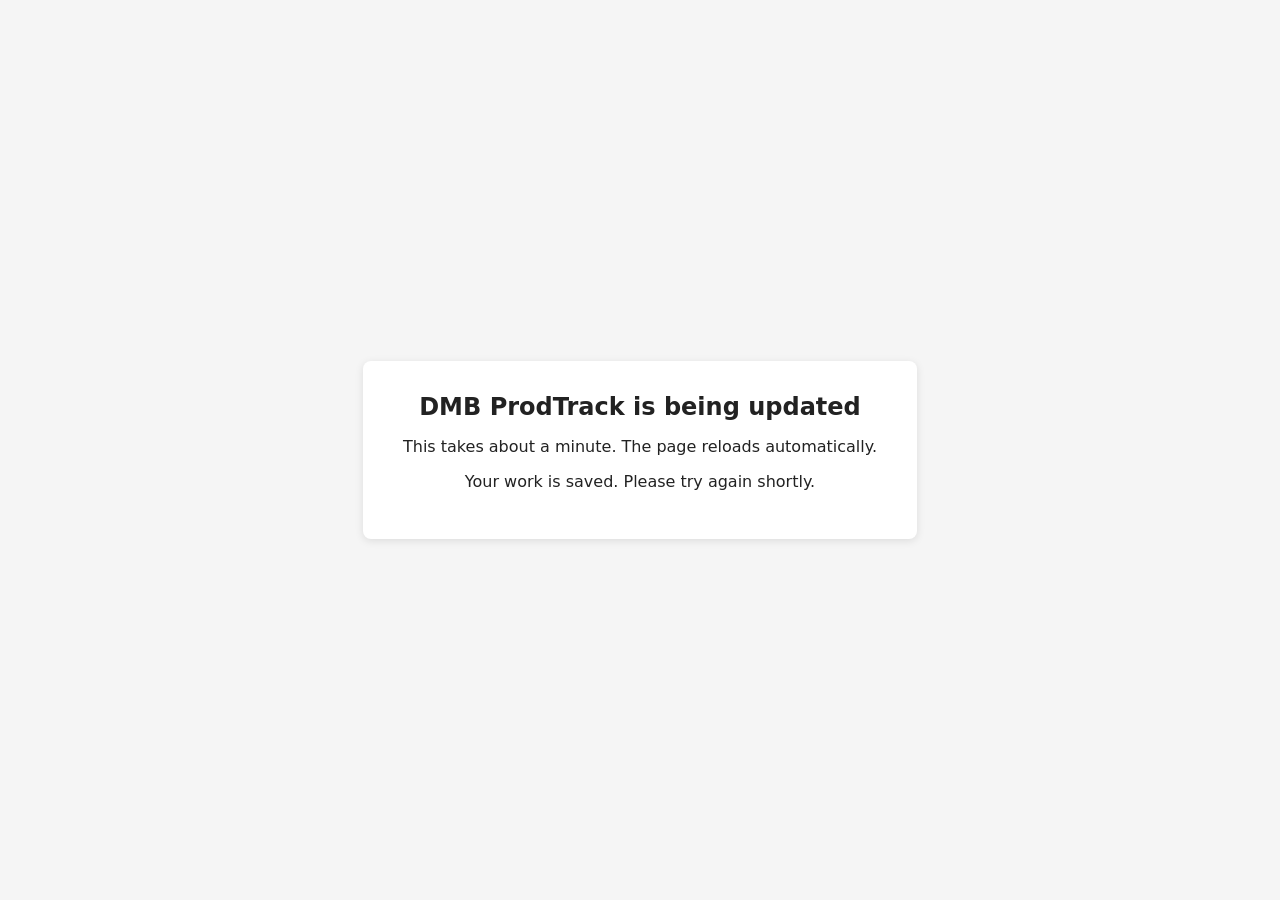
<file: deploy/app_offline.htm>
<!DOCTYPE html>
<html lang="en">
<head>
  <meta charset="utf-8">
  <meta name="viewport" content="width=device-width, initial-scale=1">
  <meta http-equiv="refresh" content="15">
  <title>DMB ProdTrack - updating</title>
  <style>
    body { font-family: system-ui, Segoe UI, Arial, sans-serif; background: #f5f5f5; color: #222;
           display: flex; align-items: center; justify-content: center; min-height: 100vh; margin: 0; }
    main { background: #fff; padding: 2rem 2.5rem; border-radius: 8px; box-shadow: 0 2px 8px rgba(0,0,0,.1);
           max-width: 32rem; text-align: center; }
    h1 { font-size: 1.5rem; margin-top: 0; }
  </style>
</head>
<body>
  <main>
    <h1>DMB ProdTrack is being updated</h1>
    <p>This takes about a minute. The page reloads automatically.</p>
    <p>Your work is saved. Please try again shortly.</p>
  </main>
</body>
</html>
<!-- Padding so IIS/older browsers don't replace this page with a friendly error (keep > 512 bytes). -->
</file>
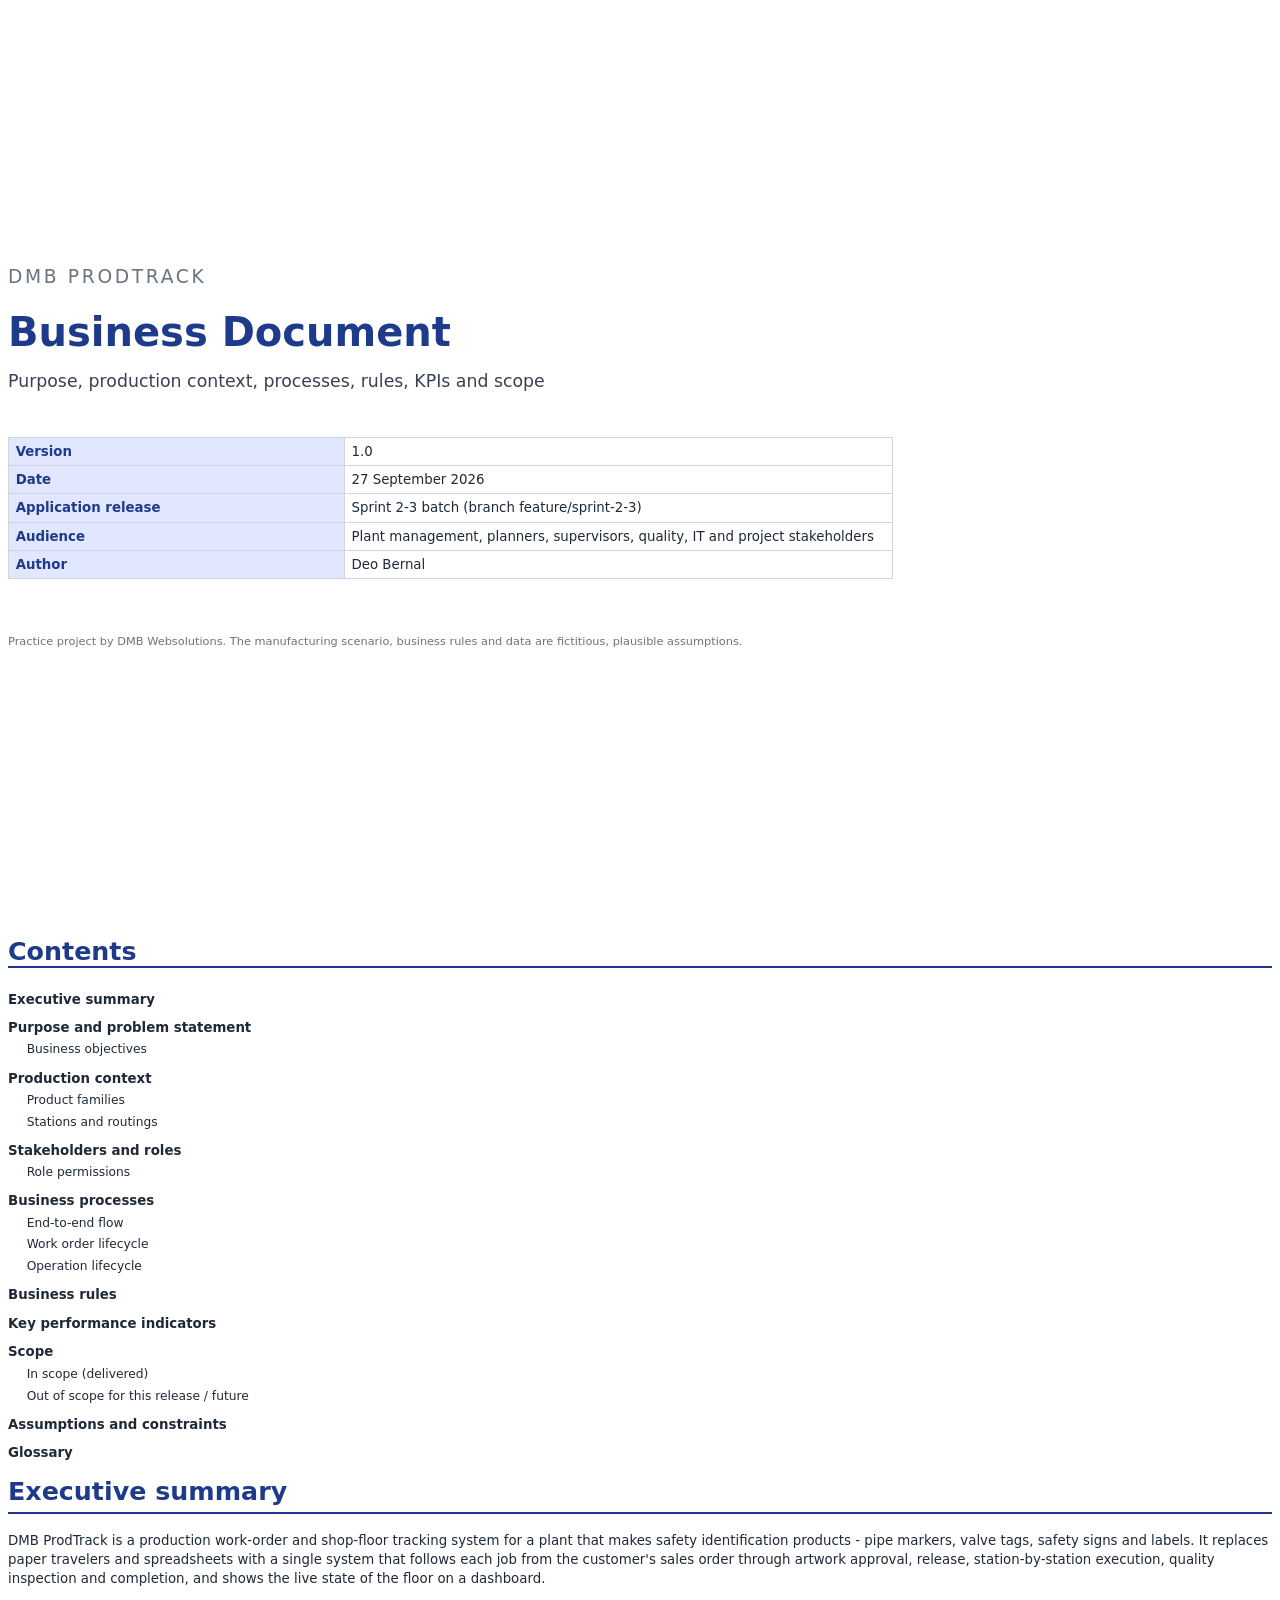
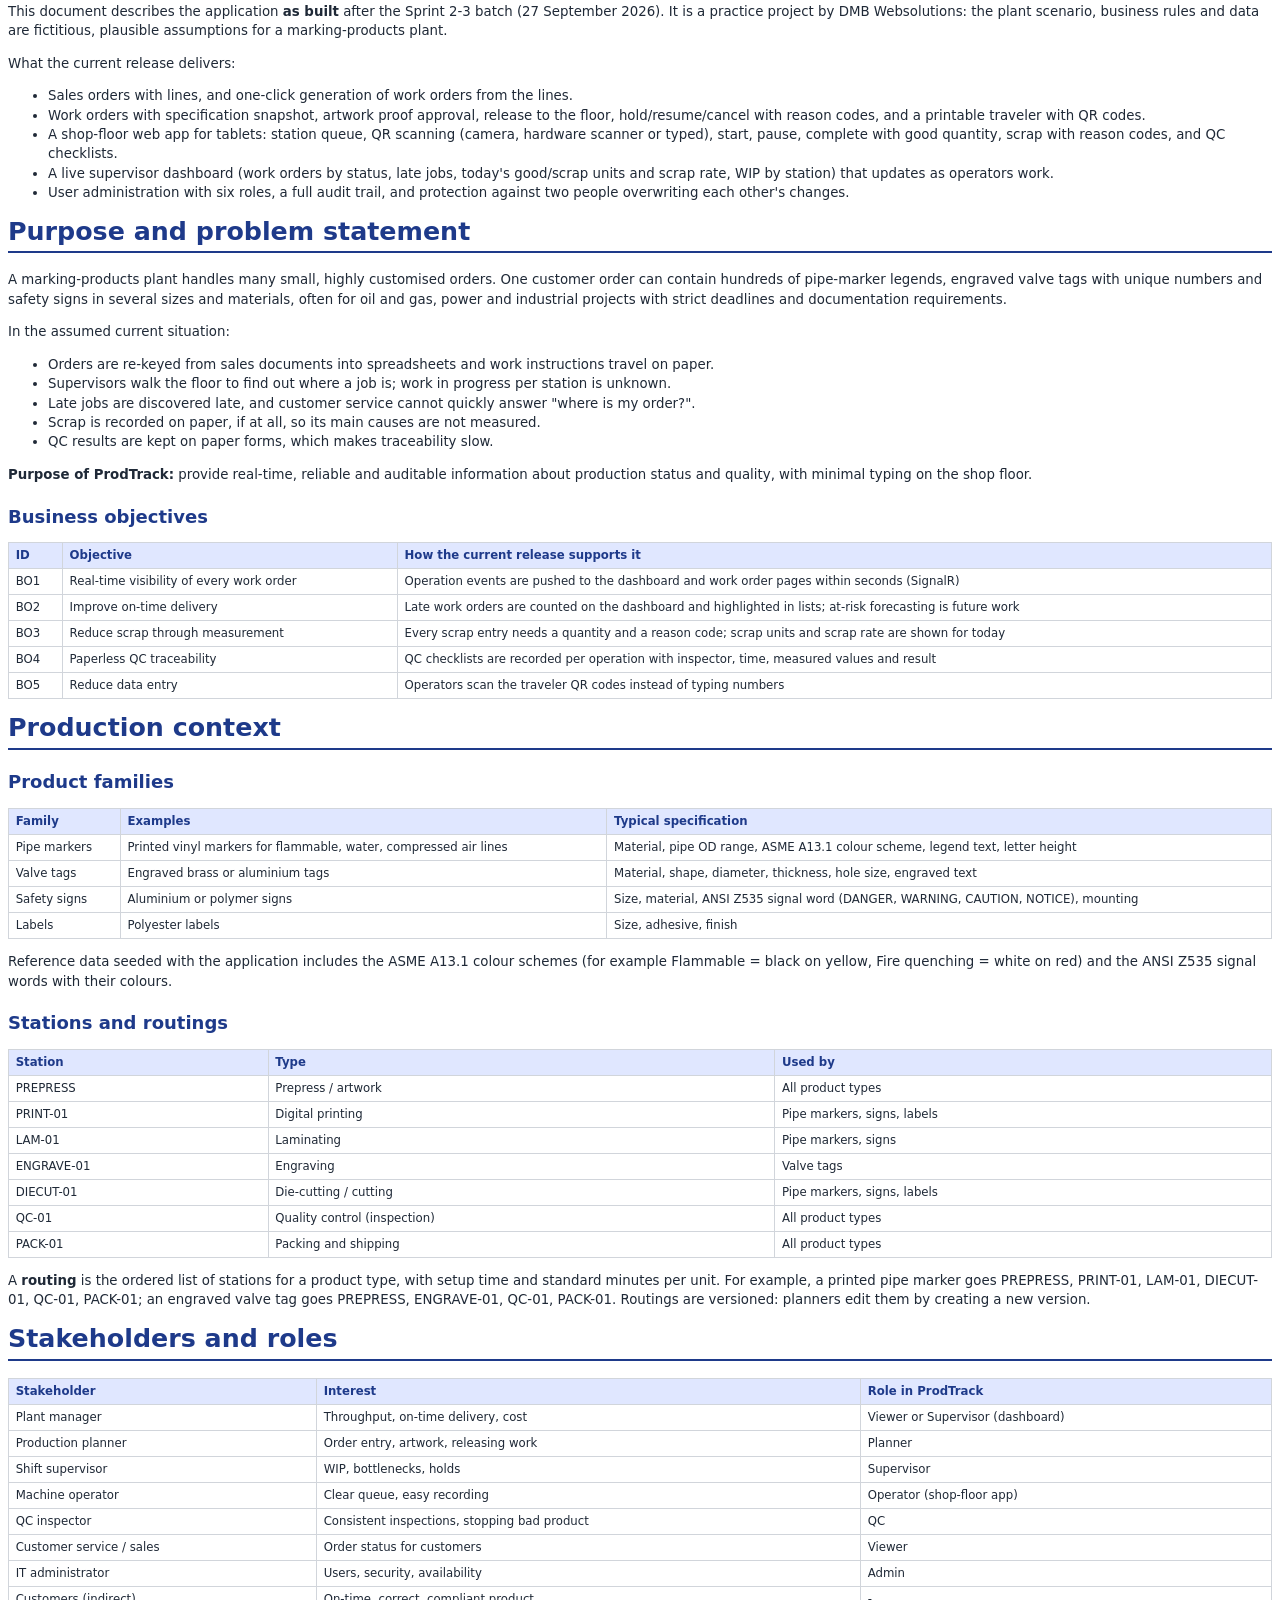
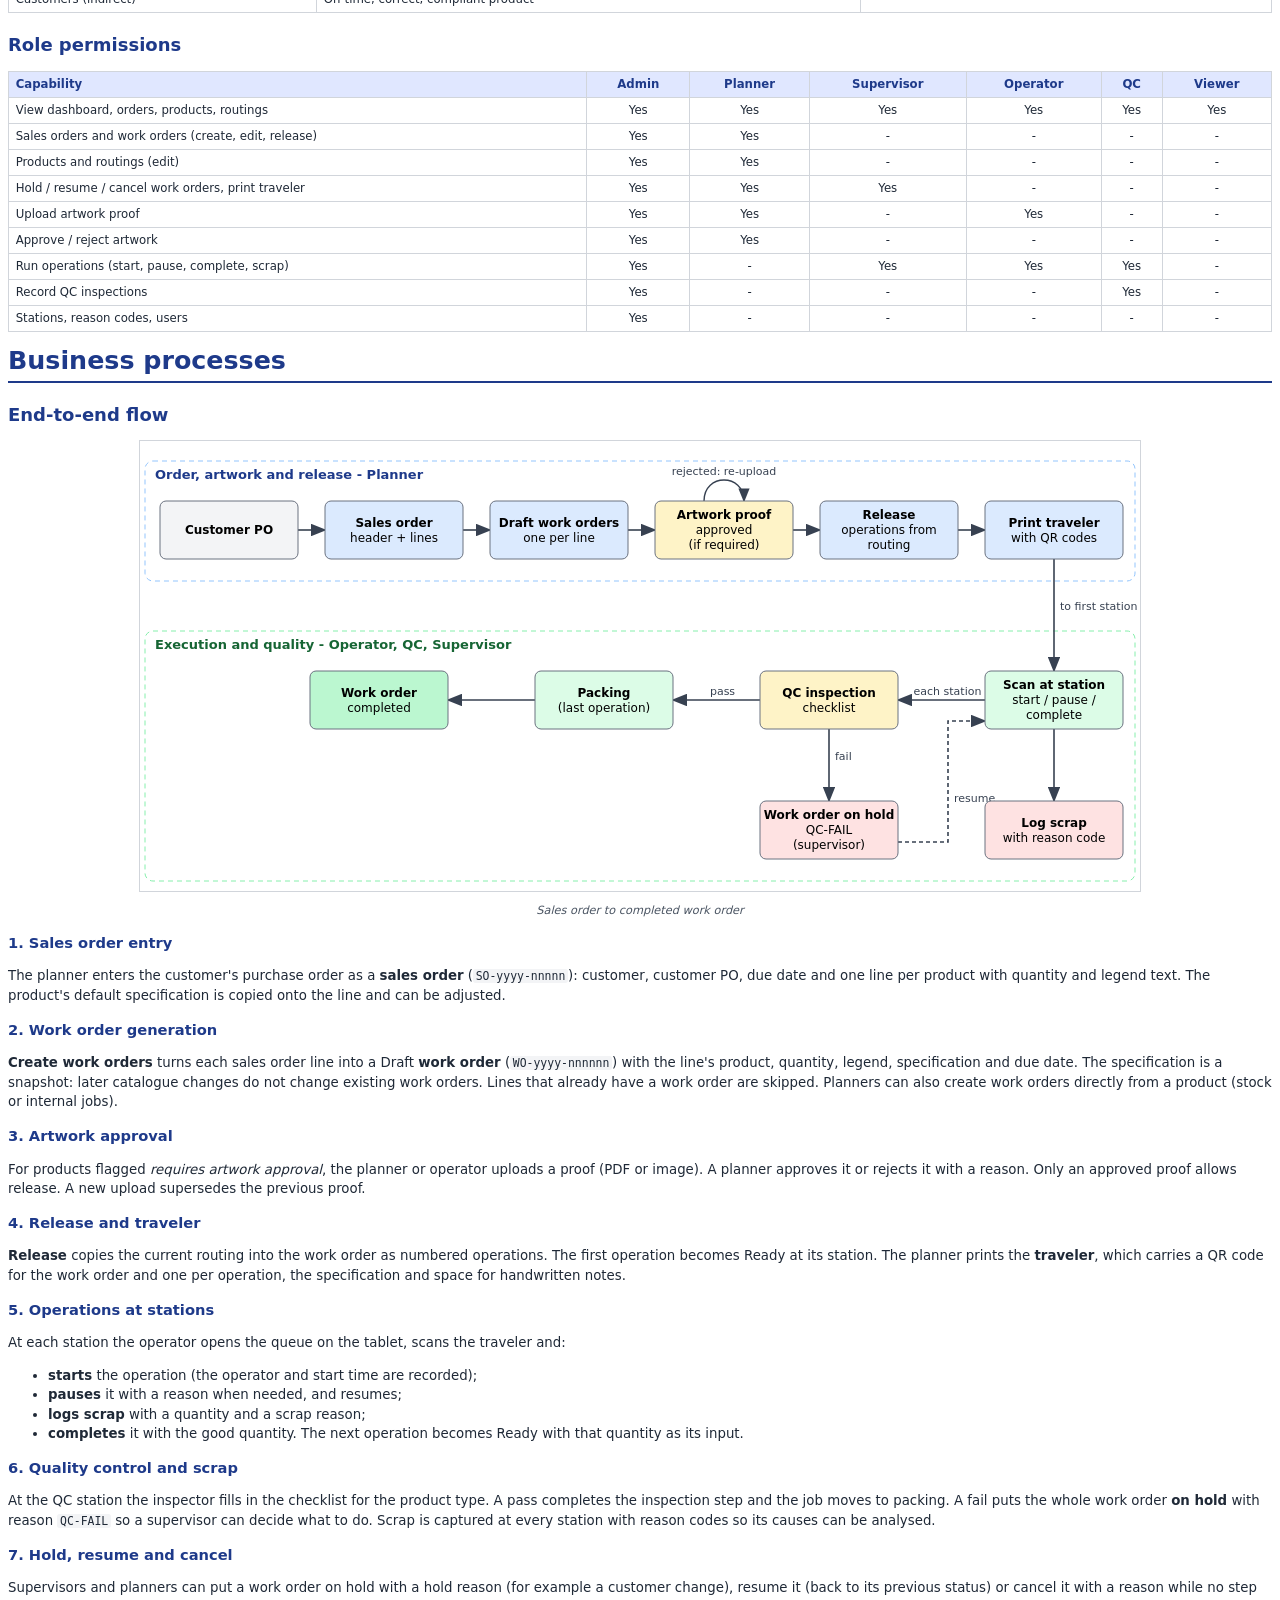
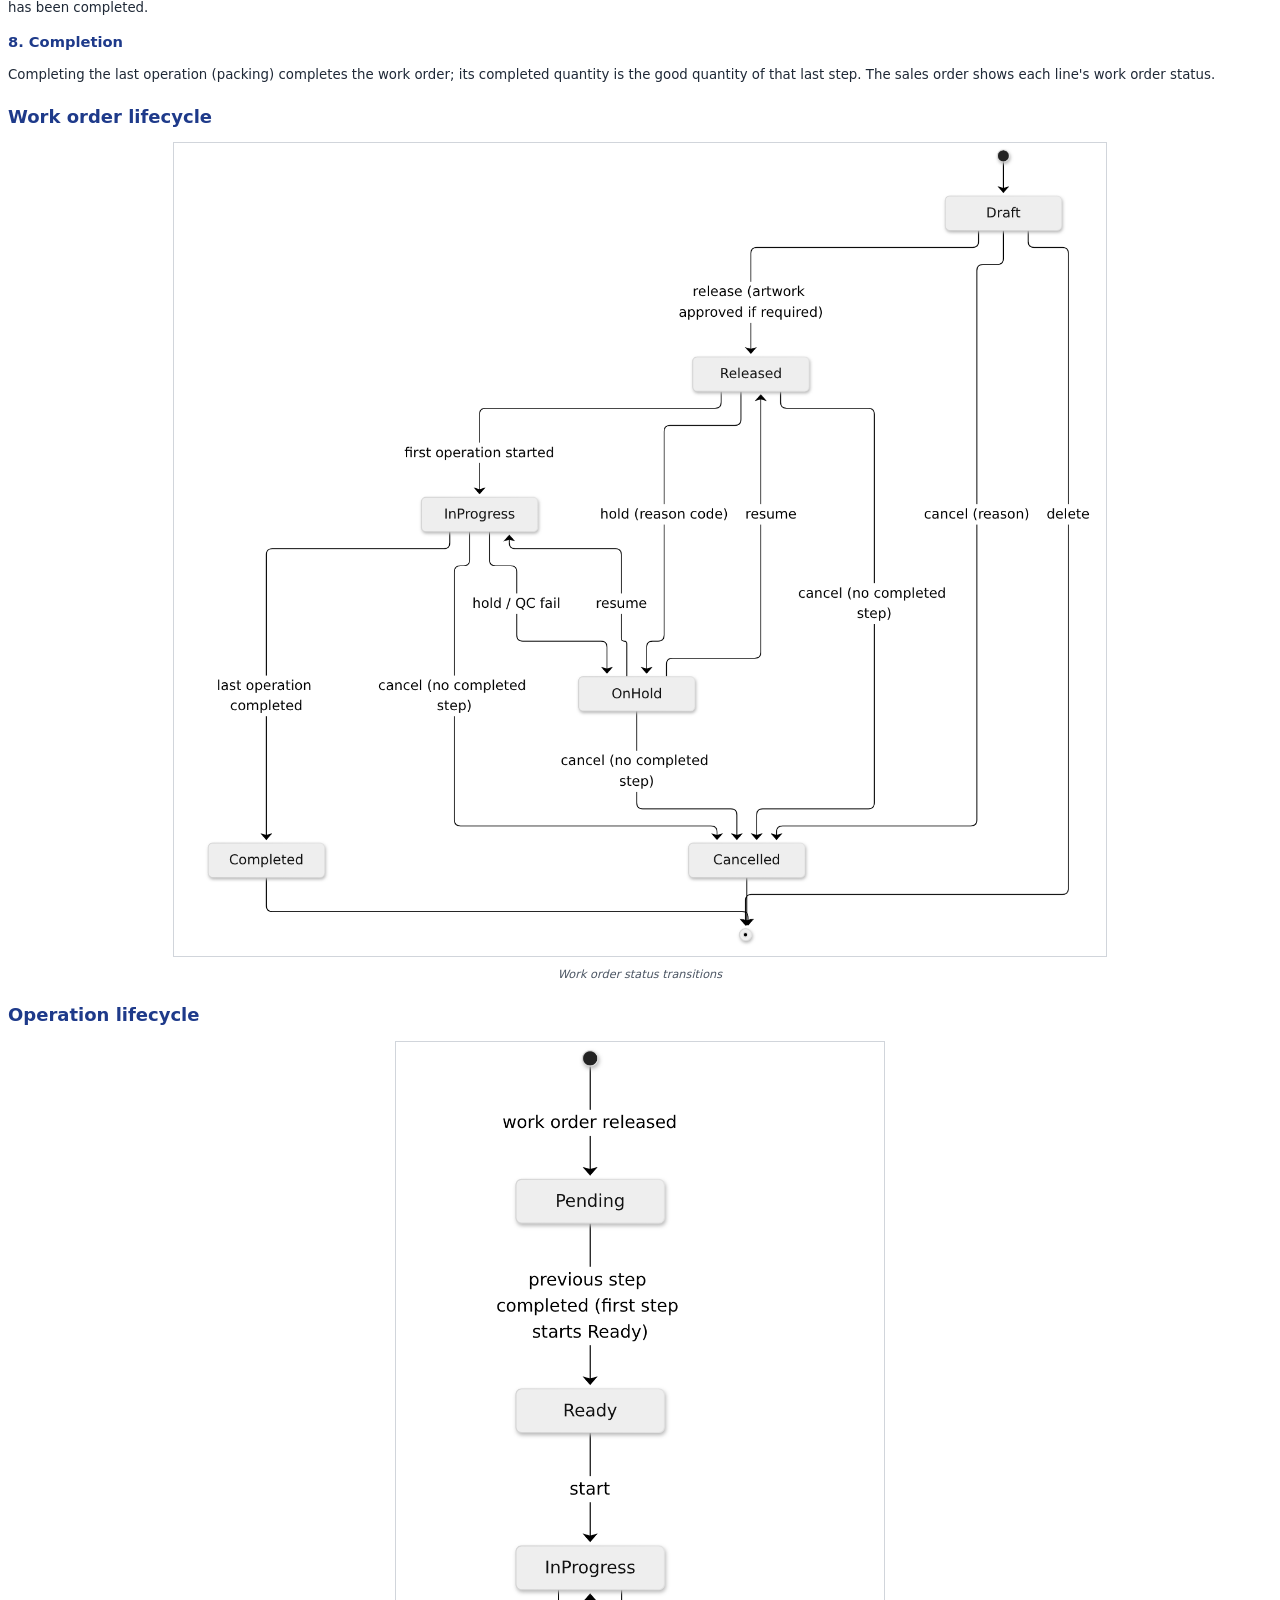
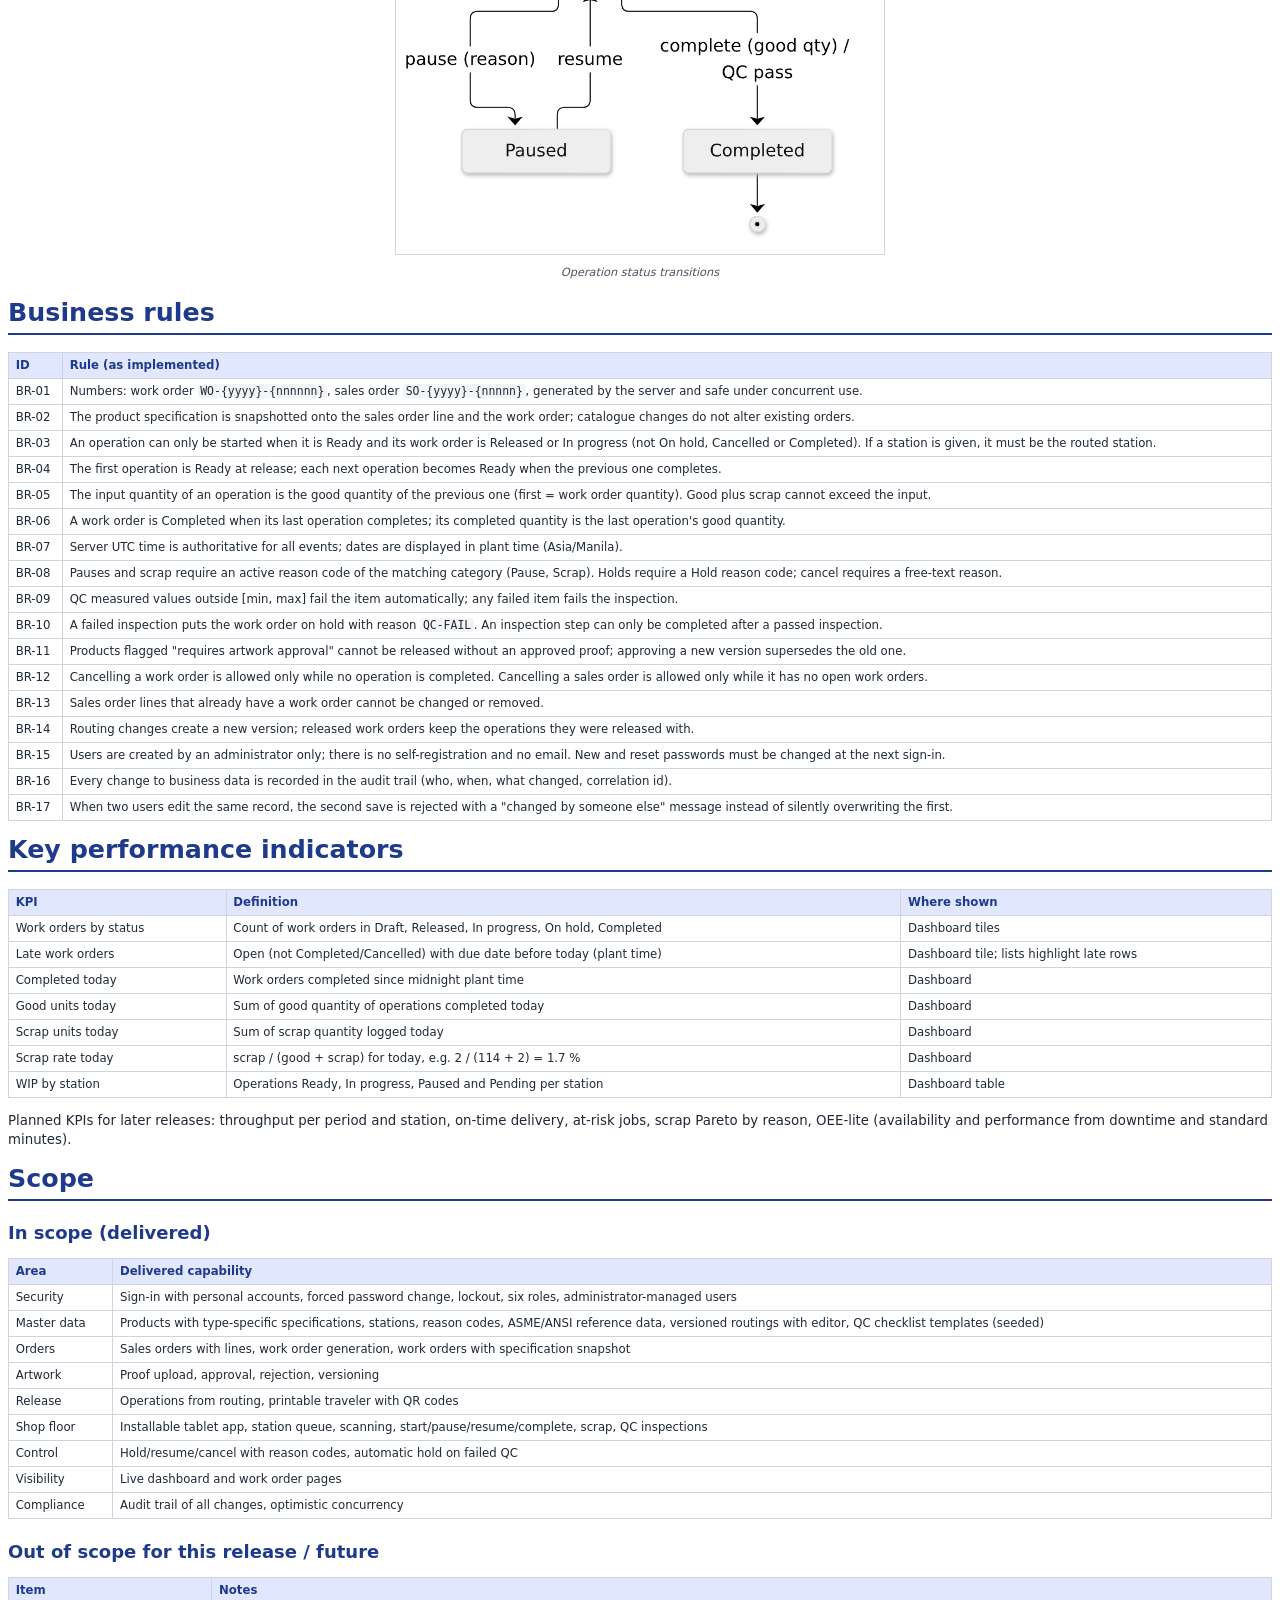
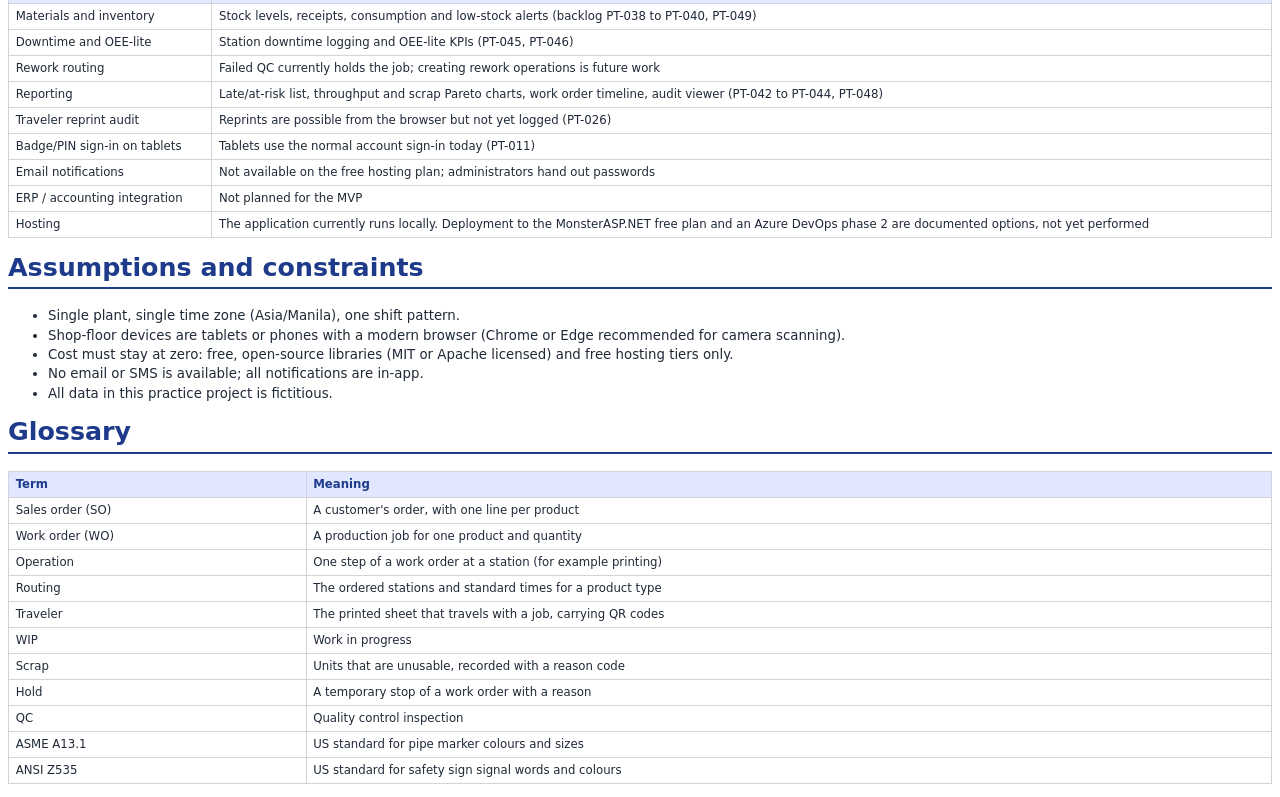
<file: Documentations/source/html/business-document.html>
<!doctype html><html lang="en"><head><meta charset="utf-8"><title>Business Document</title>
<style>@page { size: A4; margin: 22mm 18mm 20mm 18mm;
  @top-left { content: "DMB ProdTrack"; font: 8pt "DejaVu Sans", sans-serif; color: #6b7280; }
  @top-right { content: "Business Document"; font: 8pt "DejaVu Sans", sans-serif; color: #6b7280; }
  @bottom-right { content: "Page " counter(page) " of " counter(pages); font: 8pt "DejaVu Sans", sans-serif; color: #6b7280; }
  @bottom-left { content: "Version 1.0 - 27 September 2026"; font: 8pt "DejaVu Sans", sans-serif; color: #6b7280; } }
@page :first { @top-left { content: none; } @top-right { content: none; } @bottom-right { content: none; } @bottom-left { content: none; } }
html { font: 10pt/1.45 "DejaVu Sans", Arial, sans-serif; color: #1f2937; }
h1, h2, h3 { color: #1e3a8a; line-height: 1.2; }
main h1 { page-break-before: always; font-size: 19pt; border-bottom: 2px solid #1e3a8a; padding-bottom: 4pt; margin-top: 0; }
h2 { font-size: 13.5pt; margin-top: 16pt; page-break-after: avoid; }
h3 { font-size: 11pt; margin-top: 12pt; page-break-after: avoid; }
p, li { orphans: 3; widows: 3; }
a { color: #1d4ed8; text-decoration: none; }
code { font: 8.6pt "DejaVu Sans Mono", monospace; background: #f3f4f6; padding: 0 2pt; border-radius: 2pt; }
pre { background: #f3f4f6; border: 1px solid #e5e7eb; padding: 6pt 8pt; font-size: 8.4pt; white-space: pre-wrap; page-break-inside: avoid; }
pre code { background: none; padding: 0; }
table { border-collapse: collapse; width: 100%; margin: 6pt 0 10pt; font-size: 8.8pt; page-break-inside: auto; }
th, td { border: 1px solid #d1d5db; padding: 3pt 5pt; vertical-align: top; text-align: left; }
th { background: #e0e7ff; color: #1e3a8a; }
tr { page-break-inside: avoid; }
figure { margin: 8pt 0 12pt; text-align: center; page-break-inside: avoid; }
figure img { max-width: 100%; max-height: 215mm; border: 1px solid #d1d5db; }
figcaption { font-size: 8.5pt; color: #4b5563; margin-top: 3pt; font-style: italic; }
blockquote { border-left: 3px solid #93c5fd; background: #eff6ff; margin: 8pt 0; padding: 4pt 10pt; }
.title-page { page: first; height: 240mm; display: flex; flex-direction: column; justify-content: center; page-break-after: always; }
.brand { font-size: 14pt; letter-spacing: 2pt; text-transform: uppercase; color: #6b7280; }
.doc-title { display: block; font-size: 30pt; font-weight: bold; color: #1e3a8a; margin: 10pt 0 6pt; }
.subtitle { font-size: 13pt; color: #374151; margin-bottom: 26pt; }
.meta { width: 70%; font-size: 10pt; }
.meta th { width: 38%; }
.disclaimer { margin-top: 30pt; font-size: 8.5pt; color: #6b7280; }
.toc-page { page-break-after: always; }
.toc-title { border-bottom: 2px solid #1e3a8a; font-size: 19pt; }
ul.toc { list-style: none; padding: 0; }
ul.toc li { margin: 3pt 0; }
ul.toc li.toc2 { margin-left: 14pt; font-size: 9.2pt; }
ul.toc li.toc1 { font-weight: bold; margin-top: 7pt; }
ul.toc a { color: #1f2937; }
ul.toc a::after { content: leader(".") target-counter(attr(href), page); font-weight: normal; }
</style></head><body>
<section class="title-page">
  <div class="brand">DMB ProdTrack</div>
  <h0 class="doc-title">Business Document</h0>
  <div class="subtitle">Purpose, production context, processes, rules, KPIs and scope</div>
  <table class="meta">
    <tr><th>Version</th><td>1.0</td></tr>
    <tr><th>Date</th><td>27 September 2026</td></tr>
    <tr><th>Application release</th><td>Sprint 2-3 batch (branch feature/sprint-2-3)</td></tr>
    <tr><th>Audience</th><td>Plant management, planners, supervisors, quality, IT and project stakeholders</td></tr>
    <tr><th>Author</th><td>Deo Bernal</td></tr>
  </table>
  <p class="disclaimer">Practice project by DMB Websolutions. The manufacturing scenario, business rules and data are
  fictitious, plausible assumptions.</p>
</section>
<section class="toc-page"><h1 class="toc-title">Contents</h1><ul class="toc"><li class="toc1"><a href="#executive-summary">Executive summary</a></li><li class="toc1"><a href="#purpose-and-problem-statement">Purpose and problem statement</a></li><li class="toc2"><a href="#business-objectives">Business objectives</a></li><li class="toc1"><a href="#production-context">Production context</a></li><li class="toc2"><a href="#product-families">Product families</a></li><li class="toc2"><a href="#stations-and-routings">Stations and routings</a></li><li class="toc1"><a href="#stakeholders-and-roles">Stakeholders and roles</a></li><li class="toc2"><a href="#role-permissions">Role permissions</a></li><li class="toc1"><a href="#business-processes">Business processes</a></li><li class="toc2"><a href="#end-to-end-flow">End-to-end flow</a></li><li class="toc2"><a href="#work-order-lifecycle">Work order lifecycle</a></li><li class="toc2"><a href="#operation-lifecycle">Operation lifecycle</a></li><li class="toc1"><a href="#business-rules">Business rules</a></li><li class="toc1"><a href="#key-performance-indicators">Key performance indicators</a></li><li class="toc1"><a href="#scope">Scope</a></li><li class="toc2"><a href="#in-scope-delivered">In scope (delivered)</a></li><li class="toc2"><a href="#out-of-scope-for-this-release-future">Out of scope for this release / future</a></li><li class="toc1"><a href="#assumptions-and-constraints">Assumptions and constraints</a></li><li class="toc1"><a href="#glossary">Glossary</a></li></ul></section>
<main><h1 id="executive-summary">Executive summary</h1>
<p>DMB ProdTrack is a production work-order and shop-floor tracking system for a plant that makes safety identification
products - pipe markers, valve tags, safety signs and labels. It replaces paper travelers and spreadsheets with a single
system that follows each job from the customer's sales order through artwork approval, release, station-by-station
execution, quality inspection and completion, and shows the live state of the floor on a dashboard.</p>
<p>This document describes the application <strong>as built</strong> after the Sprint 2-3 batch (27 September 2026). It is a
practice project by DMB Websolutions: the plant scenario, business rules and data are fictitious, plausible
assumptions for a marking-products plant.</p>
<p>What the current release delivers:</p>
<ul>
<li>Sales orders with lines, and one-click generation of work orders from the lines.</li>
<li>Work orders with specification snapshot, artwork proof approval, release to the floor, hold/resume/cancel with
  reason codes, and a printable traveler with QR codes.</li>
<li>A shop-floor web app for tablets: station queue, QR scanning (camera, hardware scanner or typed), start, pause,
  complete with good quantity, scrap with reason codes, and QC checklists.</li>
<li>A live supervisor dashboard (work orders by status, late jobs, today's good/scrap units and scrap rate, WIP by
  station) that updates as operators work.</li>
<li>User administration with six roles, a full audit trail, and protection against two people overwriting each other's
  changes.</li>
</ul>
<h1 id="purpose-and-problem-statement">Purpose and problem statement</h1>
<p>A marking-products plant handles many small, highly customised orders. One customer order can contain hundreds of
pipe-marker legends, engraved valve tags with unique numbers and safety signs in several sizes and materials, often for
oil and gas, power and industrial projects with strict deadlines and documentation requirements.</p>
<p>In the assumed current situation:</p>
<ul>
<li>Orders are re-keyed from sales documents into spreadsheets and work instructions travel on paper.</li>
<li>Supervisors walk the floor to find out where a job is; work in progress per station is unknown.</li>
<li>Late jobs are discovered late, and customer service cannot quickly answer "where is my order?".</li>
<li>Scrap is recorded on paper, if at all, so its main causes are not measured.</li>
<li>QC results are kept on paper forms, which makes traceability slow.</li>
</ul>
<p><strong>Purpose of ProdTrack:</strong> provide real-time, reliable and auditable information about production status and quality,
with minimal typing on the shop floor.</p>
<h2 id="business-objectives">Business objectives</h2>
<table>
<thead>
<tr>
<th>ID</th>
<th>Objective</th>
<th>How the current release supports it</th>
</tr>
</thead>
<tbody>
<tr>
<td>BO1</td>
<td>Real-time visibility of every work order</td>
<td>Operation events are pushed to the dashboard and work order pages within seconds (SignalR)</td>
</tr>
<tr>
<td>BO2</td>
<td>Improve on-time delivery</td>
<td>Late work orders are counted on the dashboard and highlighted in lists; at-risk forecasting is future work</td>
</tr>
<tr>
<td>BO3</td>
<td>Reduce scrap through measurement</td>
<td>Every scrap entry needs a quantity and a reason code; scrap units and scrap rate are shown for today</td>
</tr>
<tr>
<td>BO4</td>
<td>Paperless QC traceability</td>
<td>QC checklists are recorded per operation with inspector, time, measured values and result</td>
</tr>
<tr>
<td>BO5</td>
<td>Reduce data entry</td>
<td>Operators scan the traveler QR codes instead of typing numbers</td>
</tr>
</tbody>
</table>
<h1 id="production-context">Production context</h1>
<h2 id="product-families">Product families</h2>
<table>
<thead>
<tr>
<th>Family</th>
<th>Examples</th>
<th>Typical specification</th>
</tr>
</thead>
<tbody>
<tr>
<td>Pipe markers</td>
<td>Printed vinyl markers for flammable, water, compressed air lines</td>
<td>Material, pipe OD range, ASME A13.1 colour scheme, legend text, letter height</td>
</tr>
<tr>
<td>Valve tags</td>
<td>Engraved brass or aluminium tags</td>
<td>Material, shape, diameter, thickness, hole size, engraved text</td>
</tr>
<tr>
<td>Safety signs</td>
<td>Aluminium or polymer signs</td>
<td>Size, material, ANSI Z535 signal word (DANGER, WARNING, CAUTION, NOTICE), mounting</td>
</tr>
<tr>
<td>Labels</td>
<td>Polyester labels</td>
<td>Size, adhesive, finish</td>
</tr>
</tbody>
</table>
<p>Reference data seeded with the application includes the ASME A13.1 colour schemes (for example Flammable = black on
yellow, Fire quenching = white on red) and the ANSI Z535 signal words with their colours.</p>
<h2 id="stations-and-routings">Stations and routings</h2>
<table>
<thead>
<tr>
<th>Station</th>
<th>Type</th>
<th>Used by</th>
</tr>
</thead>
<tbody>
<tr>
<td>PREPRESS</td>
<td>Prepress / artwork</td>
<td>All product types</td>
</tr>
<tr>
<td>PRINT-01</td>
<td>Digital printing</td>
<td>Pipe markers, signs, labels</td>
</tr>
<tr>
<td>LAM-01</td>
<td>Laminating</td>
<td>Pipe markers, signs</td>
</tr>
<tr>
<td>ENGRAVE-01</td>
<td>Engraving</td>
<td>Valve tags</td>
</tr>
<tr>
<td>DIECUT-01</td>
<td>Die-cutting / cutting</td>
<td>Pipe markers, signs, labels</td>
</tr>
<tr>
<td>QC-01</td>
<td>Quality control (inspection)</td>
<td>All product types</td>
</tr>
<tr>
<td>PACK-01</td>
<td>Packing and shipping</td>
<td>All product types</td>
</tr>
</tbody>
</table>
<p>A <strong>routing</strong> is the ordered list of stations for a product type, with setup time and standard minutes per unit. For
example, a printed pipe marker goes PREPRESS, PRINT-01, LAM-01, DIECUT-01, QC-01, PACK-01; an engraved valve tag goes
PREPRESS, ENGRAVE-01, QC-01, PACK-01. Routings are versioned: planners edit them by creating a new version.</p>
<h1 id="stakeholders-and-roles">Stakeholders and roles</h1>
<table>
<thead>
<tr>
<th>Stakeholder</th>
<th>Interest</th>
<th>Role in ProdTrack</th>
</tr>
</thead>
<tbody>
<tr>
<td>Plant manager</td>
<td>Throughput, on-time delivery, cost</td>
<td>Viewer or Supervisor (dashboard)</td>
</tr>
<tr>
<td>Production planner</td>
<td>Order entry, artwork, releasing work</td>
<td>Planner</td>
</tr>
<tr>
<td>Shift supervisor</td>
<td>WIP, bottlenecks, holds</td>
<td>Supervisor</td>
</tr>
<tr>
<td>Machine operator</td>
<td>Clear queue, easy recording</td>
<td>Operator (shop-floor app)</td>
</tr>
<tr>
<td>QC inspector</td>
<td>Consistent inspections, stopping bad product</td>
<td>QC</td>
</tr>
<tr>
<td>Customer service / sales</td>
<td>Order status for customers</td>
<td>Viewer</td>
</tr>
<tr>
<td>IT administrator</td>
<td>Users, security, availability</td>
<td>Admin</td>
</tr>
<tr>
<td>Customers (indirect)</td>
<td>On-time, correct, compliant product</td>
<td>-</td>
</tr>
</tbody>
</table>
<h2 id="role-permissions">Role permissions</h2>
<table>
<thead>
<tr>
<th>Capability</th>
<th style="text-align: center;">Admin</th>
<th style="text-align: center;">Planner</th>
<th style="text-align: center;">Supervisor</th>
<th style="text-align: center;">Operator</th>
<th style="text-align: center;">QC</th>
<th style="text-align: center;">Viewer</th>
</tr>
</thead>
<tbody>
<tr>
<td>View dashboard, orders, products, routings</td>
<td style="text-align: center;">Yes</td>
<td style="text-align: center;">Yes</td>
<td style="text-align: center;">Yes</td>
<td style="text-align: center;">Yes</td>
<td style="text-align: center;">Yes</td>
<td style="text-align: center;">Yes</td>
</tr>
<tr>
<td>Sales orders and work orders (create, edit, release)</td>
<td style="text-align: center;">Yes</td>
<td style="text-align: center;">Yes</td>
<td style="text-align: center;">-</td>
<td style="text-align: center;">-</td>
<td style="text-align: center;">-</td>
<td style="text-align: center;">-</td>
</tr>
<tr>
<td>Products and routings (edit)</td>
<td style="text-align: center;">Yes</td>
<td style="text-align: center;">Yes</td>
<td style="text-align: center;">-</td>
<td style="text-align: center;">-</td>
<td style="text-align: center;">-</td>
<td style="text-align: center;">-</td>
</tr>
<tr>
<td>Hold / resume / cancel work orders, print traveler</td>
<td style="text-align: center;">Yes</td>
<td style="text-align: center;">Yes</td>
<td style="text-align: center;">Yes</td>
<td style="text-align: center;">-</td>
<td style="text-align: center;">-</td>
<td style="text-align: center;">-</td>
</tr>
<tr>
<td>Upload artwork proof</td>
<td style="text-align: center;">Yes</td>
<td style="text-align: center;">Yes</td>
<td style="text-align: center;">-</td>
<td style="text-align: center;">Yes</td>
<td style="text-align: center;">-</td>
<td style="text-align: center;">-</td>
</tr>
<tr>
<td>Approve / reject artwork</td>
<td style="text-align: center;">Yes</td>
<td style="text-align: center;">Yes</td>
<td style="text-align: center;">-</td>
<td style="text-align: center;">-</td>
<td style="text-align: center;">-</td>
<td style="text-align: center;">-</td>
</tr>
<tr>
<td>Run operations (start, pause, complete, scrap)</td>
<td style="text-align: center;">Yes</td>
<td style="text-align: center;">-</td>
<td style="text-align: center;">Yes</td>
<td style="text-align: center;">Yes</td>
<td style="text-align: center;">Yes</td>
<td style="text-align: center;">-</td>
</tr>
<tr>
<td>Record QC inspections</td>
<td style="text-align: center;">Yes</td>
<td style="text-align: center;">-</td>
<td style="text-align: center;">-</td>
<td style="text-align: center;">-</td>
<td style="text-align: center;">Yes</td>
<td style="text-align: center;">-</td>
</tr>
<tr>
<td>Stations, reason codes, users</td>
<td style="text-align: center;">Yes</td>
<td style="text-align: center;">-</td>
<td style="text-align: center;">-</td>
<td style="text-align: center;">-</td>
<td style="text-align: center;">-</td>
<td style="text-align: center;">-</td>
</tr>
</tbody>
</table>
<h1 id="business-processes">Business processes</h1>
<h2 id="end-to-end-flow">End-to-end flow</h2>
<figure><img src="../images/diagrams/process.svg" alt="Sales order to completed work order"/><figcaption>Sales order to completed work order</figcaption></figure>
<h3 id="1-sales-order-entry">1. Sales order entry</h3>
<p>The planner enters the customer's purchase order as a <strong>sales order</strong> (<code>SO-yyyy-nnnnn</code>): customer, customer PO, due
date and one line per product with quantity and legend text. The product's default specification is copied onto the
line and can be adjusted.</p>
<h3 id="2-work-order-generation">2. Work order generation</h3>
<p><strong>Create work orders</strong> turns each sales order line into a Draft <strong>work order</strong> (<code>WO-yyyy-nnnnnn</code>) with the line's
product, quantity, legend, specification and due date. The specification is a snapshot: later catalogue changes do not
change existing work orders. Lines that already have a work order are skipped. Planners can also create work orders
directly from a product (stock or internal jobs).</p>
<h3 id="3-artwork-approval">3. Artwork approval</h3>
<p>For products flagged <em>requires artwork approval</em>, the planner or operator uploads a proof (PDF or image). A planner
approves it or rejects it with a reason. Only an approved proof allows release. A new upload supersedes the previous
proof.</p>
<h3 id="4-release-and-traveler">4. Release and traveler</h3>
<p><strong>Release</strong> copies the current routing into the work order as numbered operations. The first operation becomes Ready at
its station. The planner prints the <strong>traveler</strong>, which carries a QR code for the work order and one per operation,
the specification and space for handwritten notes.</p>
<h3 id="5-operations-at-stations">5. Operations at stations</h3>
<p>At each station the operator opens the queue on the tablet, scans the traveler and:</p>
<ul>
<li><strong>starts</strong> the operation (the operator and start time are recorded);</li>
<li><strong>pauses</strong> it with a reason when needed, and resumes;</li>
<li><strong>logs scrap</strong> with a quantity and a scrap reason;</li>
<li><strong>completes</strong> it with the good quantity. The next operation becomes Ready with that quantity as its input.</li>
</ul>
<h3 id="6-quality-control-and-scrap">6. Quality control and scrap</h3>
<p>At the QC station the inspector fills in the checklist for the product type. A pass completes the inspection step and
the job moves to packing. A fail puts the whole work order <strong>on hold</strong> with reason <code>QC-FAIL</code> so a supervisor can decide
what to do. Scrap is captured at every station with reason codes so its causes can be analysed.</p>
<h3 id="7-hold-resume-and-cancel">7. Hold, resume and cancel</h3>
<p>Supervisors and planners can put a work order on hold with a hold reason (for example a customer change), resume it
(back to its previous status) or cancel it with a reason while no step has been completed.</p>
<h3 id="8-completion">8. Completion</h3>
<p>Completing the last operation (packing) completes the work order; its completed quantity is the good quantity of that
last step. The sales order shows each line's work order status.</p>
<h2 id="work-order-lifecycle">Work order lifecycle</h2>
<figure><img src="../images/diagrams/wo-states.png" alt="Work order status transitions"/><figcaption>Work order status transitions</figcaption></figure>
<h2 id="operation-lifecycle">Operation lifecycle</h2>
<figure><img src="../images/diagrams/op-states.png" alt="Operation status transitions"/><figcaption>Operation status transitions</figcaption></figure>
<h1 id="business-rules">Business rules</h1>
<table>
<thead>
<tr>
<th>ID</th>
<th>Rule (as implemented)</th>
</tr>
</thead>
<tbody>
<tr>
<td>BR-01</td>
<td>Numbers: work order <code>WO-{yyyy}-{nnnnnn}</code>, sales order <code>SO-{yyyy}-{nnnnn}</code>, generated by the server and safe under concurrent use.</td>
</tr>
<tr>
<td>BR-02</td>
<td>The product specification is snapshotted onto the sales order line and the work order; catalogue changes do not alter existing orders.</td>
</tr>
<tr>
<td>BR-03</td>
<td>An operation can only be started when it is Ready and its work order is Released or In progress (not On hold, Cancelled or Completed). If a station is given, it must be the routed station.</td>
</tr>
<tr>
<td>BR-04</td>
<td>The first operation is Ready at release; each next operation becomes Ready when the previous one completes.</td>
</tr>
<tr>
<td>BR-05</td>
<td>The input quantity of an operation is the good quantity of the previous one (first = work order quantity). Good plus scrap cannot exceed the input.</td>
</tr>
<tr>
<td>BR-06</td>
<td>A work order is Completed when its last operation completes; its completed quantity is the last operation's good quantity.</td>
</tr>
<tr>
<td>BR-07</td>
<td>Server UTC time is authoritative for all events; dates are displayed in plant time (Asia/Manila).</td>
</tr>
<tr>
<td>BR-08</td>
<td>Pauses and scrap require an active reason code of the matching category (Pause, Scrap). Holds require a Hold reason code; cancel requires a free-text reason.</td>
</tr>
<tr>
<td>BR-09</td>
<td>QC measured values outside [min, max] fail the item automatically; any failed item fails the inspection.</td>
</tr>
<tr>
<td>BR-10</td>
<td>A failed inspection puts the work order on hold with reason <code>QC-FAIL</code>. An inspection step can only be completed after a passed inspection.</td>
</tr>
<tr>
<td>BR-11</td>
<td>Products flagged "requires artwork approval" cannot be released without an approved proof; approving a new version supersedes the old one.</td>
</tr>
<tr>
<td>BR-12</td>
<td>Cancelling a work order is allowed only while no operation is completed. Cancelling a sales order is allowed only while it has no open work orders.</td>
</tr>
<tr>
<td>BR-13</td>
<td>Sales order lines that already have a work order cannot be changed or removed.</td>
</tr>
<tr>
<td>BR-14</td>
<td>Routing changes create a new version; released work orders keep the operations they were released with.</td>
</tr>
<tr>
<td>BR-15</td>
<td>Users are created by an administrator only; there is no self-registration and no email. New and reset passwords must be changed at the next sign-in.</td>
</tr>
<tr>
<td>BR-16</td>
<td>Every change to business data is recorded in the audit trail (who, when, what changed, correlation id).</td>
</tr>
<tr>
<td>BR-17</td>
<td>When two users edit the same record, the second save is rejected with a "changed by someone else" message instead of silently overwriting the first.</td>
</tr>
</tbody>
</table>
<h1 id="key-performance-indicators">Key performance indicators</h1>
<table>
<thead>
<tr>
<th>KPI</th>
<th>Definition</th>
<th>Where shown</th>
</tr>
</thead>
<tbody>
<tr>
<td>Work orders by status</td>
<td>Count of work orders in Draft, Released, In progress, On hold, Completed</td>
<td>Dashboard tiles</td>
</tr>
<tr>
<td>Late work orders</td>
<td>Open (not Completed/Cancelled) with due date before today (plant time)</td>
<td>Dashboard tile; lists highlight late rows</td>
</tr>
<tr>
<td>Completed today</td>
<td>Work orders completed since midnight plant time</td>
<td>Dashboard</td>
</tr>
<tr>
<td>Good units today</td>
<td>Sum of good quantity of operations completed today</td>
<td>Dashboard</td>
</tr>
<tr>
<td>Scrap units today</td>
<td>Sum of scrap quantity logged today</td>
<td>Dashboard</td>
</tr>
<tr>
<td>Scrap rate today</td>
<td>scrap / (good + scrap) for today, e.g. 2 / (114 + 2) = 1.7 %</td>
<td>Dashboard</td>
</tr>
<tr>
<td>WIP by station</td>
<td>Operations Ready, In progress, Paused and Pending per station</td>
<td>Dashboard table</td>
</tr>
</tbody>
</table>
<p>Planned KPIs for later releases: throughput per period and station, on-time delivery, at-risk jobs, scrap Pareto by
reason, OEE-lite (availability and performance from downtime and standard minutes).</p>
<h1 id="scope">Scope</h1>
<h2 id="in-scope-delivered">In scope (delivered)</h2>
<table>
<thead>
<tr>
<th>Area</th>
<th>Delivered capability</th>
</tr>
</thead>
<tbody>
<tr>
<td>Security</td>
<td>Sign-in with personal accounts, forced password change, lockout, six roles, administrator-managed users</td>
</tr>
<tr>
<td>Master data</td>
<td>Products with type-specific specifications, stations, reason codes, ASME/ANSI reference data, versioned routings with editor, QC checklist templates (seeded)</td>
</tr>
<tr>
<td>Orders</td>
<td>Sales orders with lines, work order generation, work orders with specification snapshot</td>
</tr>
<tr>
<td>Artwork</td>
<td>Proof upload, approval, rejection, versioning</td>
</tr>
<tr>
<td>Release</td>
<td>Operations from routing, printable traveler with QR codes</td>
</tr>
<tr>
<td>Shop floor</td>
<td>Installable tablet app, station queue, scanning, start/pause/resume/complete, scrap, QC inspections</td>
</tr>
<tr>
<td>Control</td>
<td>Hold/resume/cancel with reason codes, automatic hold on failed QC</td>
</tr>
<tr>
<td>Visibility</td>
<td>Live dashboard and work order pages</td>
</tr>
<tr>
<td>Compliance</td>
<td>Audit trail of all changes, optimistic concurrency</td>
</tr>
</tbody>
</table>
<h2 id="out-of-scope-for-this-release-future">Out of scope for this release / future</h2>
<table>
<thead>
<tr>
<th>Item</th>
<th>Notes</th>
</tr>
</thead>
<tbody>
<tr>
<td>Materials and inventory</td>
<td>Stock levels, receipts, consumption and low-stock alerts (backlog PT-038 to PT-040, PT-049)</td>
</tr>
<tr>
<td>Downtime and OEE-lite</td>
<td>Station downtime logging and OEE-lite KPIs (PT-045, PT-046)</td>
</tr>
<tr>
<td>Rework routing</td>
<td>Failed QC currently holds the job; creating rework operations is future work</td>
</tr>
<tr>
<td>Reporting</td>
<td>Late/at-risk list, throughput and scrap Pareto charts, work order timeline, audit viewer (PT-042 to PT-044, PT-048)</td>
</tr>
<tr>
<td>Traveler reprint audit</td>
<td>Reprints are possible from the browser but not yet logged (PT-026)</td>
</tr>
<tr>
<td>Badge/PIN sign-in on tablets</td>
<td>Tablets use the normal account sign-in today (PT-011)</td>
</tr>
<tr>
<td>Email notifications</td>
<td>Not available on the free hosting plan; administrators hand out passwords</td>
</tr>
<tr>
<td>ERP / accounting integration</td>
<td>Not planned for the MVP</td>
</tr>
<tr>
<td>Hosting</td>
<td>The application currently runs locally. Deployment to the MonsterASP.NET free plan and an Azure DevOps phase 2 are documented options, not yet performed</td>
</tr>
</tbody>
</table>
<h1 id="assumptions-and-constraints">Assumptions and constraints</h1>
<ul>
<li>Single plant, single time zone (Asia/Manila), one shift pattern.</li>
<li>Shop-floor devices are tablets or phones with a modern browser (Chrome or Edge recommended for camera scanning).</li>
<li>Cost must stay at zero: free, open-source libraries (MIT or Apache licensed) and free hosting tiers only.</li>
<li>No email or SMS is available; all notifications are in-app.</li>
<li>All data in this practice project is fictitious.</li>
</ul>
<h1 id="glossary">Glossary</h1>
<table>
<thead>
<tr>
<th>Term</th>
<th>Meaning</th>
</tr>
</thead>
<tbody>
<tr>
<td>Sales order (SO)</td>
<td>A customer's order, with one line per product</td>
</tr>
<tr>
<td>Work order (WO)</td>
<td>A production job for one product and quantity</td>
</tr>
<tr>
<td>Operation</td>
<td>One step of a work order at a station (for example printing)</td>
</tr>
<tr>
<td>Routing</td>
<td>The ordered stations and standard times for a product type</td>
</tr>
<tr>
<td>Traveler</td>
<td>The printed sheet that travels with a job, carrying QR codes</td>
</tr>
<tr>
<td>WIP</td>
<td>Work in progress</td>
</tr>
<tr>
<td>Scrap</td>
<td>Units that are unusable, recorded with a reason code</td>
</tr>
<tr>
<td>Hold</td>
<td>A temporary stop of a work order with a reason</td>
</tr>
<tr>
<td>QC</td>
<td>Quality control inspection</td>
</tr>
<tr>
<td>ASME A13.1</td>
<td>US standard for pipe marker colours and sizes</td>
</tr>
<tr>
<td>ANSI Z535</td>
<td>US standard for safety sign signal words and colours</td>
</tr>
</tbody>
</table></main></body></html>
</file>
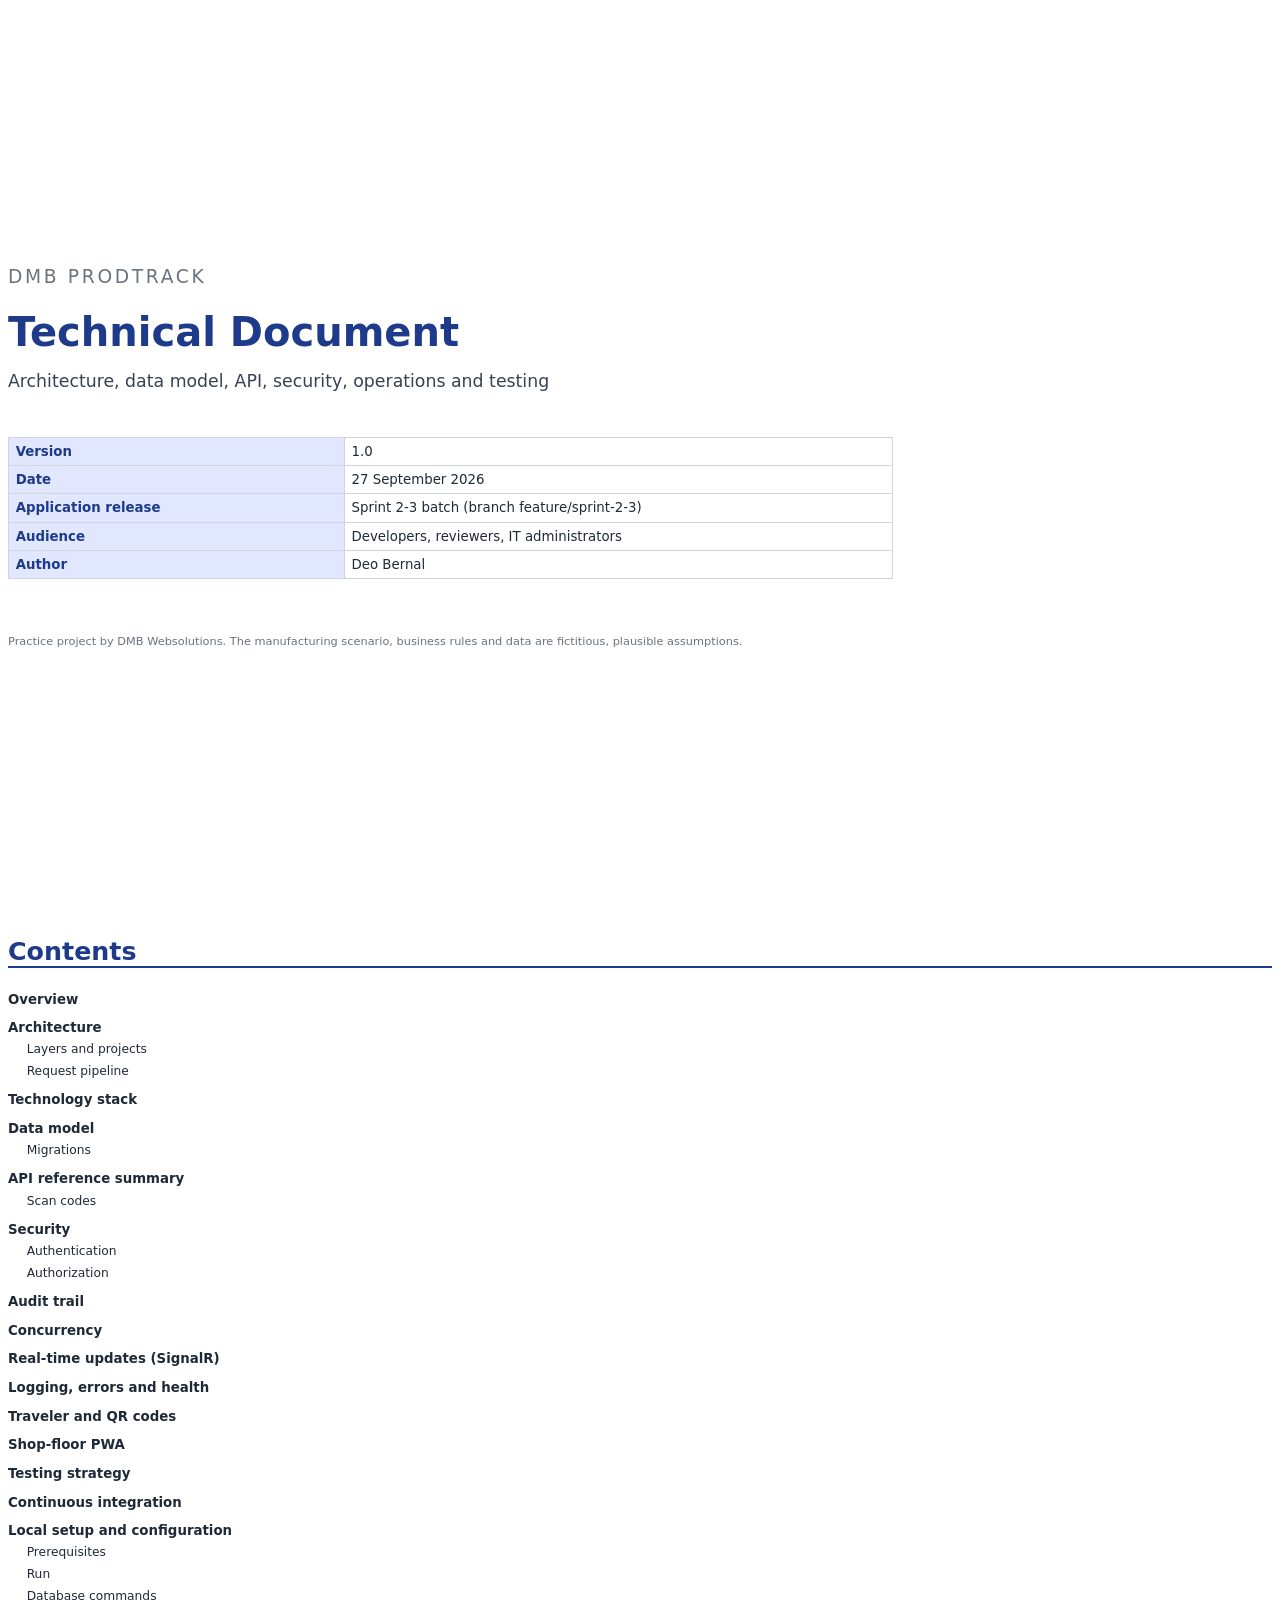
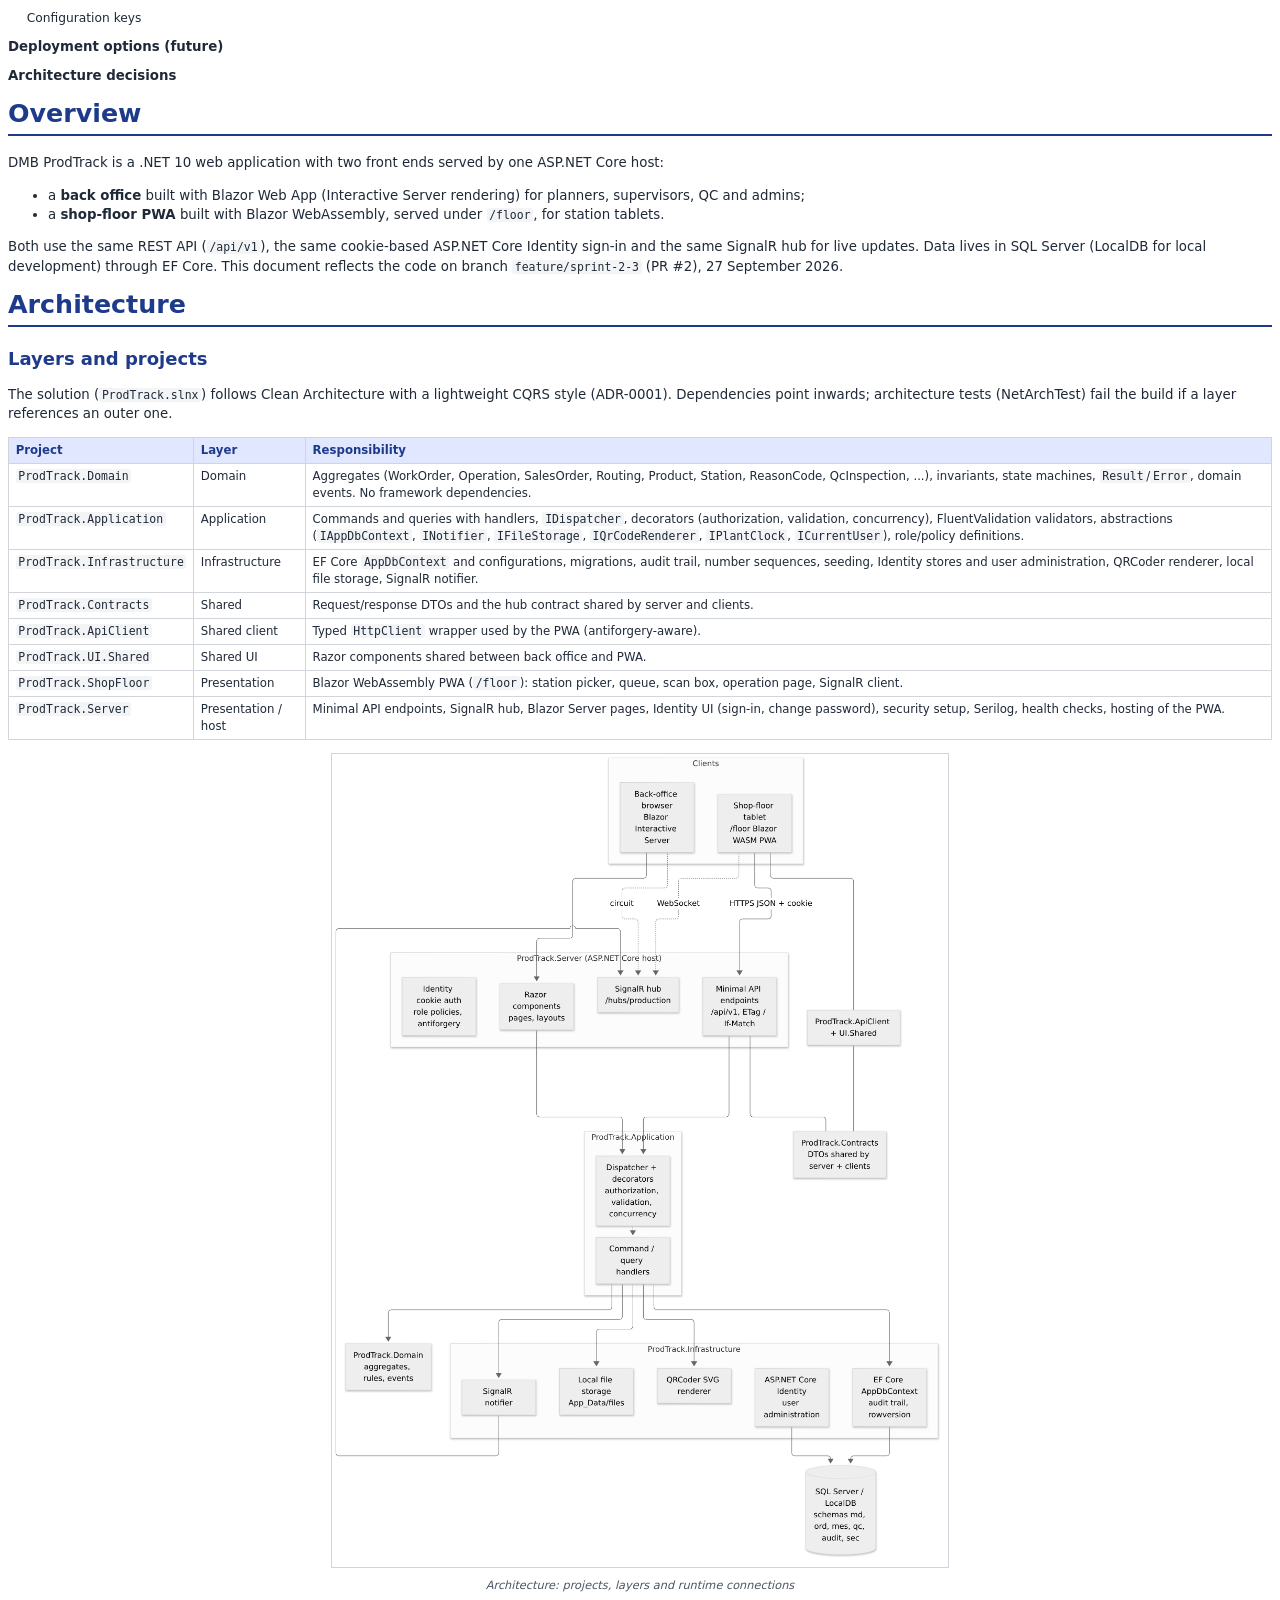
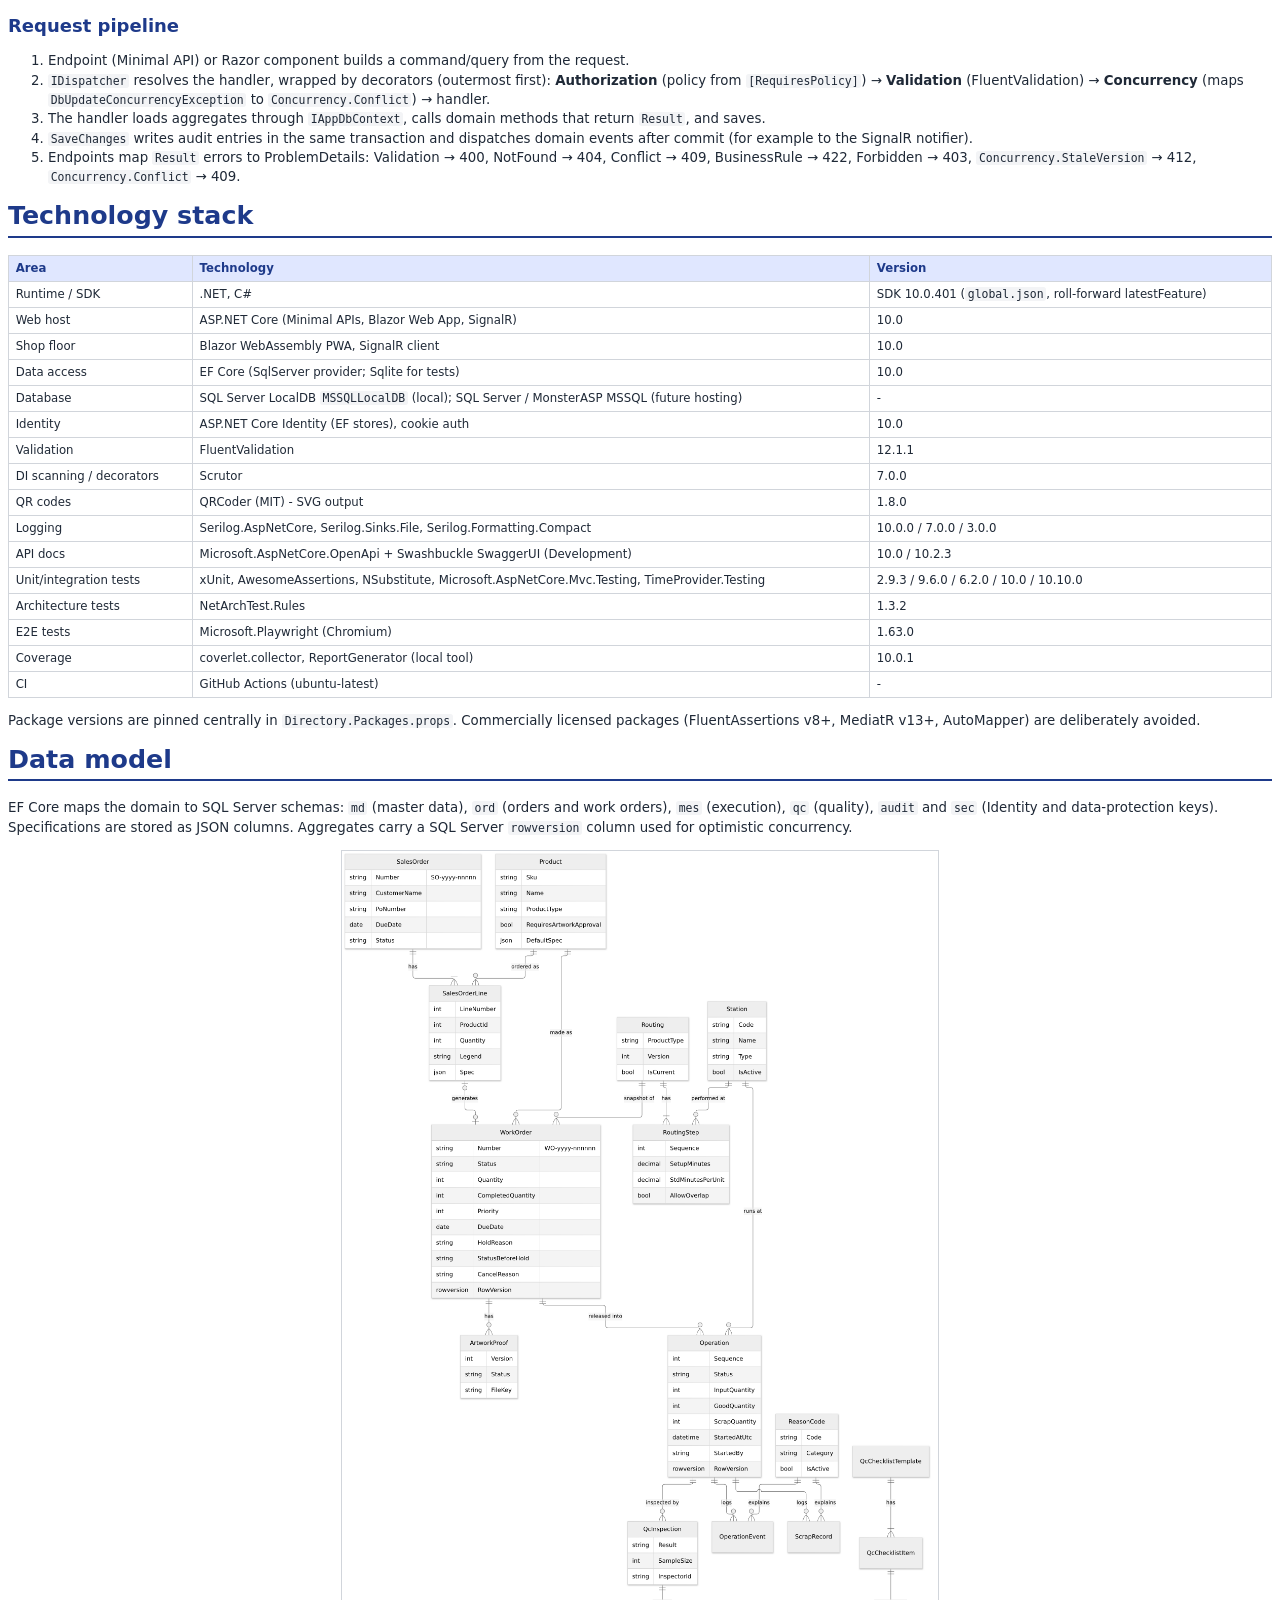
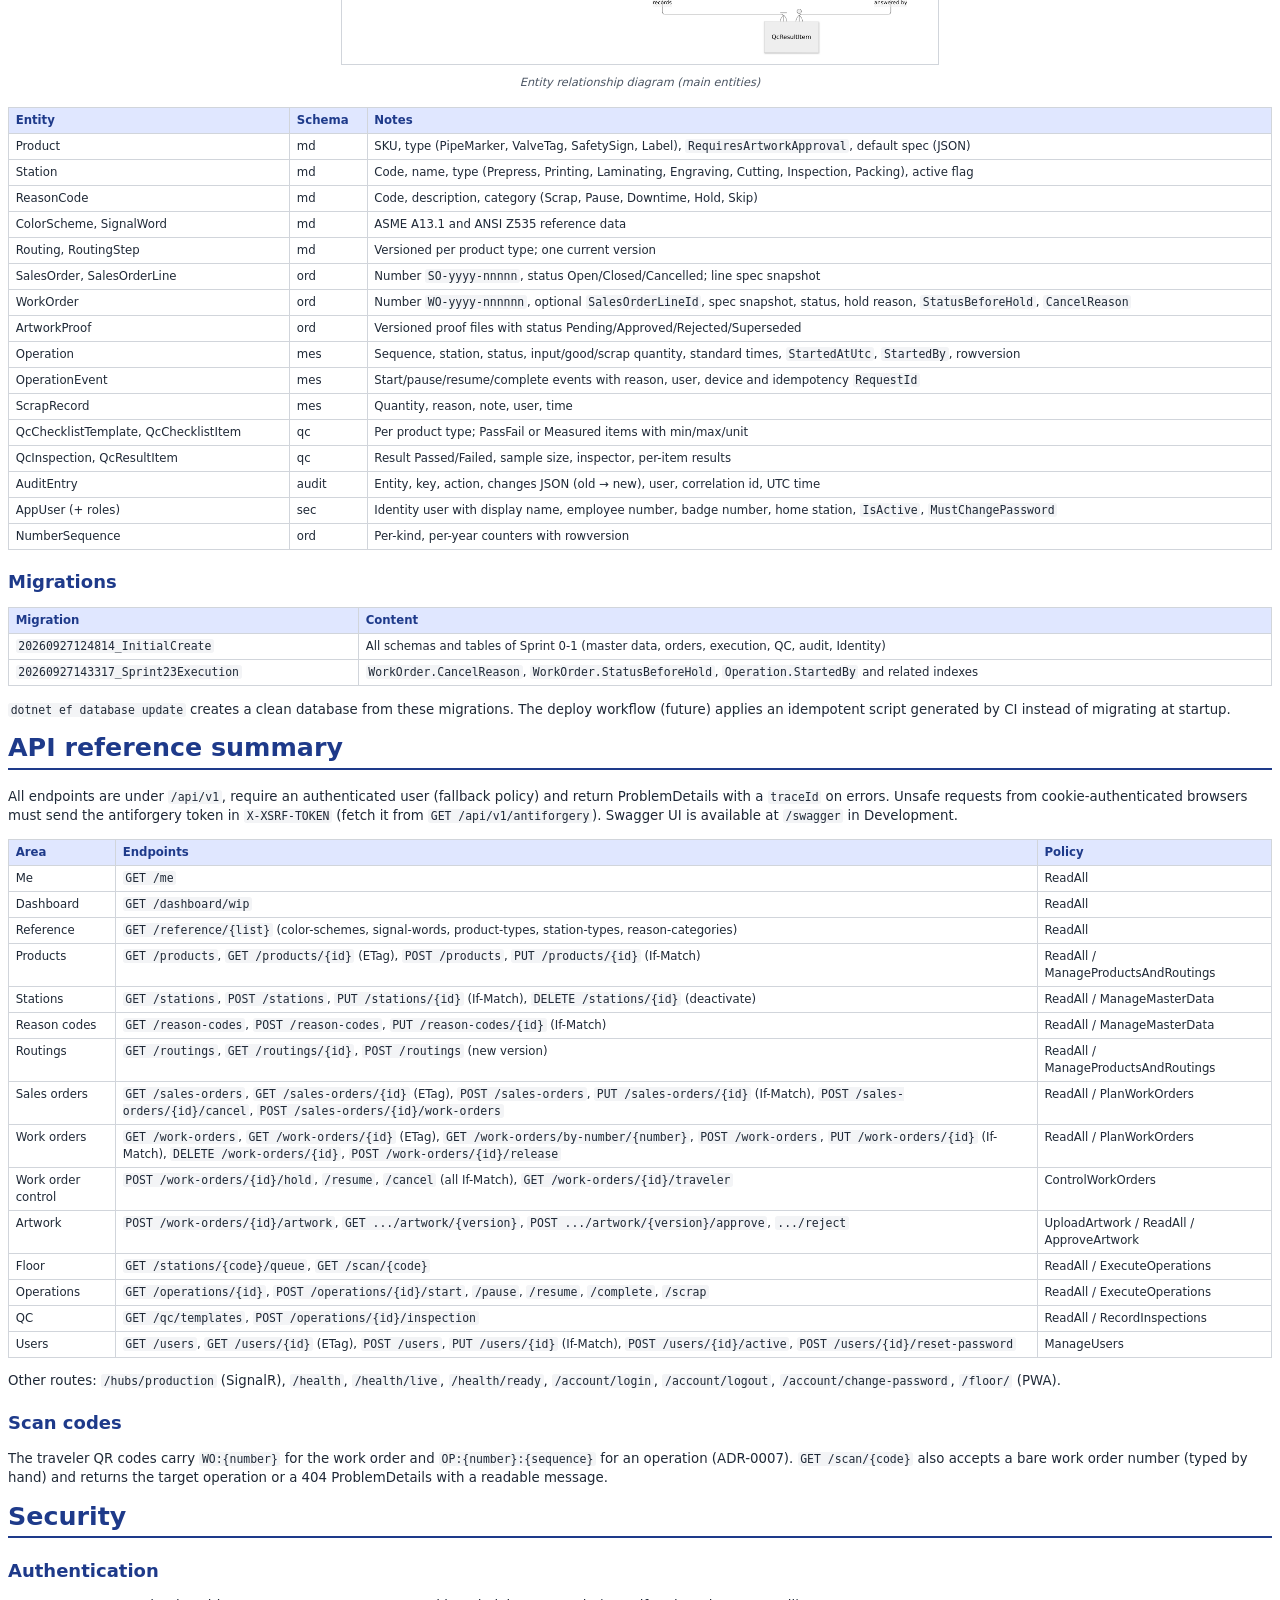
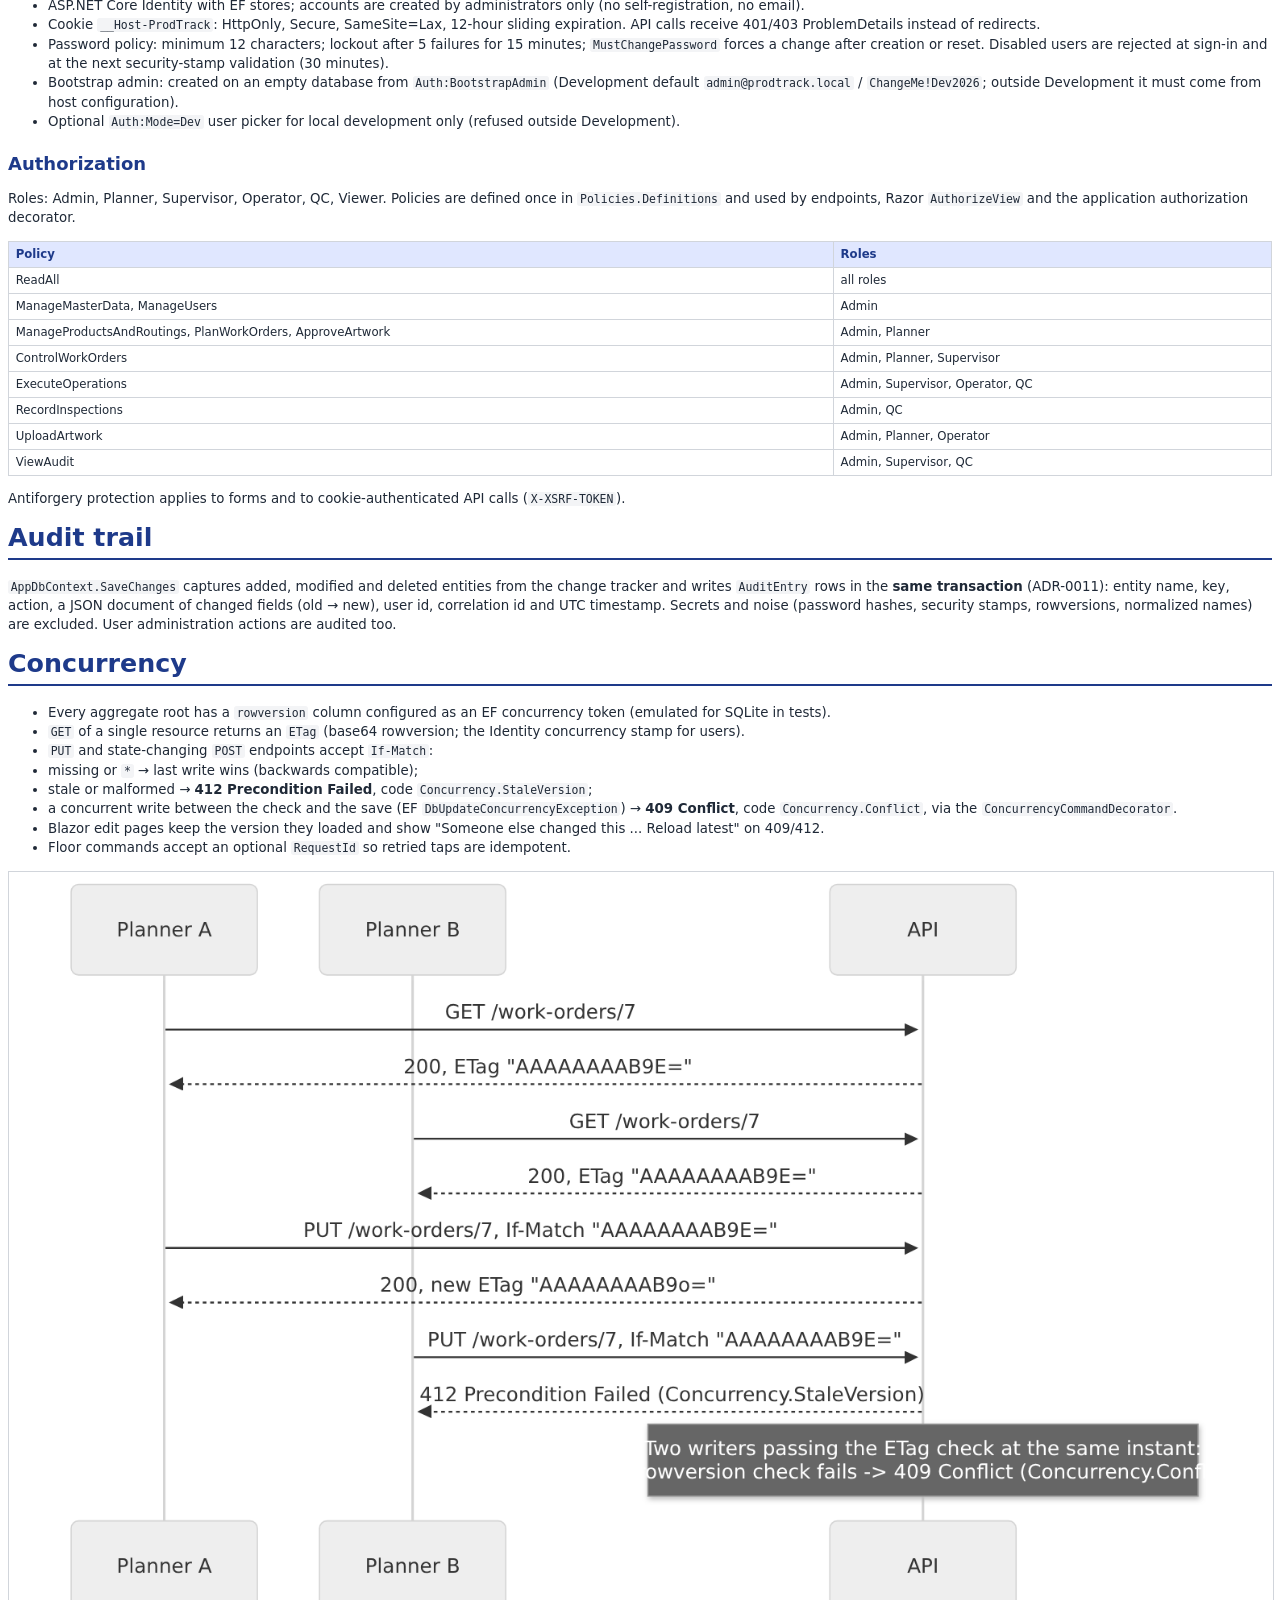
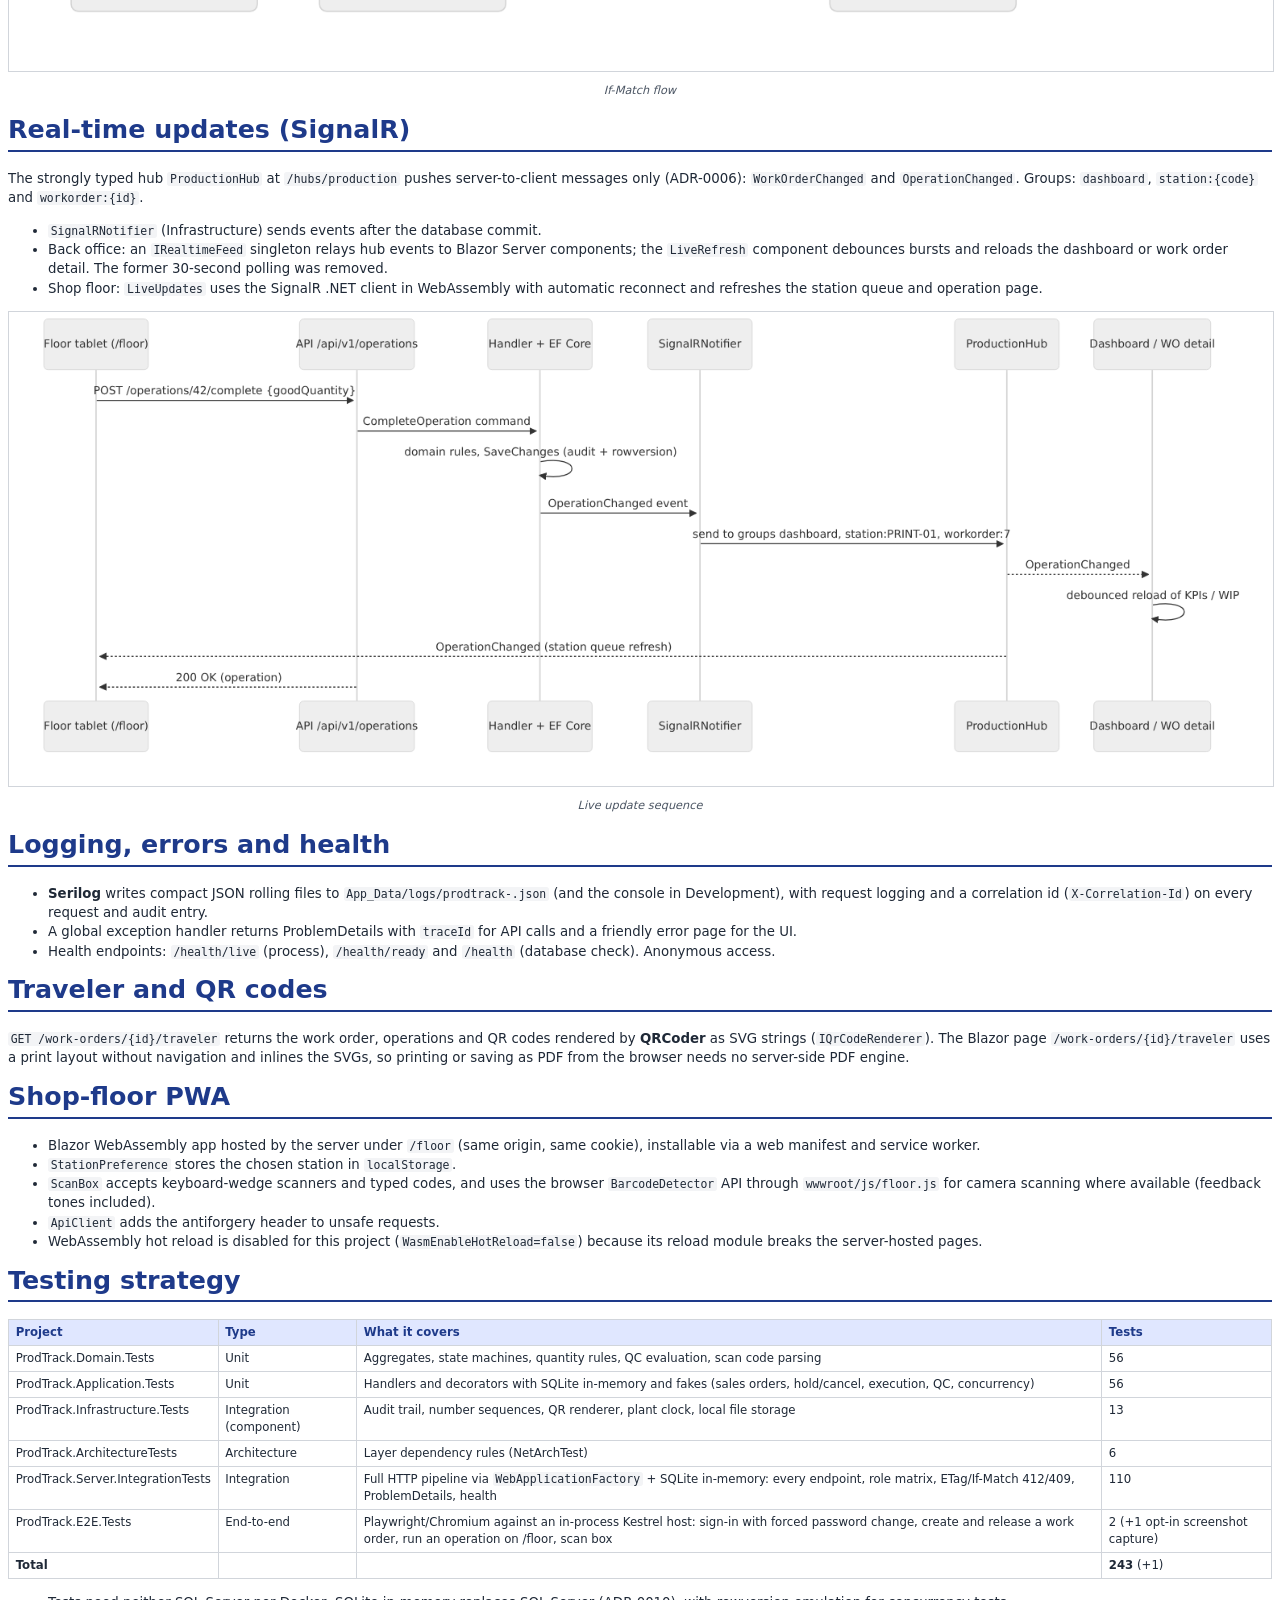
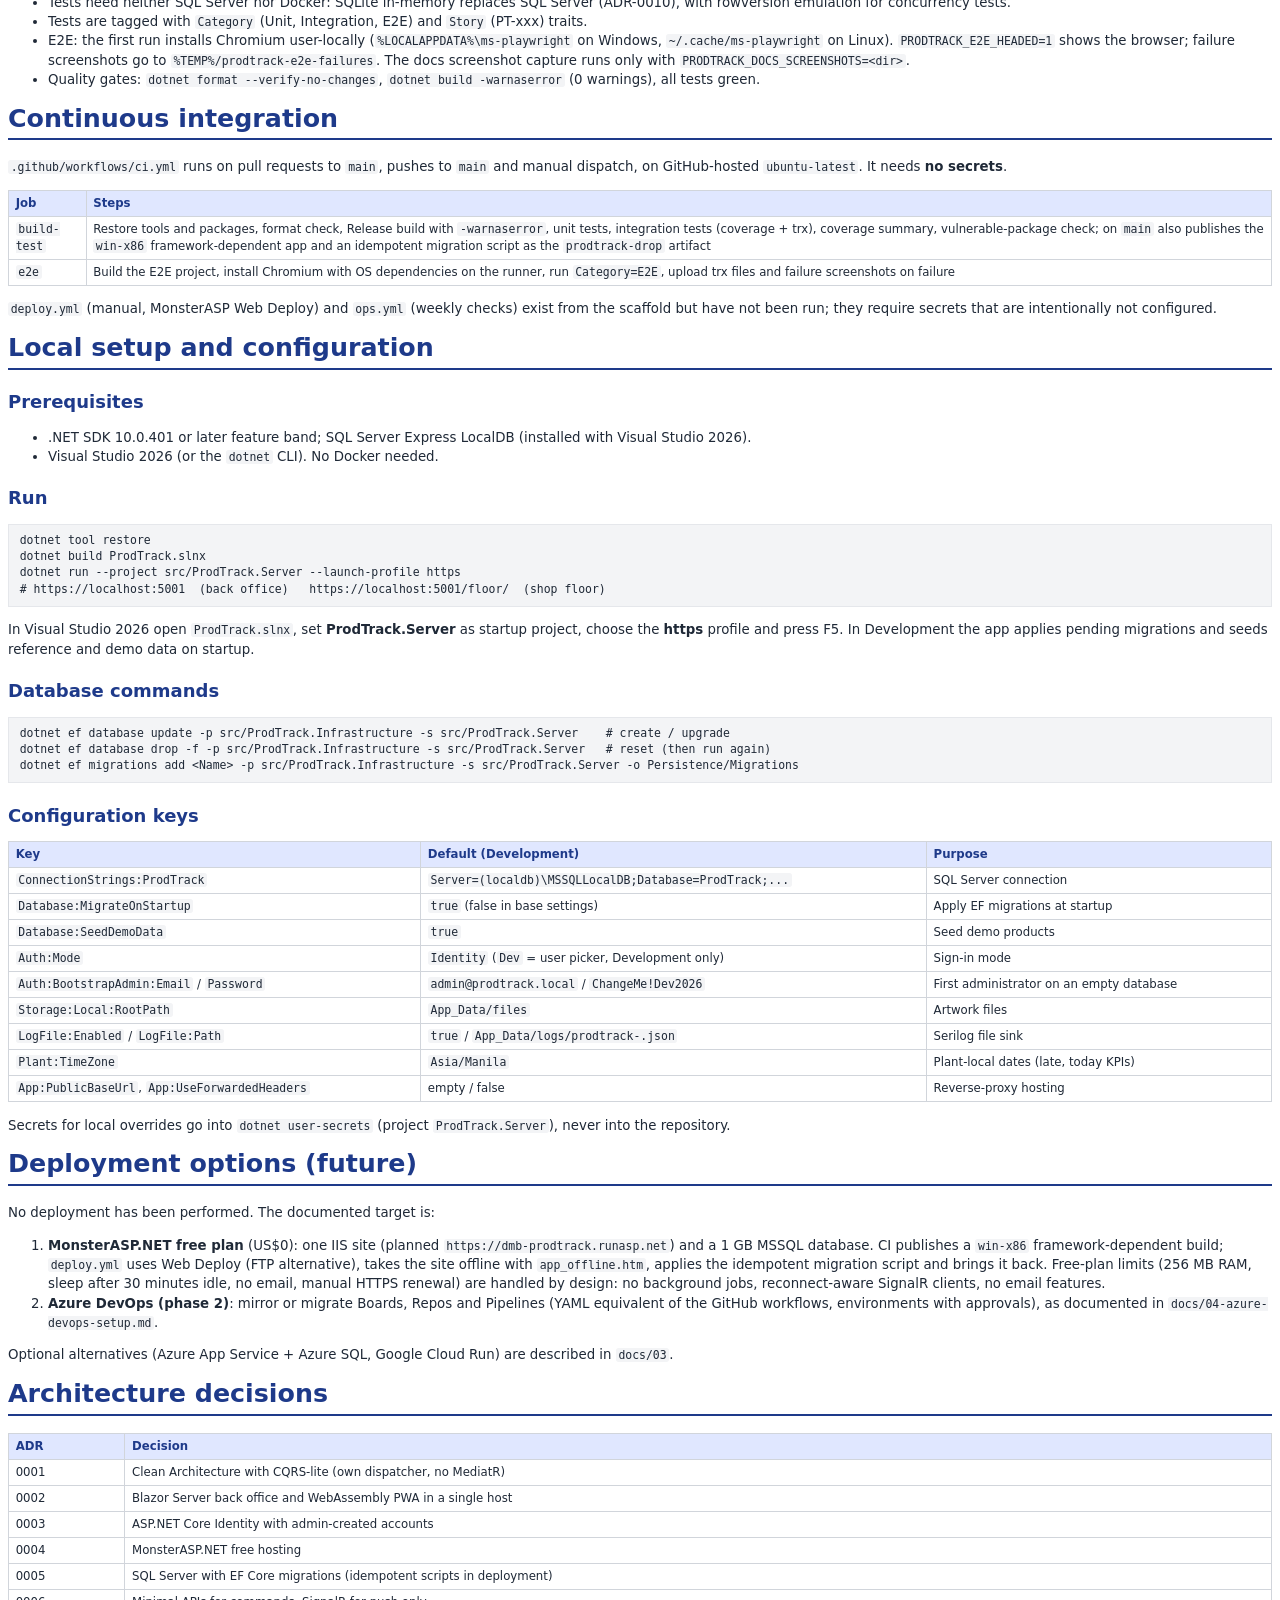
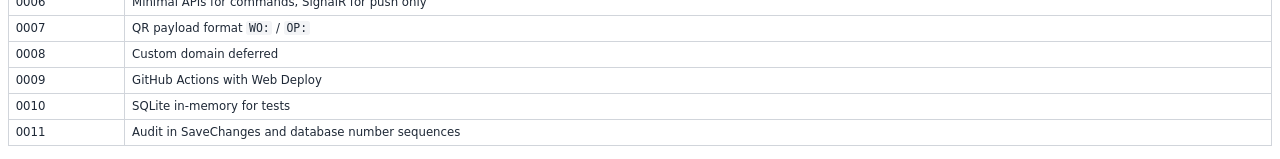
<file: Documentations/source/html/technical-document.html>
<!doctype html><html lang="en"><head><meta charset="utf-8"><title>Technical Document</title>
<style>@page { size: A4; margin: 22mm 18mm 20mm 18mm;
  @top-left { content: "DMB ProdTrack"; font: 8pt "DejaVu Sans", sans-serif; color: #6b7280; }
  @top-right { content: "Technical Document"; font: 8pt "DejaVu Sans", sans-serif; color: #6b7280; }
  @bottom-right { content: "Page " counter(page) " of " counter(pages); font: 8pt "DejaVu Sans", sans-serif; color: #6b7280; }
  @bottom-left { content: "Version 1.0 - 27 September 2026"; font: 8pt "DejaVu Sans", sans-serif; color: #6b7280; } }
@page :first { @top-left { content: none; } @top-right { content: none; } @bottom-right { content: none; } @bottom-left { content: none; } }
html { font: 10pt/1.45 "DejaVu Sans", Arial, sans-serif; color: #1f2937; }
h1, h2, h3 { color: #1e3a8a; line-height: 1.2; }
main h1 { page-break-before: always; font-size: 19pt; border-bottom: 2px solid #1e3a8a; padding-bottom: 4pt; margin-top: 0; }
h2 { font-size: 13.5pt; margin-top: 16pt; page-break-after: avoid; }
h3 { font-size: 11pt; margin-top: 12pt; page-break-after: avoid; }
p, li { orphans: 3; widows: 3; }
a { color: #1d4ed8; text-decoration: none; }
code { font: 8.6pt "DejaVu Sans Mono", monospace; background: #f3f4f6; padding: 0 2pt; border-radius: 2pt; }
pre { background: #f3f4f6; border: 1px solid #e5e7eb; padding: 6pt 8pt; font-size: 8.4pt; white-space: pre-wrap; page-break-inside: avoid; }
pre code { background: none; padding: 0; }
table { border-collapse: collapse; width: 100%; margin: 6pt 0 10pt; font-size: 8.8pt; page-break-inside: auto; }
th, td { border: 1px solid #d1d5db; padding: 3pt 5pt; vertical-align: top; text-align: left; }
th { background: #e0e7ff; color: #1e3a8a; }
tr { page-break-inside: avoid; }
figure { margin: 8pt 0 12pt; text-align: center; page-break-inside: avoid; }
figure img { max-width: 100%; max-height: 215mm; border: 1px solid #d1d5db; }
figcaption { font-size: 8.5pt; color: #4b5563; margin-top: 3pt; font-style: italic; }
blockquote { border-left: 3px solid #93c5fd; background: #eff6ff; margin: 8pt 0; padding: 4pt 10pt; }
.title-page { page: first; height: 240mm; display: flex; flex-direction: column; justify-content: center; page-break-after: always; }
.brand { font-size: 14pt; letter-spacing: 2pt; text-transform: uppercase; color: #6b7280; }
.doc-title { display: block; font-size: 30pt; font-weight: bold; color: #1e3a8a; margin: 10pt 0 6pt; }
.subtitle { font-size: 13pt; color: #374151; margin-bottom: 26pt; }
.meta { width: 70%; font-size: 10pt; }
.meta th { width: 38%; }
.disclaimer { margin-top: 30pt; font-size: 8.5pt; color: #6b7280; }
.toc-page { page-break-after: always; }
.toc-title { border-bottom: 2px solid #1e3a8a; font-size: 19pt; }
ul.toc { list-style: none; padding: 0; }
ul.toc li { margin: 3pt 0; }
ul.toc li.toc2 { margin-left: 14pt; font-size: 9.2pt; }
ul.toc li.toc1 { font-weight: bold; margin-top: 7pt; }
ul.toc a { color: #1f2937; }
ul.toc a::after { content: leader(".") target-counter(attr(href), page); font-weight: normal; }
</style></head><body>
<section class="title-page">
  <div class="brand">DMB ProdTrack</div>
  <h0 class="doc-title">Technical Document</h0>
  <div class="subtitle">Architecture, data model, API, security, operations and testing</div>
  <table class="meta">
    <tr><th>Version</th><td>1.0</td></tr>
    <tr><th>Date</th><td>27 September 2026</td></tr>
    <tr><th>Application release</th><td>Sprint 2-3 batch (branch feature/sprint-2-3)</td></tr>
    <tr><th>Audience</th><td>Developers, reviewers, IT administrators</td></tr>
    <tr><th>Author</th><td>Deo Bernal</td></tr>
  </table>
  <p class="disclaimer">Practice project by DMB Websolutions. The manufacturing scenario, business rules and data are
  fictitious, plausible assumptions.</p>
</section>
<section class="toc-page"><h1 class="toc-title">Contents</h1><ul class="toc"><li class="toc1"><a href="#overview">Overview</a></li><li class="toc1"><a href="#architecture">Architecture</a></li><li class="toc2"><a href="#layers-and-projects">Layers and projects</a></li><li class="toc2"><a href="#request-pipeline">Request pipeline</a></li><li class="toc1"><a href="#technology-stack">Technology stack</a></li><li class="toc1"><a href="#data-model">Data model</a></li><li class="toc2"><a href="#migrations">Migrations</a></li><li class="toc1"><a href="#api-reference-summary">API reference summary</a></li><li class="toc2"><a href="#scan-codes">Scan codes</a></li><li class="toc1"><a href="#security">Security</a></li><li class="toc2"><a href="#authentication">Authentication</a></li><li class="toc2"><a href="#authorization">Authorization</a></li><li class="toc1"><a href="#audit-trail">Audit trail</a></li><li class="toc1"><a href="#concurrency">Concurrency</a></li><li class="toc1"><a href="#real-time-updates-signalr">Real-time updates (SignalR)</a></li><li class="toc1"><a href="#logging-errors-and-health">Logging, errors and health</a></li><li class="toc1"><a href="#traveler-and-qr-codes">Traveler and QR codes</a></li><li class="toc1"><a href="#shop-floor-pwa">Shop-floor PWA</a></li><li class="toc1"><a href="#testing-strategy">Testing strategy</a></li><li class="toc1"><a href="#continuous-integration">Continuous integration</a></li><li class="toc1"><a href="#local-setup-and-configuration">Local setup and configuration</a></li><li class="toc2"><a href="#prerequisites">Prerequisites</a></li><li class="toc2"><a href="#run">Run</a></li><li class="toc2"><a href="#database-commands">Database commands</a></li><li class="toc2"><a href="#configuration-keys">Configuration keys</a></li><li class="toc1"><a href="#deployment-options-future">Deployment options (future)</a></li><li class="toc1"><a href="#architecture-decisions">Architecture decisions</a></li></ul></section>
<main><h1 id="overview">Overview</h1>
<p>DMB ProdTrack is a .NET 10 web application with two front ends served by one ASP.NET Core host:</p>
<ul>
<li>a <strong>back office</strong> built with Blazor Web App (Interactive Server rendering) for planners, supervisors, QC and admins;</li>
<li>a <strong>shop-floor PWA</strong> built with Blazor WebAssembly, served under <code>/floor</code>, for station tablets.</li>
</ul>
<p>Both use the same REST API (<code>/api/v1</code>), the same cookie-based ASP.NET Core Identity sign-in and the same SignalR hub
for live updates. Data lives in SQL Server (LocalDB for local development) through EF Core. This document reflects the
code on branch <code>feature/sprint-2-3</code> (PR #2), 27 September 2026.</p>
<h1 id="architecture">Architecture</h1>
<h2 id="layers-and-projects">Layers and projects</h2>
<p>The solution (<code>ProdTrack.slnx</code>) follows Clean Architecture with a lightweight CQRS style (ADR-0001). Dependencies
point inwards; architecture tests (NetArchTest) fail the build if a layer references an outer one.</p>
<table>
<thead>
<tr>
<th>Project</th>
<th>Layer</th>
<th>Responsibility</th>
</tr>
</thead>
<tbody>
<tr>
<td><code>ProdTrack.Domain</code></td>
<td>Domain</td>
<td>Aggregates (WorkOrder, Operation, SalesOrder, Routing, Product, Station, ReasonCode, QcInspection, ...), invariants, state machines, <code>Result</code>/<code>Error</code>, domain events. No framework dependencies.</td>
</tr>
<tr>
<td><code>ProdTrack.Application</code></td>
<td>Application</td>
<td>Commands and queries with handlers, <code>IDispatcher</code>, decorators (authorization, validation, concurrency), FluentValidation validators, abstractions (<code>IAppDbContext</code>, <code>INotifier</code>, <code>IFileStorage</code>, <code>IQrCodeRenderer</code>, <code>IPlantClock</code>, <code>ICurrentUser</code>), role/policy definitions.</td>
</tr>
<tr>
<td><code>ProdTrack.Infrastructure</code></td>
<td>Infrastructure</td>
<td>EF Core <code>AppDbContext</code> and configurations, migrations, audit trail, number sequences, seeding, Identity stores and user administration, QRCoder renderer, local file storage, SignalR notifier.</td>
</tr>
<tr>
<td><code>ProdTrack.Contracts</code></td>
<td>Shared</td>
<td>Request/response DTOs and the hub contract shared by server and clients.</td>
</tr>
<tr>
<td><code>ProdTrack.ApiClient</code></td>
<td>Shared client</td>
<td>Typed <code>HttpClient</code> wrapper used by the PWA (antiforgery-aware).</td>
</tr>
<tr>
<td><code>ProdTrack.UI.Shared</code></td>
<td>Shared UI</td>
<td>Razor components shared between back office and PWA.</td>
</tr>
<tr>
<td><code>ProdTrack.ShopFloor</code></td>
<td>Presentation</td>
<td>Blazor WebAssembly PWA (<code>/floor</code>): station picker, queue, scan box, operation page, SignalR client.</td>
</tr>
<tr>
<td><code>ProdTrack.Server</code></td>
<td>Presentation / host</td>
<td>Minimal API endpoints, SignalR hub, Blazor Server pages, Identity UI (sign-in, change password), security setup, Serilog, health checks, hosting of the PWA.</td>
</tr>
</tbody>
</table>
<figure><img src="../images/diagrams/architecture.png" alt="Architecture: projects, layers and runtime connections"/><figcaption>Architecture: projects, layers and runtime connections</figcaption></figure>
<h2 id="request-pipeline">Request pipeline</h2>
<ol>
<li>Endpoint (Minimal API) or Razor component builds a command/query from the request.</li>
<li><code>IDispatcher</code> resolves the handler, wrapped by decorators (outermost first):
   <strong>Authorization</strong> (policy from <code>[RequiresPolicy]</code>) → <strong>Validation</strong> (FluentValidation) →
   <strong>Concurrency</strong> (maps <code>DbUpdateConcurrencyException</code> to <code>Concurrency.Conflict</code>) → handler.</li>
<li>The handler loads aggregates through <code>IAppDbContext</code>, calls domain methods that return <code>Result</code>, and saves.</li>
<li><code>SaveChanges</code> writes audit entries in the same transaction and dispatches domain events after commit
   (for example to the SignalR notifier).</li>
<li>Endpoints map <code>Result</code> errors to ProblemDetails: Validation → 400, NotFound → 404, Conflict → 409, BusinessRule → 422,
   Forbidden → 403, <code>Concurrency.StaleVersion</code> → 412, <code>Concurrency.Conflict</code> → 409.</li>
</ol>
<h1 id="technology-stack">Technology stack</h1>
<table>
<thead>
<tr>
<th>Area</th>
<th>Technology</th>
<th>Version</th>
</tr>
</thead>
<tbody>
<tr>
<td>Runtime / SDK</td>
<td>.NET, C#</td>
<td>SDK 10.0.401 (<code>global.json</code>, roll-forward latestFeature)</td>
</tr>
<tr>
<td>Web host</td>
<td>ASP.NET Core (Minimal APIs, Blazor Web App, SignalR)</td>
<td>10.0</td>
</tr>
<tr>
<td>Shop floor</td>
<td>Blazor WebAssembly PWA, SignalR client</td>
<td>10.0</td>
</tr>
<tr>
<td>Data access</td>
<td>EF Core (SqlServer provider; Sqlite for tests)</td>
<td>10.0</td>
</tr>
<tr>
<td>Database</td>
<td>SQL Server LocalDB <code>MSSQLLocalDB</code> (local); SQL Server / MonsterASP MSSQL (future hosting)</td>
<td>-</td>
</tr>
<tr>
<td>Identity</td>
<td>ASP.NET Core Identity (EF stores), cookie auth</td>
<td>10.0</td>
</tr>
<tr>
<td>Validation</td>
<td>FluentValidation</td>
<td>12.1.1</td>
</tr>
<tr>
<td>DI scanning / decorators</td>
<td>Scrutor</td>
<td>7.0.0</td>
</tr>
<tr>
<td>QR codes</td>
<td>QRCoder (MIT) - SVG output</td>
<td>1.8.0</td>
</tr>
<tr>
<td>Logging</td>
<td>Serilog.AspNetCore, Serilog.Sinks.File, Serilog.Formatting.Compact</td>
<td>10.0.0 / 7.0.0 / 3.0.0</td>
</tr>
<tr>
<td>API docs</td>
<td>Microsoft.AspNetCore.OpenApi + Swashbuckle SwaggerUI (Development)</td>
<td>10.0 / 10.2.3</td>
</tr>
<tr>
<td>Unit/integration tests</td>
<td>xUnit, AwesomeAssertions, NSubstitute, Microsoft.AspNetCore.Mvc.Testing, TimeProvider.Testing</td>
<td>2.9.3 / 9.6.0 / 6.2.0 / 10.0 / 10.10.0</td>
</tr>
<tr>
<td>Architecture tests</td>
<td>NetArchTest.Rules</td>
<td>1.3.2</td>
</tr>
<tr>
<td>E2E tests</td>
<td>Microsoft.Playwright (Chromium)</td>
<td>1.63.0</td>
</tr>
<tr>
<td>Coverage</td>
<td>coverlet.collector, ReportGenerator (local tool)</td>
<td>10.0.1</td>
</tr>
<tr>
<td>CI</td>
<td>GitHub Actions (ubuntu-latest)</td>
<td>-</td>
</tr>
</tbody>
</table>
<p>Package versions are pinned centrally in <code>Directory.Packages.props</code>. Commercially licensed packages (FluentAssertions
v8+, MediatR v13+, AutoMapper) are deliberately avoided.</p>
<h1 id="data-model">Data model</h1>
<p>EF Core maps the domain to SQL Server schemas: <code>md</code> (master data), <code>ord</code> (orders and work orders), <code>mes</code> (execution),
<code>qc</code> (quality), <code>audit</code> and <code>sec</code> (Identity and data-protection keys). Specifications are stored as JSON columns.
Aggregates carry a SQL Server <code>rowversion</code> column used for optimistic concurrency.</p>
<figure><img src="../images/diagrams/erd.png" alt="Entity relationship diagram (main entities)"/><figcaption>Entity relationship diagram (main entities)</figcaption></figure>
<table>
<thead>
<tr>
<th>Entity</th>
<th>Schema</th>
<th>Notes</th>
</tr>
</thead>
<tbody>
<tr>
<td>Product</td>
<td>md</td>
<td>SKU, type (PipeMarker, ValveTag, SafetySign, Label), <code>RequiresArtworkApproval</code>, default spec (JSON)</td>
</tr>
<tr>
<td>Station</td>
<td>md</td>
<td>Code, name, type (Prepress, Printing, Laminating, Engraving, Cutting, Inspection, Packing), active flag</td>
</tr>
<tr>
<td>ReasonCode</td>
<td>md</td>
<td>Code, description, category (Scrap, Pause, Downtime, Hold, Skip)</td>
</tr>
<tr>
<td>ColorScheme, SignalWord</td>
<td>md</td>
<td>ASME A13.1 and ANSI Z535 reference data</td>
</tr>
<tr>
<td>Routing, RoutingStep</td>
<td>md</td>
<td>Versioned per product type; one current version</td>
</tr>
<tr>
<td>SalesOrder, SalesOrderLine</td>
<td>ord</td>
<td>Number <code>SO-yyyy-nnnnn</code>, status Open/Closed/Cancelled; line spec snapshot</td>
</tr>
<tr>
<td>WorkOrder</td>
<td>ord</td>
<td>Number <code>WO-yyyy-nnnnnn</code>, optional <code>SalesOrderLineId</code>, spec snapshot, status, hold reason, <code>StatusBeforeHold</code>, <code>CancelReason</code></td>
</tr>
<tr>
<td>ArtworkProof</td>
<td>ord</td>
<td>Versioned proof files with status Pending/Approved/Rejected/Superseded</td>
</tr>
<tr>
<td>Operation</td>
<td>mes</td>
<td>Sequence, station, status, input/good/scrap quantity, standard times, <code>StartedAtUtc</code>, <code>StartedBy</code>, rowversion</td>
</tr>
<tr>
<td>OperationEvent</td>
<td>mes</td>
<td>Start/pause/resume/complete events with reason, user, device and idempotency <code>RequestId</code></td>
</tr>
<tr>
<td>ScrapRecord</td>
<td>mes</td>
<td>Quantity, reason, note, user, time</td>
</tr>
<tr>
<td>QcChecklistTemplate, QcChecklistItem</td>
<td>qc</td>
<td>Per product type; PassFail or Measured items with min/max/unit</td>
</tr>
<tr>
<td>QcInspection, QcResultItem</td>
<td>qc</td>
<td>Result Passed/Failed, sample size, inspector, per-item results</td>
</tr>
<tr>
<td>AuditEntry</td>
<td>audit</td>
<td>Entity, key, action, changes JSON (old → new), user, correlation id, UTC time</td>
</tr>
<tr>
<td>AppUser (+ roles)</td>
<td>sec</td>
<td>Identity user with display name, employee number, badge number, home station, <code>IsActive</code>, <code>MustChangePassword</code></td>
</tr>
<tr>
<td>NumberSequence</td>
<td>ord</td>
<td>Per-kind, per-year counters with rowversion</td>
</tr>
</tbody>
</table>
<h2 id="migrations">Migrations</h2>
<table>
<thead>
<tr>
<th>Migration</th>
<th>Content</th>
</tr>
</thead>
<tbody>
<tr>
<td><code>20260927124814_InitialCreate</code></td>
<td>All schemas and tables of Sprint 0-1 (master data, orders, execution, QC, audit, Identity)</td>
</tr>
<tr>
<td><code>20260927143317_Sprint23Execution</code></td>
<td><code>WorkOrder.CancelReason</code>, <code>WorkOrder.StatusBeforeHold</code>, <code>Operation.StartedBy</code> and related indexes</td>
</tr>
</tbody>
</table>
<p><code>dotnet ef database update</code> creates a clean database from these migrations. The deploy workflow (future) applies an
idempotent script generated by CI instead of migrating at startup.</p>
<h1 id="api-reference-summary">API reference summary</h1>
<p>All endpoints are under <code>/api/v1</code>, require an authenticated user (fallback policy) and return ProblemDetails with a
<code>traceId</code> on errors. Unsafe requests from cookie-authenticated browsers must send the antiforgery token in
<code>X-XSRF-TOKEN</code> (fetch it from <code>GET /api/v1/antiforgery</code>). Swagger UI is available at <code>/swagger</code> in Development.</p>
<table>
<thead>
<tr>
<th>Area</th>
<th>Endpoints</th>
<th>Policy</th>
</tr>
</thead>
<tbody>
<tr>
<td>Me</td>
<td><code>GET /me</code></td>
<td>ReadAll</td>
</tr>
<tr>
<td>Dashboard</td>
<td><code>GET /dashboard/wip</code></td>
<td>ReadAll</td>
</tr>
<tr>
<td>Reference</td>
<td><code>GET /reference/{list}</code> (color-schemes, signal-words, product-types, station-types, reason-categories)</td>
<td>ReadAll</td>
</tr>
<tr>
<td>Products</td>
<td><code>GET /products</code>, <code>GET /products/{id}</code> (ETag), <code>POST /products</code>, <code>PUT /products/{id}</code> (If-Match)</td>
<td>ReadAll / ManageProductsAndRoutings</td>
</tr>
<tr>
<td>Stations</td>
<td><code>GET /stations</code>, <code>POST /stations</code>, <code>PUT /stations/{id}</code> (If-Match), <code>DELETE /stations/{id}</code> (deactivate)</td>
<td>ReadAll / ManageMasterData</td>
</tr>
<tr>
<td>Reason codes</td>
<td><code>GET /reason-codes</code>, <code>POST /reason-codes</code>, <code>PUT /reason-codes/{id}</code> (If-Match)</td>
<td>ReadAll / ManageMasterData</td>
</tr>
<tr>
<td>Routings</td>
<td><code>GET /routings</code>, <code>GET /routings/{id}</code>, <code>POST /routings</code> (new version)</td>
<td>ReadAll / ManageProductsAndRoutings</td>
</tr>
<tr>
<td>Sales orders</td>
<td><code>GET /sales-orders</code>, <code>GET /sales-orders/{id}</code> (ETag), <code>POST /sales-orders</code>, <code>PUT /sales-orders/{id}</code> (If-Match), <code>POST /sales-orders/{id}/cancel</code>, <code>POST /sales-orders/{id}/work-orders</code></td>
<td>ReadAll / PlanWorkOrders</td>
</tr>
<tr>
<td>Work orders</td>
<td><code>GET /work-orders</code>, <code>GET /work-orders/{id}</code> (ETag), <code>GET /work-orders/by-number/{number}</code>, <code>POST /work-orders</code>, <code>PUT /work-orders/{id}</code> (If-Match), <code>DELETE /work-orders/{id}</code>, <code>POST /work-orders/{id}/release</code></td>
<td>ReadAll / PlanWorkOrders</td>
</tr>
<tr>
<td>Work order control</td>
<td><code>POST /work-orders/{id}/hold</code>, <code>/resume</code>, <code>/cancel</code> (all If-Match), <code>GET /work-orders/{id}/traveler</code></td>
<td>ControlWorkOrders</td>
</tr>
<tr>
<td>Artwork</td>
<td><code>POST /work-orders/{id}/artwork</code>, <code>GET .../artwork/{version}</code>, <code>POST .../artwork/{version}/approve</code>, <code>.../reject</code></td>
<td>UploadArtwork / ReadAll / ApproveArtwork</td>
</tr>
<tr>
<td>Floor</td>
<td><code>GET /stations/{code}/queue</code>, <code>GET /scan/{code}</code></td>
<td>ReadAll / ExecuteOperations</td>
</tr>
<tr>
<td>Operations</td>
<td><code>GET /operations/{id}</code>, <code>POST /operations/{id}/start</code>, <code>/pause</code>, <code>/resume</code>, <code>/complete</code>, <code>/scrap</code></td>
<td>ReadAll / ExecuteOperations</td>
</tr>
<tr>
<td>QC</td>
<td><code>GET /qc/templates</code>, <code>POST /operations/{id}/inspection</code></td>
<td>ReadAll / RecordInspections</td>
</tr>
<tr>
<td>Users</td>
<td><code>GET /users</code>, <code>GET /users/{id}</code> (ETag), <code>POST /users</code>, <code>PUT /users/{id}</code> (If-Match), <code>POST /users/{id}/active</code>, <code>POST /users/{id}/reset-password</code></td>
<td>ManageUsers</td>
</tr>
</tbody>
</table>
<p>Other routes: <code>/hubs/production</code> (SignalR), <code>/health</code>, <code>/health/live</code>, <code>/health/ready</code>, <code>/account/login</code>,
<code>/account/logout</code>, <code>/account/change-password</code>, <code>/floor/</code> (PWA).</p>
<h2 id="scan-codes">Scan codes</h2>
<p>The traveler QR codes carry <code>WO:{number}</code> for the work order and <code>OP:{number}:{sequence}</code> for an operation
(ADR-0007). <code>GET /scan/{code}</code> also accepts a bare work order number (typed by hand) and returns the target operation
or a 404 ProblemDetails with a readable message.</p>
<h1 id="security">Security</h1>
<h2 id="authentication">Authentication</h2>
<ul>
<li>ASP.NET Core Identity with EF stores; accounts are created by administrators only (no self-registration, no email).</li>
<li>Cookie <code>__Host-ProdTrack</code>: HttpOnly, Secure, SameSite=Lax, 12-hour sliding expiration. API calls receive 401/403
  ProblemDetails instead of redirects.</li>
<li>Password policy: minimum 12 characters; lockout after 5 failures for 15 minutes; <code>MustChangePassword</code> forces a
  change after creation or reset. Disabled users are rejected at sign-in and at the next security-stamp validation
  (30 minutes).</li>
<li>Bootstrap admin: created on an empty database from <code>Auth:BootstrapAdmin</code> (Development default
  <code>admin@prodtrack.local</code> / <code>ChangeMe!Dev2026</code>; outside Development it must come from host configuration).</li>
<li>Optional <code>Auth:Mode=Dev</code> user picker for local development only (refused outside Development).</li>
</ul>
<h2 id="authorization">Authorization</h2>
<p>Roles: Admin, Planner, Supervisor, Operator, QC, Viewer. Policies are defined once in <code>Policies.Definitions</code> and used by
endpoints, Razor <code>AuthorizeView</code> and the application authorization decorator.</p>
<table>
<thead>
<tr>
<th>Policy</th>
<th>Roles</th>
</tr>
</thead>
<tbody>
<tr>
<td>ReadAll</td>
<td>all roles</td>
</tr>
<tr>
<td>ManageMasterData, ManageUsers</td>
<td>Admin</td>
</tr>
<tr>
<td>ManageProductsAndRoutings, PlanWorkOrders, ApproveArtwork</td>
<td>Admin, Planner</td>
</tr>
<tr>
<td>ControlWorkOrders</td>
<td>Admin, Planner, Supervisor</td>
</tr>
<tr>
<td>ExecuteOperations</td>
<td>Admin, Supervisor, Operator, QC</td>
</tr>
<tr>
<td>RecordInspections</td>
<td>Admin, QC</td>
</tr>
<tr>
<td>UploadArtwork</td>
<td>Admin, Planner, Operator</td>
</tr>
<tr>
<td>ViewAudit</td>
<td>Admin, Supervisor, QC</td>
</tr>
</tbody>
</table>
<p>Antiforgery protection applies to forms and to cookie-authenticated API calls (<code>X-XSRF-TOKEN</code>).</p>
<h1 id="audit-trail">Audit trail</h1>
<p><code>AppDbContext.SaveChanges</code> captures added, modified and deleted entities from the change tracker and writes
<code>AuditEntry</code> rows in the <strong>same transaction</strong> (ADR-0011): entity name, key, action, a JSON document of changed fields
(old → new), user id, correlation id and UTC timestamp. Secrets and noise (password hashes, security stamps,
rowversions, normalized names) are excluded. User administration actions are audited too.</p>
<h1 id="concurrency">Concurrency</h1>
<ul>
<li>Every aggregate root has a <code>rowversion</code> column configured as an EF concurrency token (emulated for SQLite in tests).</li>
<li><code>GET</code> of a single resource returns an <code>ETag</code> (base64 rowversion; the Identity concurrency stamp for users).</li>
<li><code>PUT</code> and state-changing <code>POST</code> endpoints accept <code>If-Match</code>:</li>
<li>missing or <code>*</code> → last write wins (backwards compatible);</li>
<li>stale or malformed → <strong>412 Precondition Failed</strong>, code <code>Concurrency.StaleVersion</code>;</li>
<li>a concurrent write between the check and the save (EF <code>DbUpdateConcurrencyException</code>) → <strong>409 Conflict</strong>, code
    <code>Concurrency.Conflict</code>, via the <code>ConcurrencyCommandDecorator</code>.</li>
<li>Blazor edit pages keep the version they loaded and show "Someone else changed this ... Reload latest" on 409/412.</li>
<li>Floor commands accept an optional <code>RequestId</code> so retried taps are idempotent.</li>
</ul>
<figure><img src="../images/diagrams/concurrency.png" alt="If-Match flow"/><figcaption>If-Match flow</figcaption></figure>
<h1 id="real-time-updates-signalr">Real-time updates (SignalR)</h1>
<p>The strongly typed hub <code>ProductionHub</code> at <code>/hubs/production</code> pushes server-to-client messages only (ADR-0006):
<code>WorkOrderChanged</code> and <code>OperationChanged</code>. Groups: <code>dashboard</code>, <code>station:{code}</code> and <code>workorder:{id}</code>.</p>
<ul>
<li><code>SignalRNotifier</code> (Infrastructure) sends events after the database commit.</li>
<li>Back office: an <code>IRealtimeFeed</code> singleton relays hub events to Blazor Server components; the <code>LiveRefresh</code> component
  debounces bursts and reloads the dashboard or work order detail. The former 30-second polling was removed.</li>
<li>Shop floor: <code>LiveUpdates</code> uses the SignalR .NET client in WebAssembly with automatic reconnect and refreshes the
  station queue and operation page.</li>
</ul>
<figure><img src="../images/diagrams/realtime.png" alt="Live update sequence"/><figcaption>Live update sequence</figcaption></figure>
<h1 id="logging-errors-and-health">Logging, errors and health</h1>
<ul>
<li><strong>Serilog</strong> writes compact JSON rolling files to <code>App_Data/logs/prodtrack-.json</code> (and the console in Development),
  with request logging and a correlation id (<code>X-Correlation-Id</code>) on every request and audit entry.</li>
<li>A global exception handler returns ProblemDetails with <code>traceId</code> for API calls and a friendly error page for the UI.</li>
<li>Health endpoints: <code>/health/live</code> (process), <code>/health/ready</code> and <code>/health</code> (database check). Anonymous access.</li>
</ul>
<h1 id="traveler-and-qr-codes">Traveler and QR codes</h1>
<p><code>GET /work-orders/{id}/traveler</code> returns the work order, operations and QR codes rendered by <strong>QRCoder</strong> as SVG
strings (<code>IQrCodeRenderer</code>). The Blazor page <code>/work-orders/{id}/traveler</code> uses a print layout without navigation and
inlines the SVGs, so printing or saving as PDF from the browser needs no server-side PDF engine.</p>
<h1 id="shop-floor-pwa">Shop-floor PWA</h1>
<ul>
<li>Blazor WebAssembly app hosted by the server under <code>/floor</code> (same origin, same cookie), installable via a web manifest
  and service worker.</li>
<li><code>StationPreference</code> stores the chosen station in <code>localStorage</code>.</li>
<li><code>ScanBox</code> accepts keyboard-wedge scanners and typed codes, and uses the browser <code>BarcodeDetector</code> API through
  <code>wwwroot/js/floor.js</code> for camera scanning where available (feedback tones included).</li>
<li><code>ApiClient</code> adds the antiforgery header to unsafe requests.</li>
<li>WebAssembly hot reload is disabled for this project (<code>WasmEnableHotReload=false</code>) because its reload module breaks
  the server-hosted pages.</li>
</ul>
<h1 id="testing-strategy">Testing strategy</h1>
<table>
<thead>
<tr>
<th>Project</th>
<th>Type</th>
<th>What it covers</th>
<th>Tests</th>
</tr>
</thead>
<tbody>
<tr>
<td>ProdTrack.Domain.Tests</td>
<td>Unit</td>
<td>Aggregates, state machines, quantity rules, QC evaluation, scan code parsing</td>
<td>56</td>
</tr>
<tr>
<td>ProdTrack.Application.Tests</td>
<td>Unit</td>
<td>Handlers and decorators with SQLite in-memory and fakes (sales orders, hold/cancel, execution, QC, concurrency)</td>
<td>56</td>
</tr>
<tr>
<td>ProdTrack.Infrastructure.Tests</td>
<td>Integration (component)</td>
<td>Audit trail, number sequences, QR renderer, plant clock, local file storage</td>
<td>13</td>
</tr>
<tr>
<td>ProdTrack.ArchitectureTests</td>
<td>Architecture</td>
<td>Layer dependency rules (NetArchTest)</td>
<td>6</td>
</tr>
<tr>
<td>ProdTrack.Server.IntegrationTests</td>
<td>Integration</td>
<td>Full HTTP pipeline via <code>WebApplicationFactory</code> + SQLite in-memory: every endpoint, role matrix, ETag/If-Match 412/409, ProblemDetails, health</td>
<td>110</td>
</tr>
<tr>
<td>ProdTrack.E2E.Tests</td>
<td>End-to-end</td>
<td>Playwright/Chromium against an in-process Kestrel host: sign-in with forced password change, create and release a work order, run an operation on /floor, scan box</td>
<td>2 (+1 opt-in screenshot capture)</td>
</tr>
<tr>
<td><strong>Total</strong></td>
<td></td>
<td></td>
<td><strong>243</strong> (+1)</td>
</tr>
</tbody>
</table>
<ul>
<li>Tests need neither SQL Server nor Docker: SQLite in-memory replaces SQL Server (ADR-0010), with rowversion emulation
  for concurrency tests.</li>
<li>Tests are tagged with <code>Category</code> (Unit, Integration, E2E) and <code>Story</code> (PT-xxx) traits.</li>
<li>E2E: the first run installs Chromium user-locally (<code>%LOCALAPPDATA%\ms-playwright</code> on Windows,
  <code>~/.cache/ms-playwright</code> on Linux). <code>PRODTRACK_E2E_HEADED=1</code> shows the browser; failure screenshots go to
  <code>%TEMP%/prodtrack-e2e-failures</code>. The docs screenshot capture runs only with <code>PRODTRACK_DOCS_SCREENSHOTS=&lt;dir&gt;</code>.</li>
<li>Quality gates: <code>dotnet format --verify-no-changes</code>, <code>dotnet build -warnaserror</code> (0 warnings), all tests green.</li>
</ul>
<h1 id="continuous-integration">Continuous integration</h1>
<p><code>.github/workflows/ci.yml</code> runs on pull requests to <code>main</code>, pushes to <code>main</code> and manual dispatch, on GitHub-hosted
<code>ubuntu-latest</code>. It needs <strong>no secrets</strong>.</p>
<table>
<thead>
<tr>
<th>Job</th>
<th>Steps</th>
</tr>
</thead>
<tbody>
<tr>
<td><code>build-test</code></td>
<td>Restore tools and packages, format check, Release build with <code>-warnaserror</code>, unit tests, integration tests (coverage + trx), coverage summary, vulnerable-package check; on <code>main</code> also publishes the <code>win-x86</code> framework-dependent app and an idempotent migration script as the <code>prodtrack-drop</code> artifact</td>
</tr>
<tr>
<td><code>e2e</code></td>
<td>Build the E2E project, install Chromium with OS dependencies on the runner, run <code>Category=E2E</code>, upload trx files and failure screenshots on failure</td>
</tr>
</tbody>
</table>
<p><code>deploy.yml</code> (manual, MonsterASP Web Deploy) and <code>ops.yml</code> (weekly checks) exist from the scaffold but have not been
run; they require secrets that are intentionally not configured.</p>
<h1 id="local-setup-and-configuration">Local setup and configuration</h1>
<h2 id="prerequisites">Prerequisites</h2>
<ul>
<li>.NET SDK 10.0.401 or later feature band; SQL Server Express LocalDB (installed with Visual Studio 2026).</li>
<li>Visual Studio 2026 (or the <code>dotnet</code> CLI). No Docker needed.</li>
</ul>
<h2 id="run">Run</h2>
<pre><code class="language-powershell">dotnet tool restore
dotnet build ProdTrack.slnx
dotnet run --project src/ProdTrack.Server --launch-profile https
# https://localhost:5001  (back office)   https://localhost:5001/floor/  (shop floor)
</code></pre>
<p>In Visual Studio 2026 open <code>ProdTrack.slnx</code>, set <strong>ProdTrack.Server</strong> as startup project, choose the <strong>https</strong> profile
and press F5. In Development the app applies pending migrations and seeds reference and demo data on startup.</p>
<h2 id="database-commands">Database commands</h2>
<pre><code class="language-powershell">dotnet ef database update -p src/ProdTrack.Infrastructure -s src/ProdTrack.Server    # create / upgrade
dotnet ef database drop -f -p src/ProdTrack.Infrastructure -s src/ProdTrack.Server   # reset (then run again)
dotnet ef migrations add &lt;Name&gt; -p src/ProdTrack.Infrastructure -s src/ProdTrack.Server -o Persistence/Migrations
</code></pre>
<h2 id="configuration-keys">Configuration keys</h2>
<table>
<thead>
<tr>
<th>Key</th>
<th>Default (Development)</th>
<th>Purpose</th>
</tr>
</thead>
<tbody>
<tr>
<td><code>ConnectionStrings:ProdTrack</code></td>
<td><code>Server=(localdb)\MSSQLLocalDB;Database=ProdTrack;...</code></td>
<td>SQL Server connection</td>
</tr>
<tr>
<td><code>Database:MigrateOnStartup</code></td>
<td><code>true</code> (false in base settings)</td>
<td>Apply EF migrations at startup</td>
</tr>
<tr>
<td><code>Database:SeedDemoData</code></td>
<td><code>true</code></td>
<td>Seed demo products</td>
</tr>
<tr>
<td><code>Auth:Mode</code></td>
<td><code>Identity</code> (<code>Dev</code> = user picker, Development only)</td>
<td>Sign-in mode</td>
</tr>
<tr>
<td><code>Auth:BootstrapAdmin:Email</code> / <code>Password</code></td>
<td><code>admin@prodtrack.local</code> / <code>ChangeMe!Dev2026</code></td>
<td>First administrator on an empty database</td>
</tr>
<tr>
<td><code>Storage:Local:RootPath</code></td>
<td><code>App_Data/files</code></td>
<td>Artwork files</td>
</tr>
<tr>
<td><code>LogFile:Enabled</code> / <code>LogFile:Path</code></td>
<td><code>true</code> / <code>App_Data/logs/prodtrack-.json</code></td>
<td>Serilog file sink</td>
</tr>
<tr>
<td><code>Plant:TimeZone</code></td>
<td><code>Asia/Manila</code></td>
<td>Plant-local dates (late, today KPIs)</td>
</tr>
<tr>
<td><code>App:PublicBaseUrl</code>, <code>App:UseForwardedHeaders</code></td>
<td>empty / false</td>
<td>Reverse-proxy hosting</td>
</tr>
</tbody>
</table>
<p>Secrets for local overrides go into <code>dotnet user-secrets</code> (project <code>ProdTrack.Server</code>), never into the repository.</p>
<h1 id="deployment-options-future">Deployment options (future)</h1>
<p>No deployment has been performed. The documented target is:</p>
<ol>
<li><strong>MonsterASP.NET free plan</strong> (US$0): one IIS site (planned <code>https://dmb-prodtrack.runasp.net</code>) and a 1 GB MSSQL
   database. CI publishes a <code>win-x86</code> framework-dependent build; <code>deploy.yml</code> uses Web Deploy (FTP alternative), takes
   the site offline with <code>app_offline.htm</code>, applies the idempotent migration script and brings it back. Free-plan
   limits (256 MB RAM, sleep after 30 minutes idle, no email, manual HTTPS renewal) are handled by design:
   no background jobs, reconnect-aware SignalR clients, no email features.</li>
<li><strong>Azure DevOps (phase 2)</strong>: mirror or migrate Boards, Repos and Pipelines (YAML equivalent of the GitHub workflows,
   environments with approvals), as documented in <code>docs/04-azure-devops-setup.md</code>.</li>
</ol>
<p>Optional alternatives (Azure App Service + Azure SQL, Google Cloud Run) are described in <code>docs/03</code>.</p>
<h1 id="architecture-decisions">Architecture decisions</h1>
<table>
<thead>
<tr>
<th>ADR</th>
<th>Decision</th>
</tr>
</thead>
<tbody>
<tr>
<td>0001</td>
<td>Clean Architecture with CQRS-lite (own dispatcher, no MediatR)</td>
</tr>
<tr>
<td>0002</td>
<td>Blazor Server back office and WebAssembly PWA in a single host</td>
</tr>
<tr>
<td>0003</td>
<td>ASP.NET Core Identity with admin-created accounts</td>
</tr>
<tr>
<td>0004</td>
<td>MonsterASP.NET free hosting</td>
</tr>
<tr>
<td>0005</td>
<td>SQL Server with EF Core migrations (idempotent scripts in deployment)</td>
</tr>
<tr>
<td>0006</td>
<td>Minimal APIs for commands, SignalR for push only</td>
</tr>
<tr>
<td>0007</td>
<td>QR payload format <code>WO:</code> / <code>OP:</code></td>
</tr>
<tr>
<td>0008</td>
<td>Custom domain deferred</td>
</tr>
<tr>
<td>0009</td>
<td>GitHub Actions with Web Deploy</td>
</tr>
<tr>
<td>0010</td>
<td>SQLite in-memory for tests</td>
</tr>
<tr>
<td>0011</td>
<td>Audit in SaveChanges and database number sequences</td>
</tr>
</tbody>
</table></main></body></html>
</file>
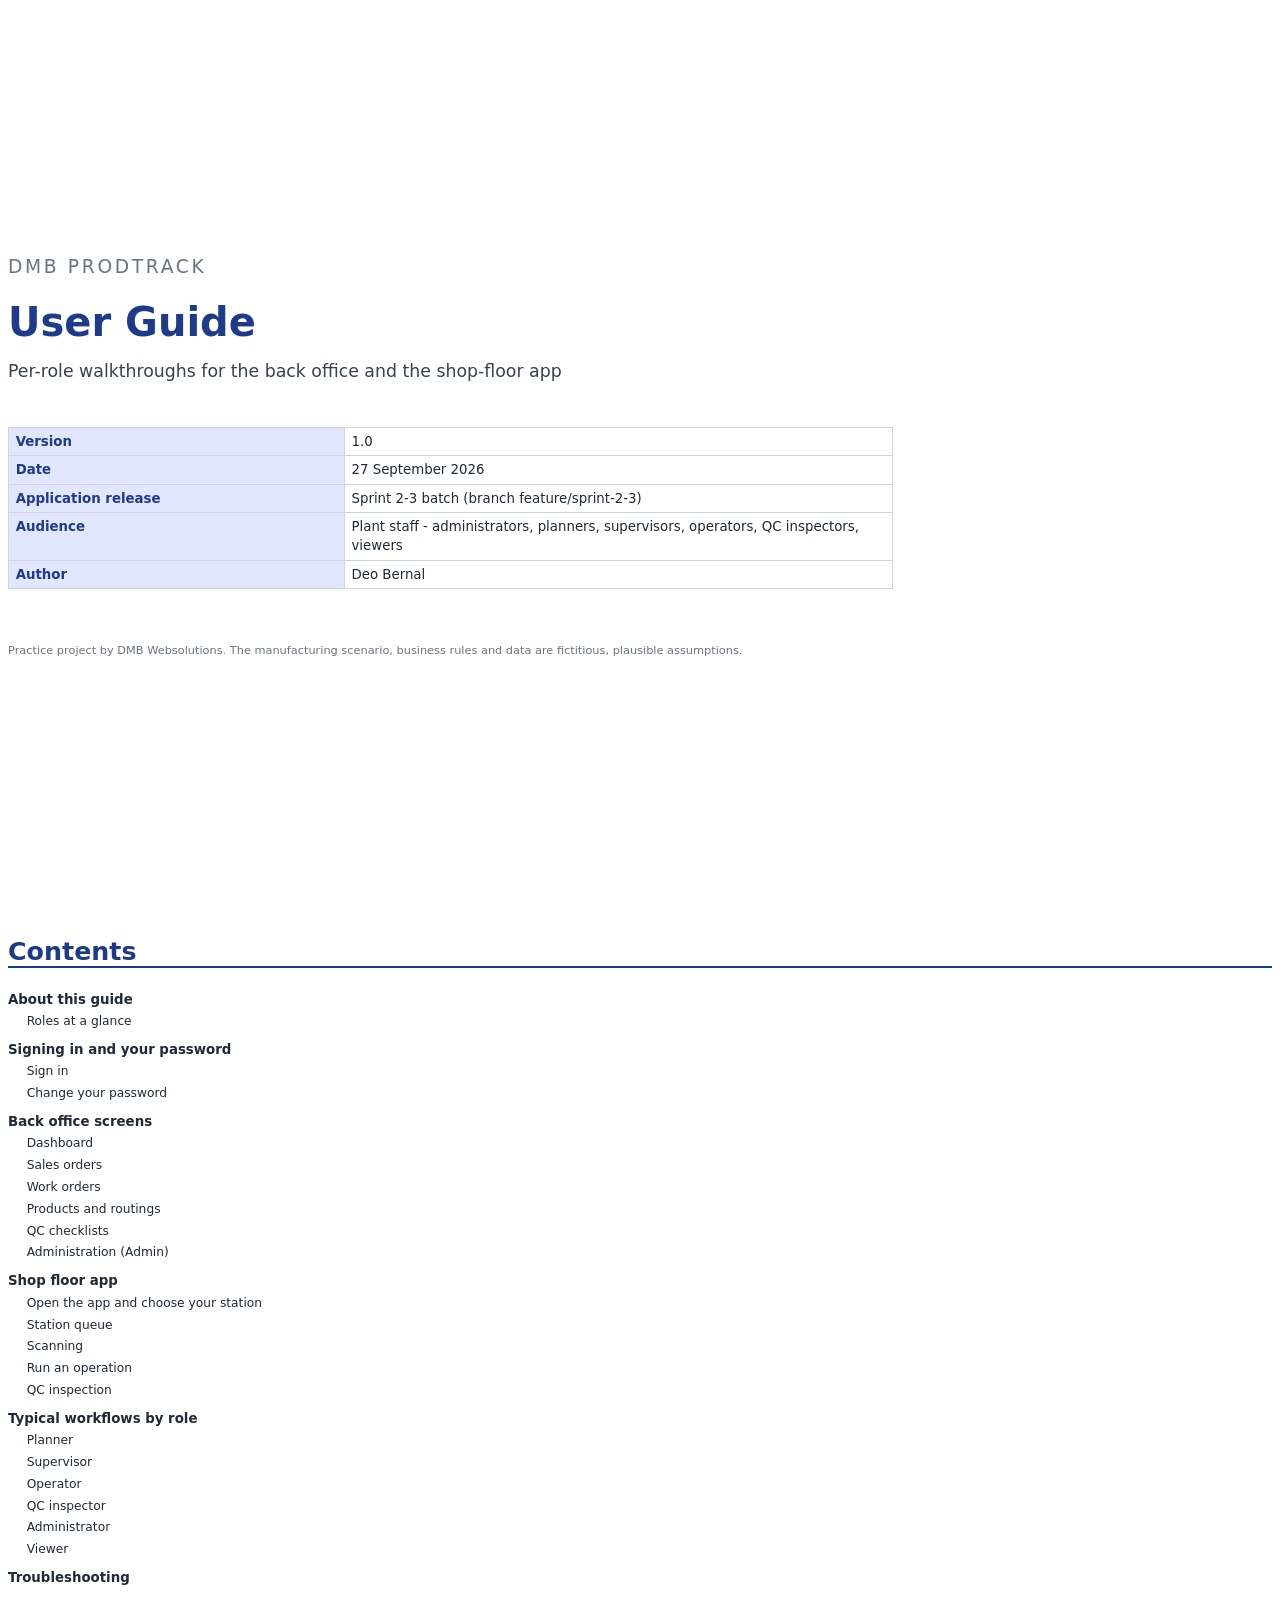
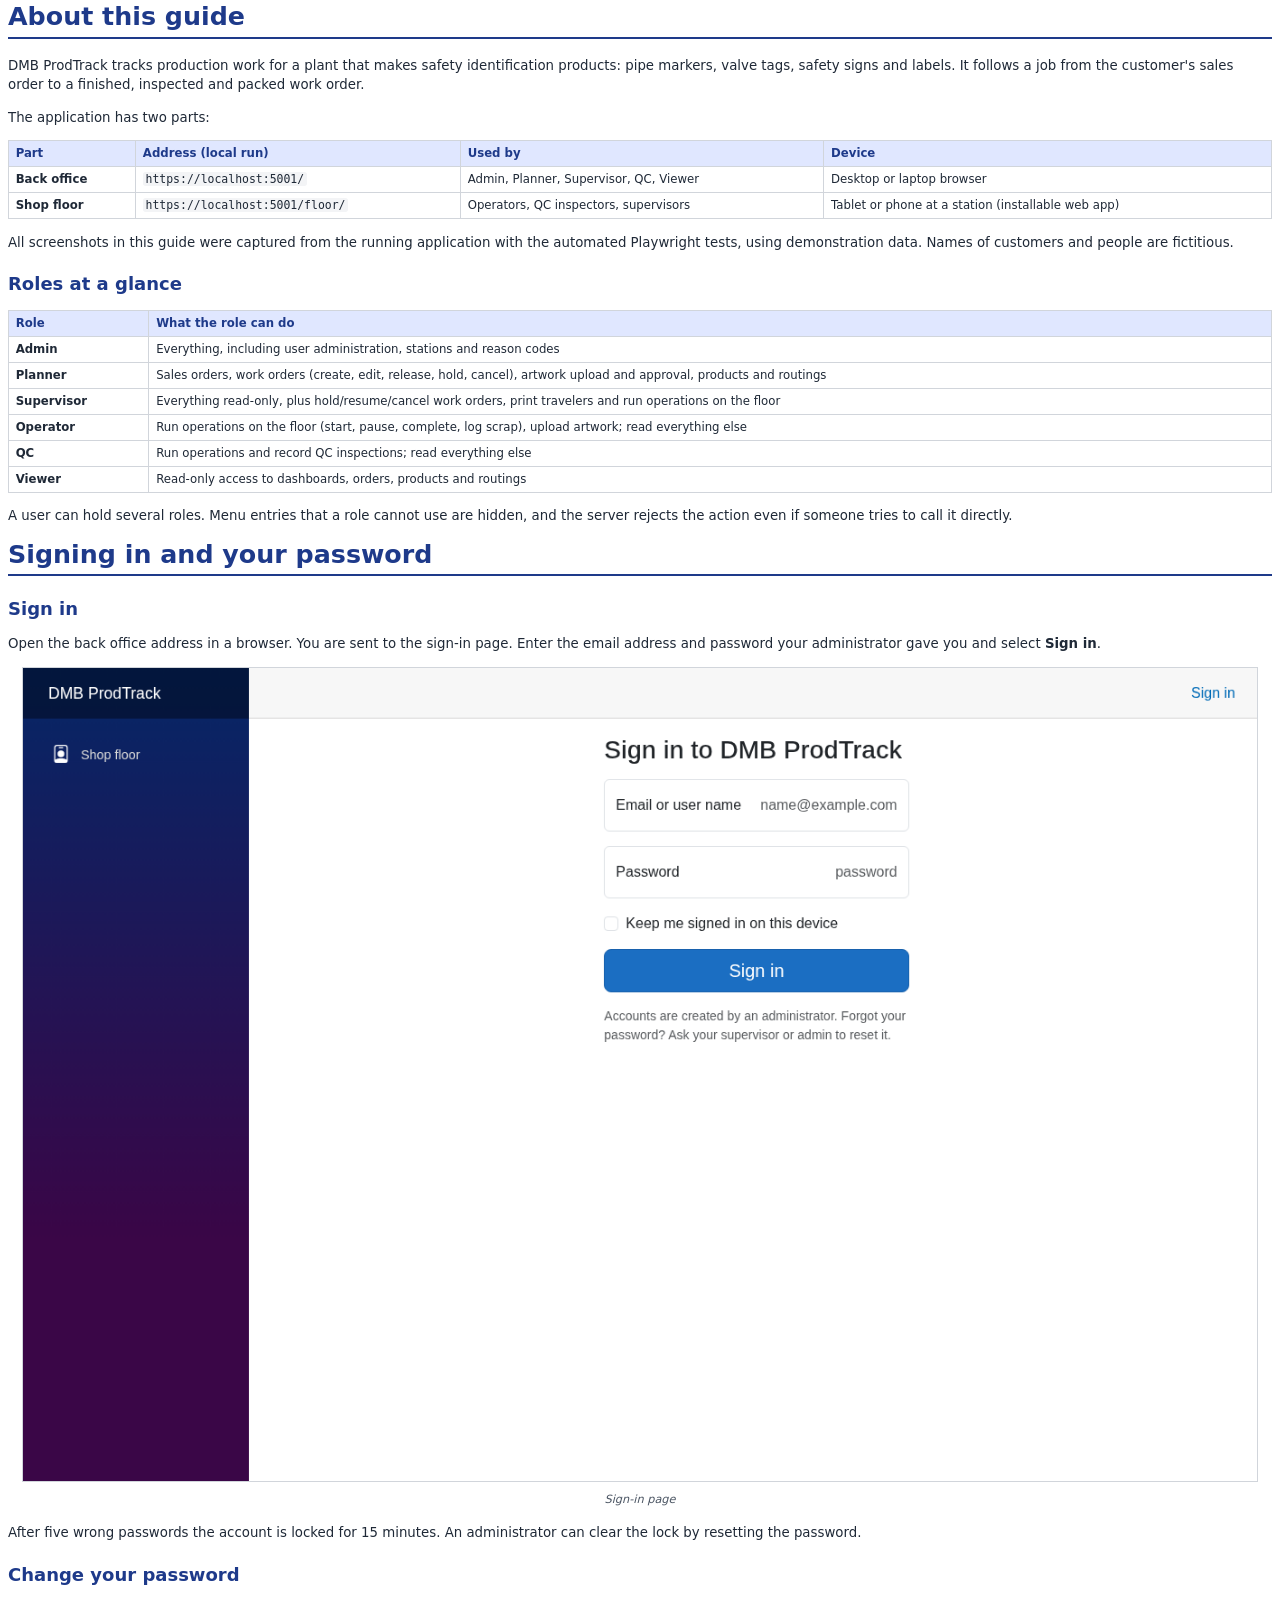
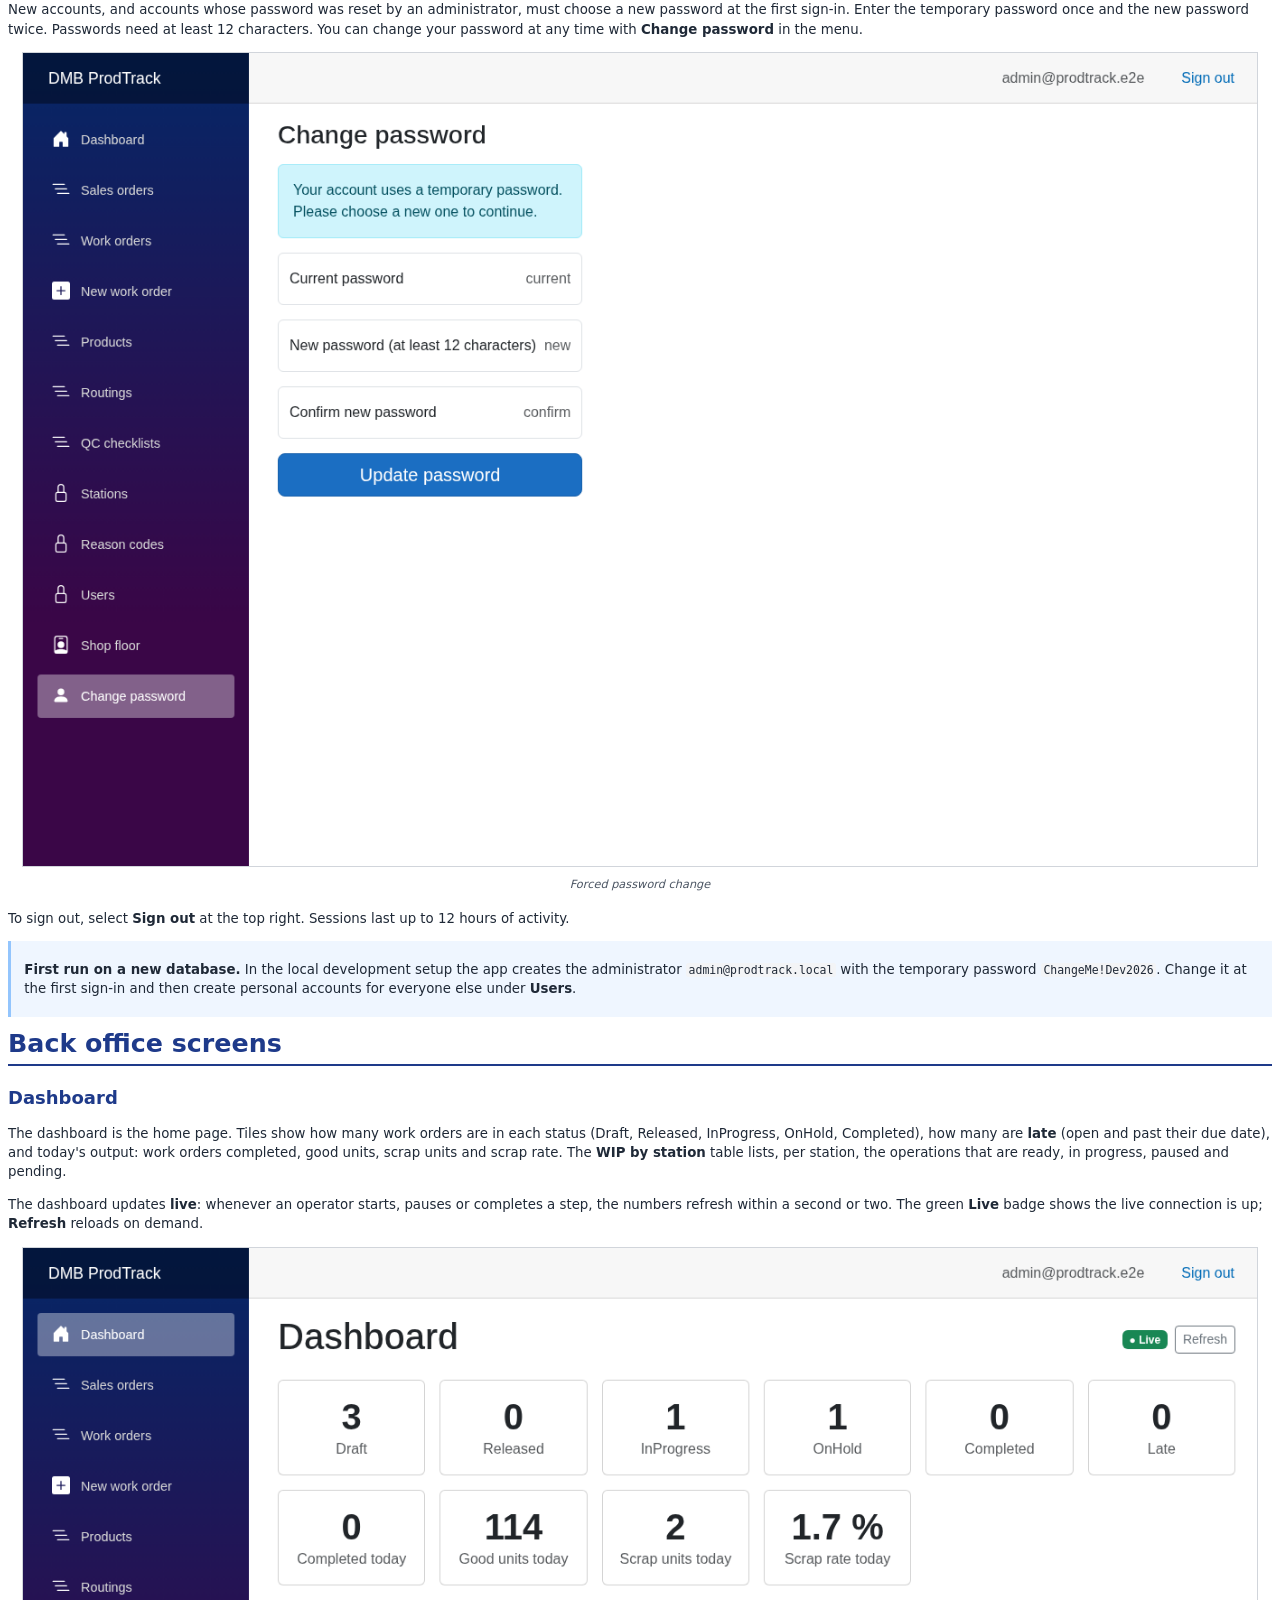
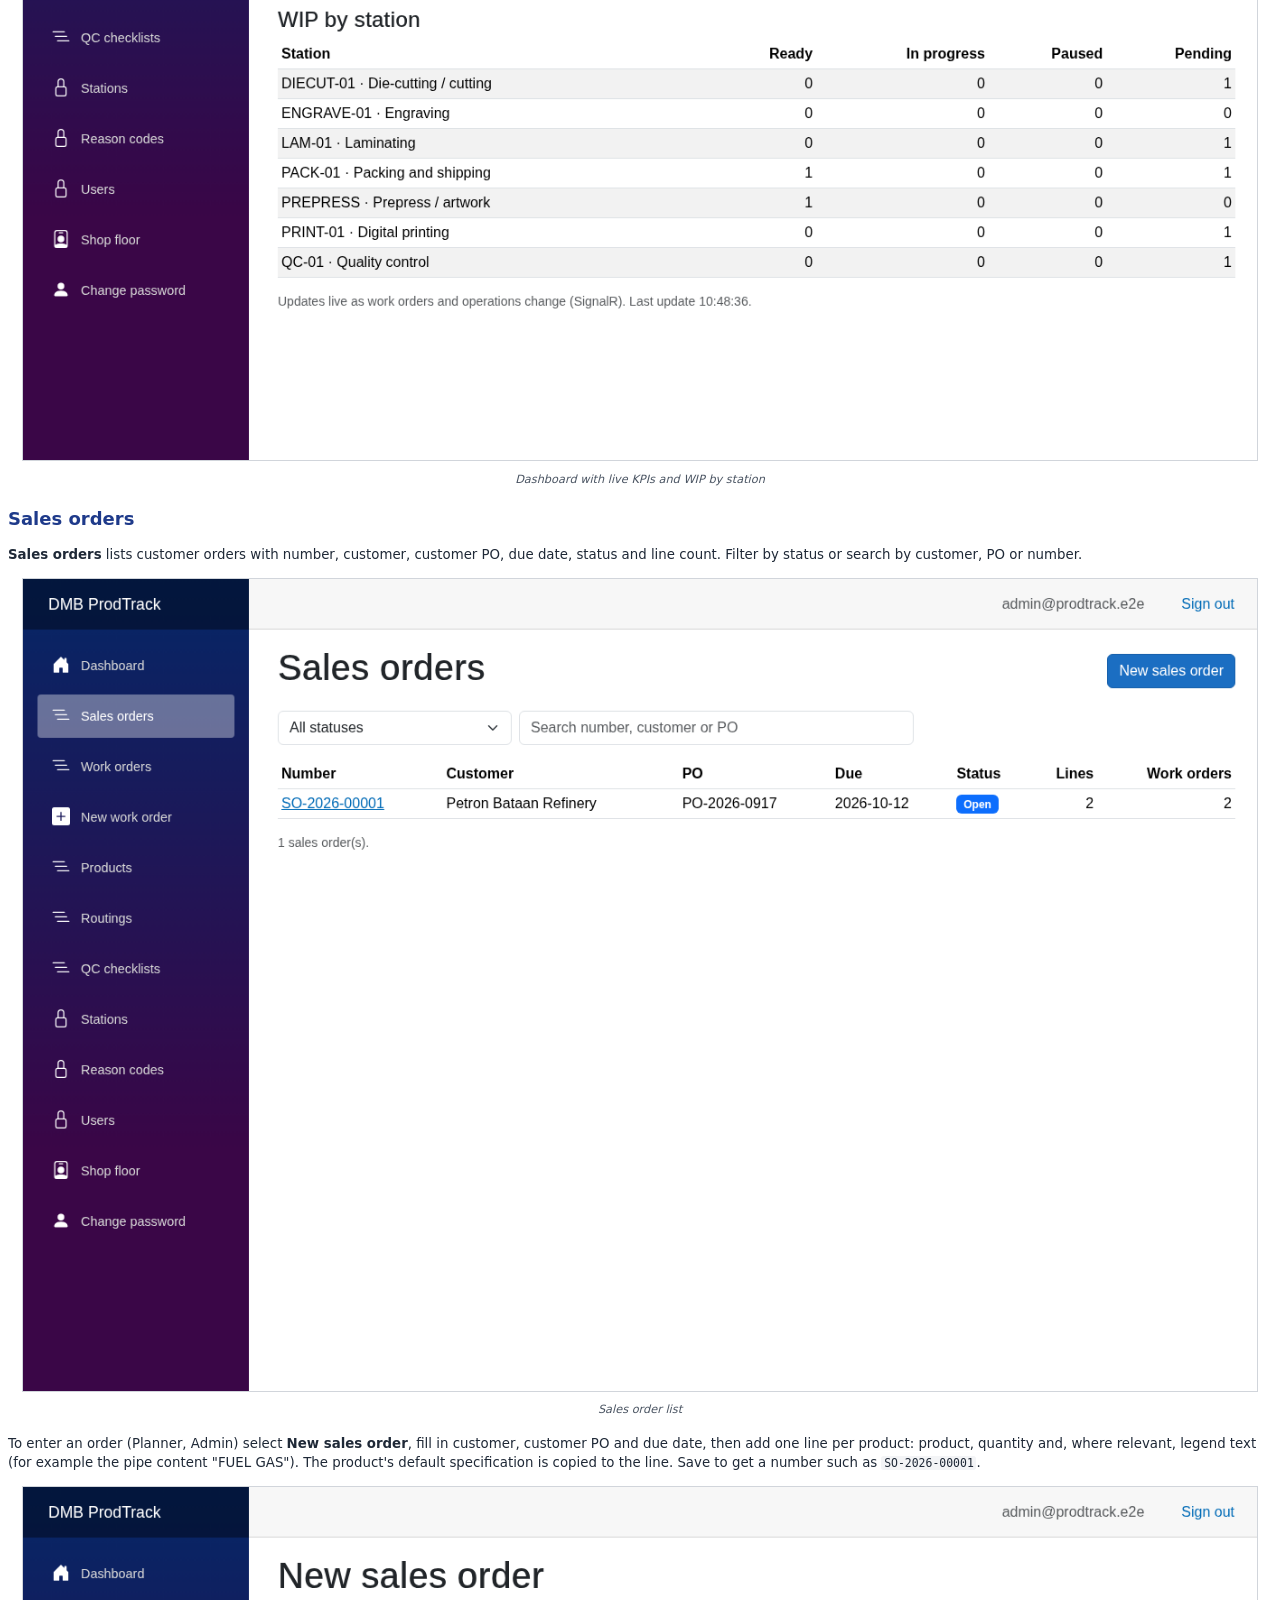
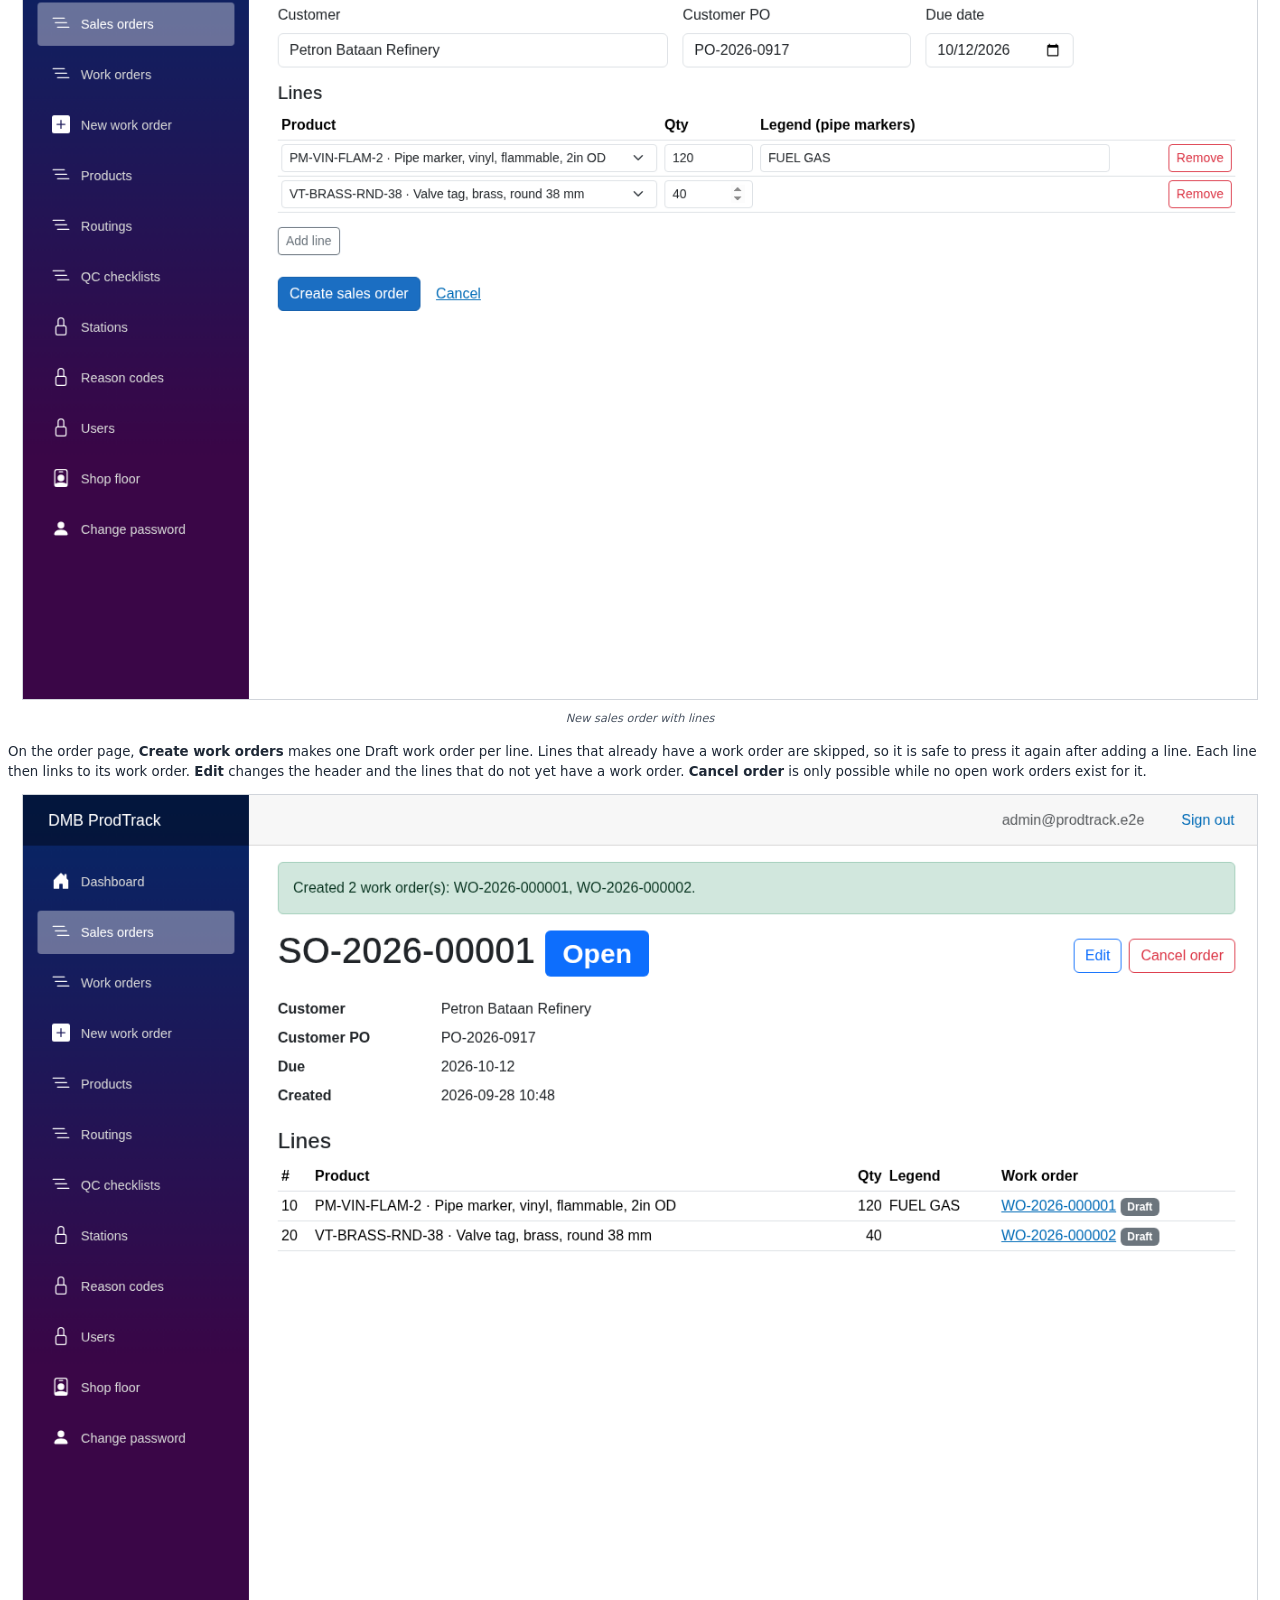
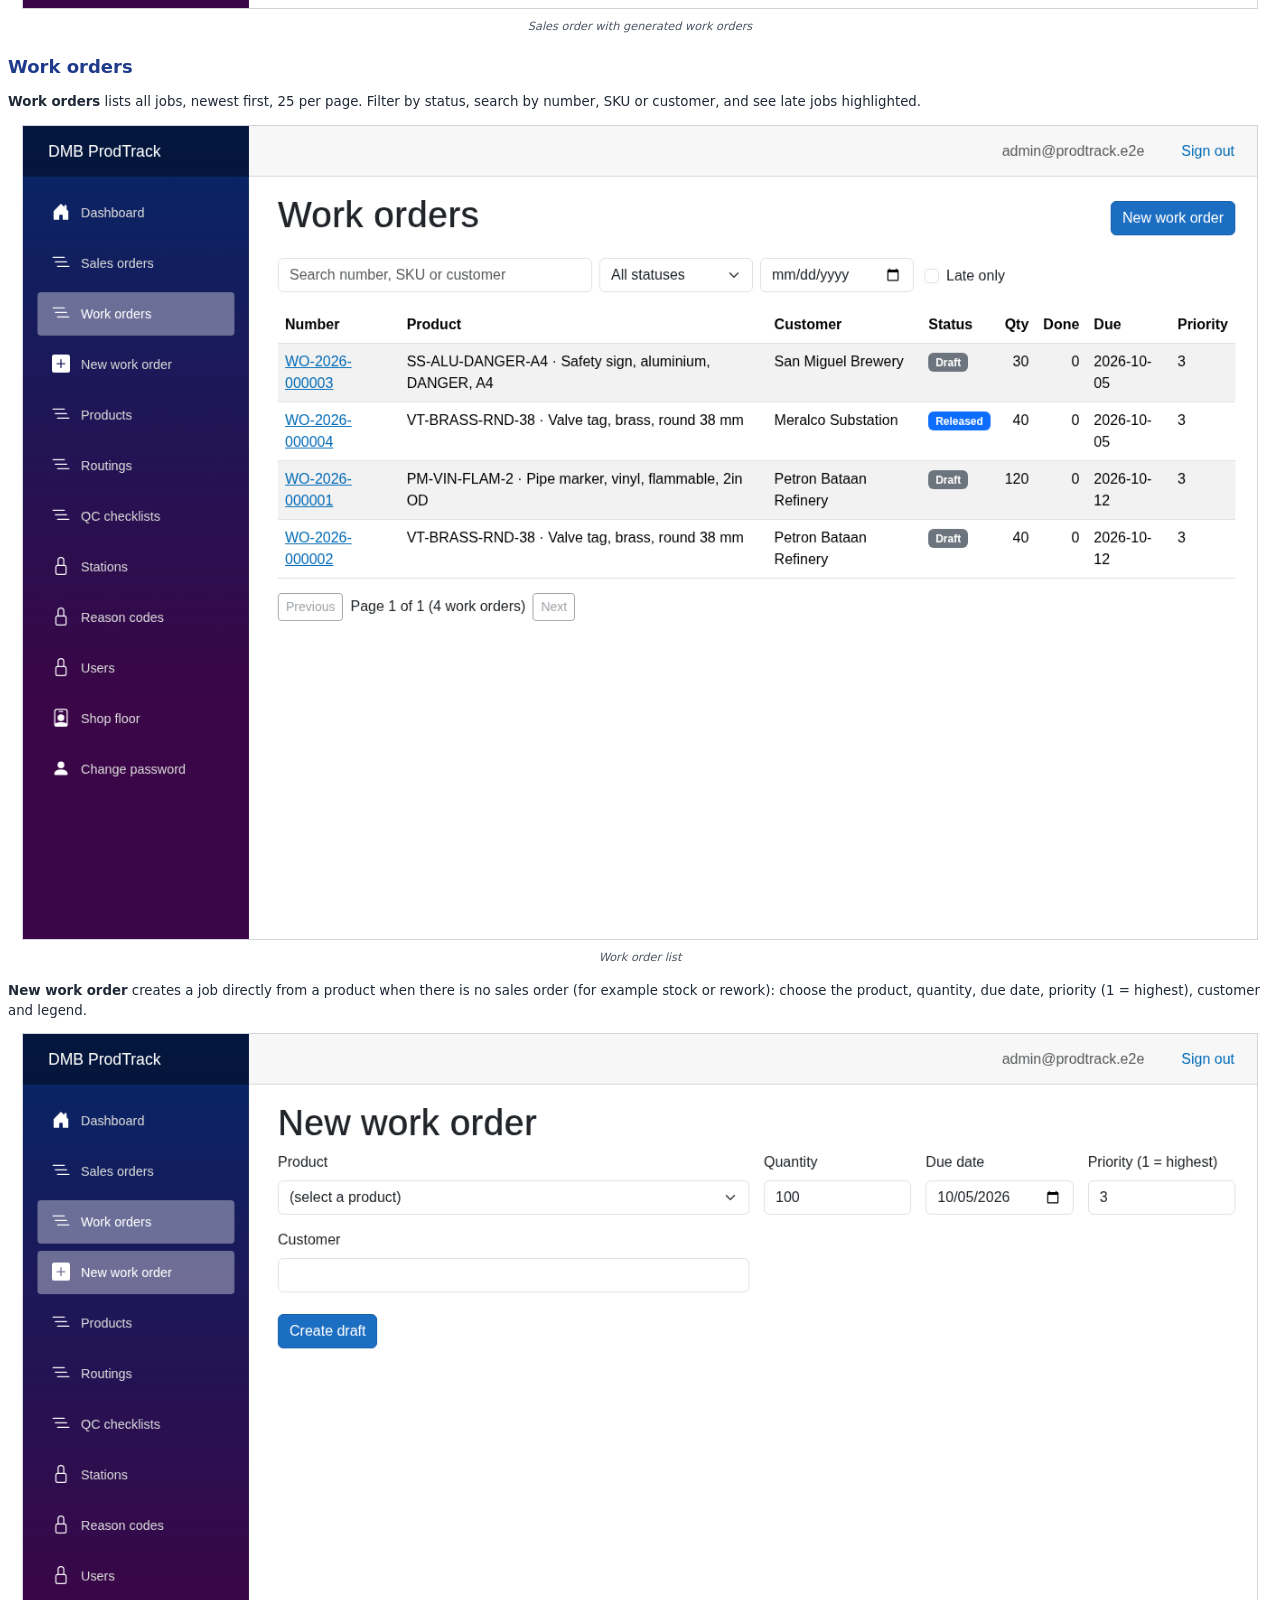
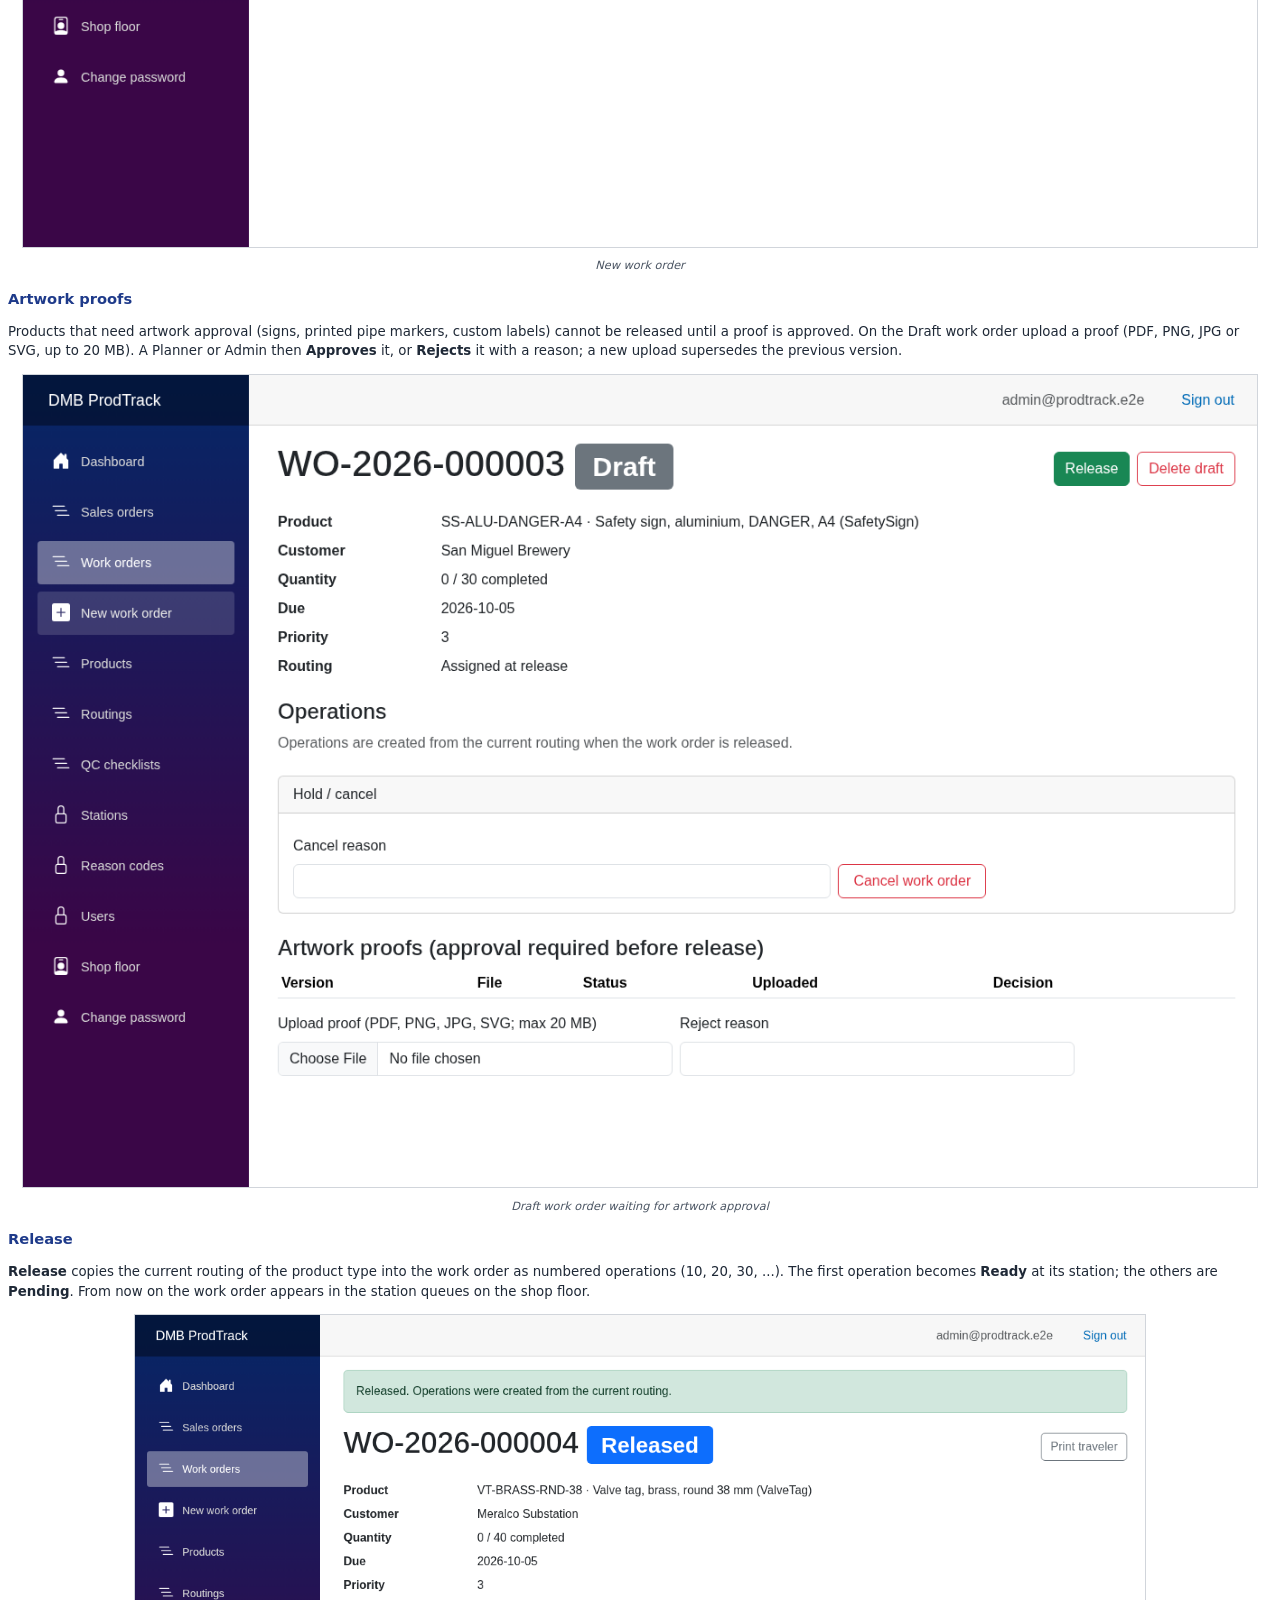
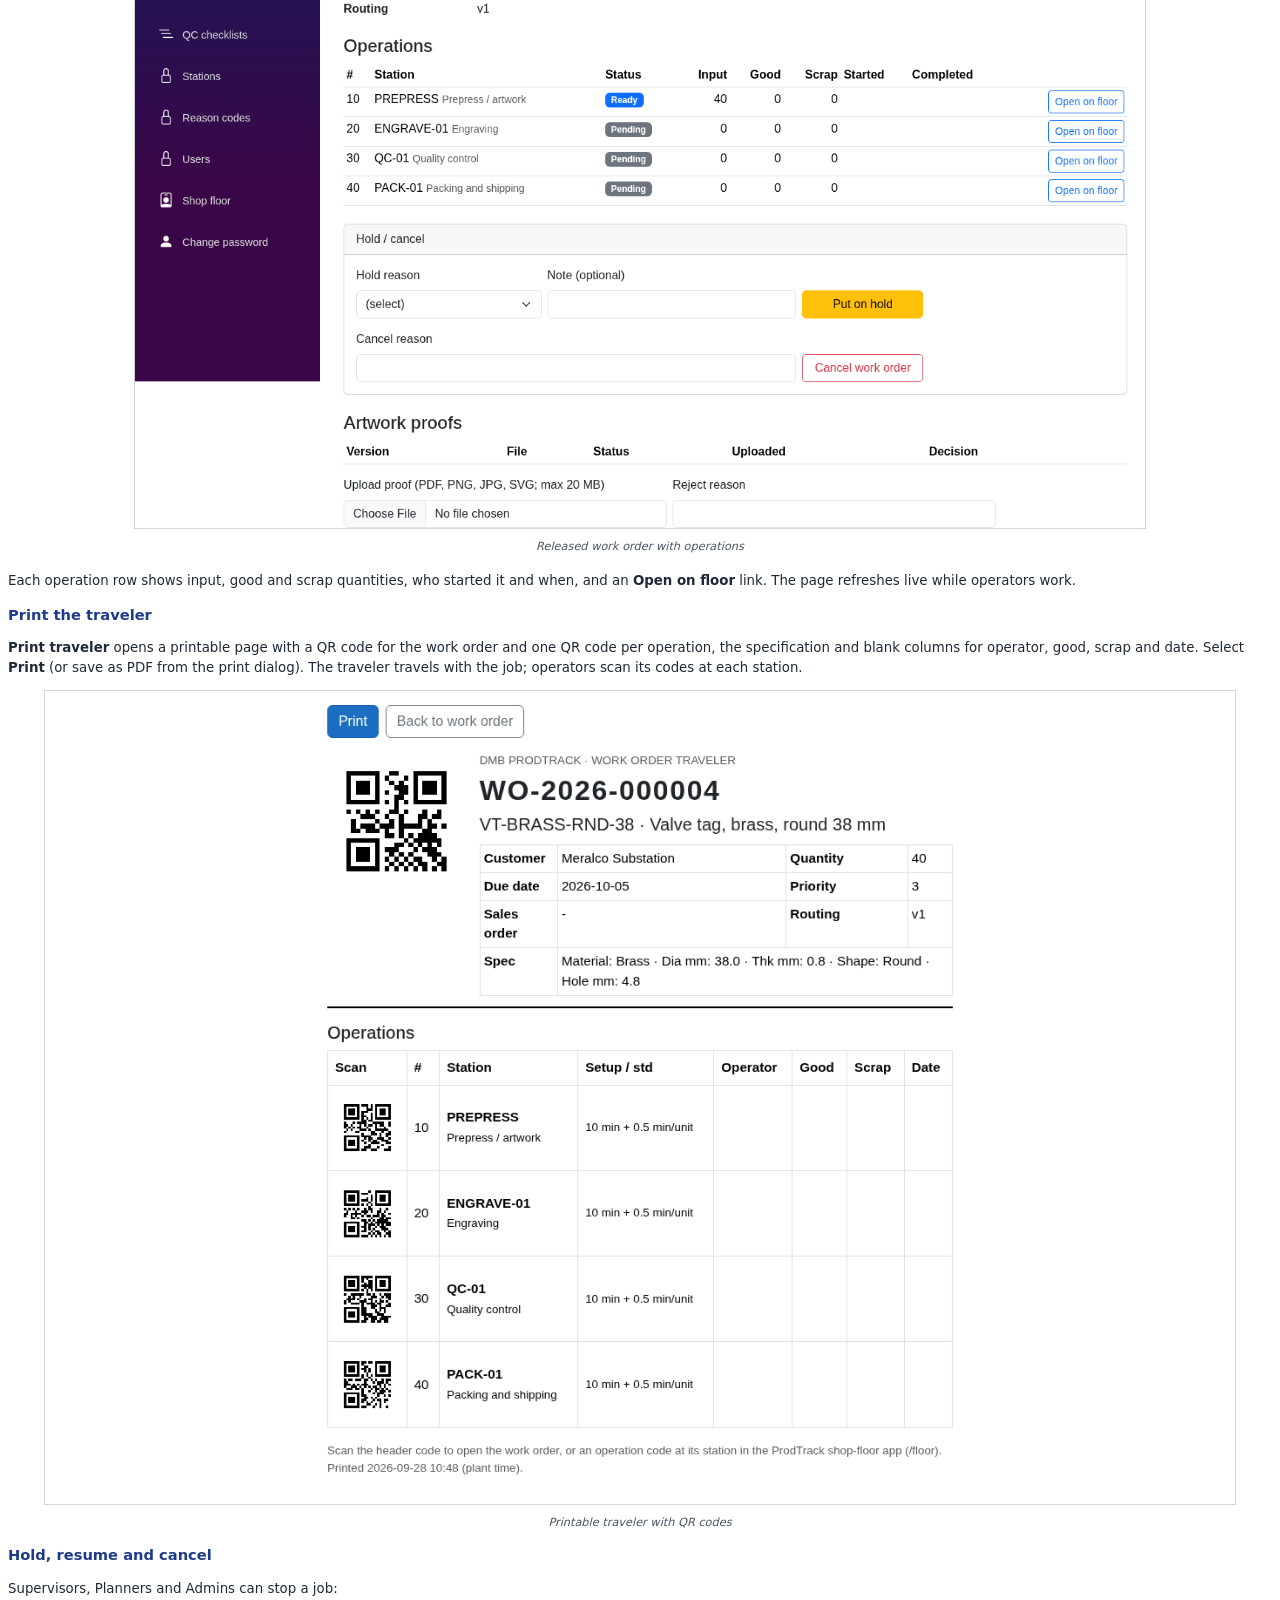
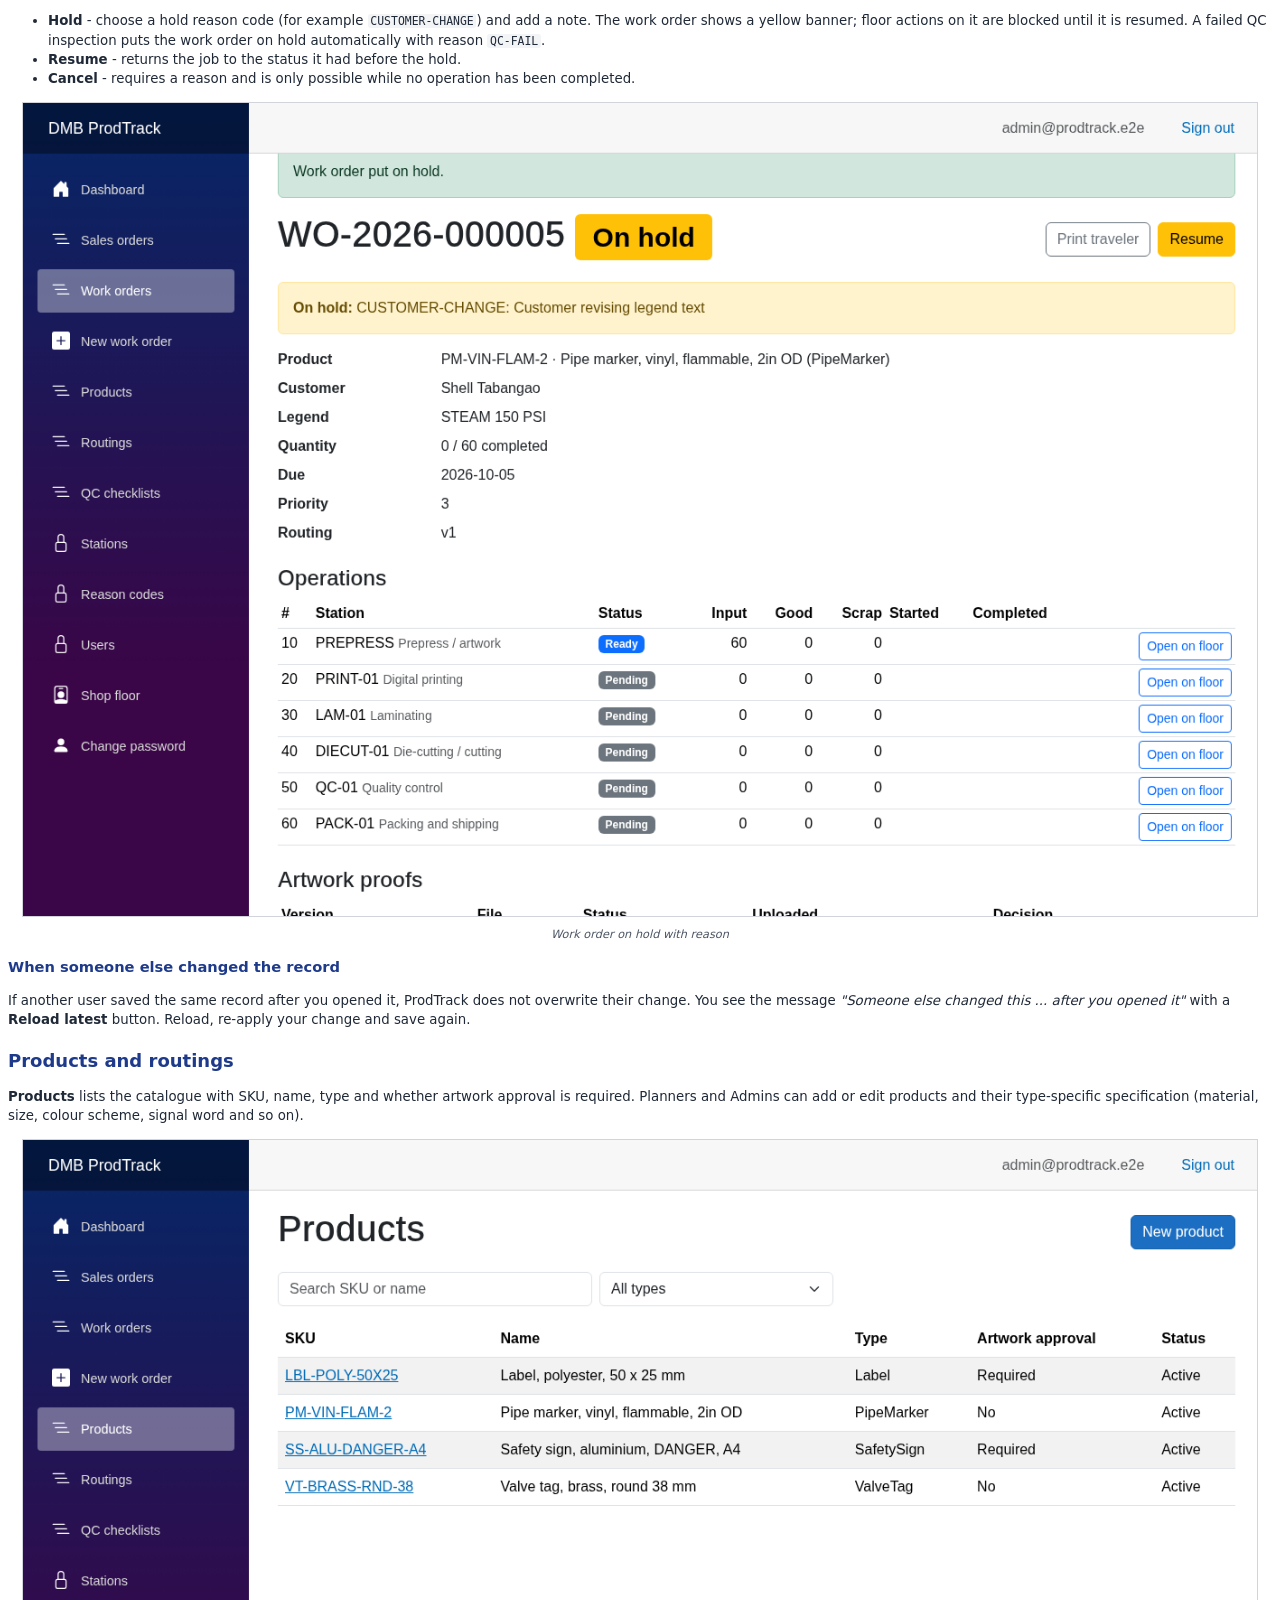
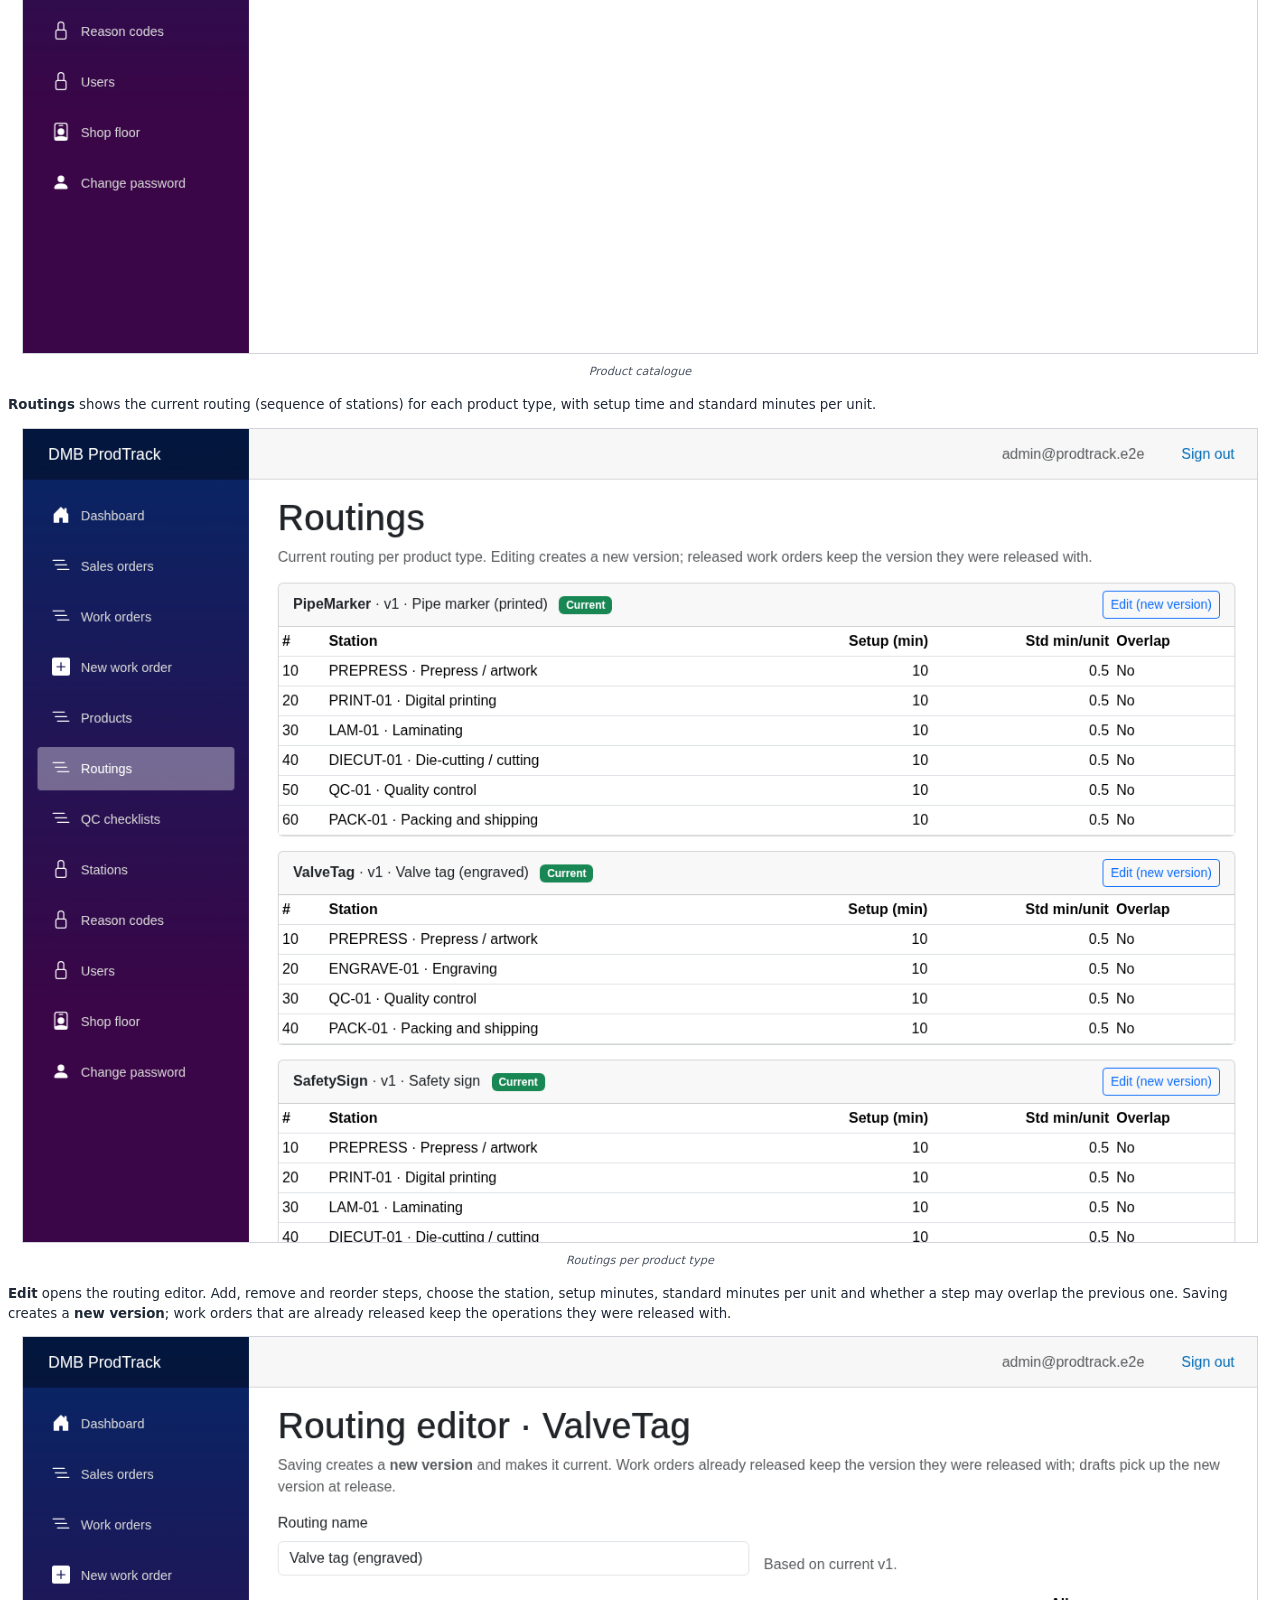
<file: Documentations/source/html/user-guide.html>
<!doctype html><html lang="en"><head><meta charset="utf-8"><title>User Guide</title>
<style>@page { size: A4; margin: 22mm 18mm 20mm 18mm;
  @top-left { content: "DMB ProdTrack"; font: 8pt "DejaVu Sans", sans-serif; color: #6b7280; }
  @top-right { content: "User Guide"; font: 8pt "DejaVu Sans", sans-serif; color: #6b7280; }
  @bottom-right { content: "Page " counter(page) " of " counter(pages); font: 8pt "DejaVu Sans", sans-serif; color: #6b7280; }
  @bottom-left { content: "Version 1.0 - 27 September 2026"; font: 8pt "DejaVu Sans", sans-serif; color: #6b7280; } }
@page :first { @top-left { content: none; } @top-right { content: none; } @bottom-right { content: none; } @bottom-left { content: none; } }
html { font: 10pt/1.45 "DejaVu Sans", Arial, sans-serif; color: #1f2937; }
h1, h2, h3 { color: #1e3a8a; line-height: 1.2; }
main h1 { page-break-before: always; font-size: 19pt; border-bottom: 2px solid #1e3a8a; padding-bottom: 4pt; margin-top: 0; }
h2 { font-size: 13.5pt; margin-top: 16pt; page-break-after: avoid; }
h3 { font-size: 11pt; margin-top: 12pt; page-break-after: avoid; }
p, li { orphans: 3; widows: 3; }
a { color: #1d4ed8; text-decoration: none; }
code { font: 8.6pt "DejaVu Sans Mono", monospace; background: #f3f4f6; padding: 0 2pt; border-radius: 2pt; }
pre { background: #f3f4f6; border: 1px solid #e5e7eb; padding: 6pt 8pt; font-size: 8.4pt; white-space: pre-wrap; page-break-inside: avoid; }
pre code { background: none; padding: 0; }
table { border-collapse: collapse; width: 100%; margin: 6pt 0 10pt; font-size: 8.8pt; page-break-inside: auto; }
th, td { border: 1px solid #d1d5db; padding: 3pt 5pt; vertical-align: top; text-align: left; }
th { background: #e0e7ff; color: #1e3a8a; }
tr { page-break-inside: avoid; }
figure { margin: 8pt 0 12pt; text-align: center; page-break-inside: avoid; }
figure img { max-width: 100%; max-height: 215mm; border: 1px solid #d1d5db; }
figcaption { font-size: 8.5pt; color: #4b5563; margin-top: 3pt; font-style: italic; }
blockquote { border-left: 3px solid #93c5fd; background: #eff6ff; margin: 8pt 0; padding: 4pt 10pt; }
.title-page { page: first; height: 240mm; display: flex; flex-direction: column; justify-content: center; page-break-after: always; }
.brand { font-size: 14pt; letter-spacing: 2pt; text-transform: uppercase; color: #6b7280; }
.doc-title { display: block; font-size: 30pt; font-weight: bold; color: #1e3a8a; margin: 10pt 0 6pt; }
.subtitle { font-size: 13pt; color: #374151; margin-bottom: 26pt; }
.meta { width: 70%; font-size: 10pt; }
.meta th { width: 38%; }
.disclaimer { margin-top: 30pt; font-size: 8.5pt; color: #6b7280; }
.toc-page { page-break-after: always; }
.toc-title { border-bottom: 2px solid #1e3a8a; font-size: 19pt; }
ul.toc { list-style: none; padding: 0; }
ul.toc li { margin: 3pt 0; }
ul.toc li.toc2 { margin-left: 14pt; font-size: 9.2pt; }
ul.toc li.toc1 { font-weight: bold; margin-top: 7pt; }
ul.toc a { color: #1f2937; }
ul.toc a::after { content: leader(".") target-counter(attr(href), page); font-weight: normal; }
</style></head><body>
<section class="title-page">
  <div class="brand">DMB ProdTrack</div>
  <h0 class="doc-title">User Guide</h0>
  <div class="subtitle">Per-role walkthroughs for the back office and the shop-floor app</div>
  <table class="meta">
    <tr><th>Version</th><td>1.0</td></tr>
    <tr><th>Date</th><td>27 September 2026</td></tr>
    <tr><th>Application release</th><td>Sprint 2-3 batch (branch feature/sprint-2-3)</td></tr>
    <tr><th>Audience</th><td>Plant staff - administrators, planners, supervisors, operators, QC inspectors, viewers</td></tr>
    <tr><th>Author</th><td>Deo Bernal</td></tr>
  </table>
  <p class="disclaimer">Practice project by DMB Websolutions. The manufacturing scenario, business rules and data are
  fictitious, plausible assumptions.</p>
</section>
<section class="toc-page"><h1 class="toc-title">Contents</h1><ul class="toc"><li class="toc1"><a href="#about-this-guide">About this guide</a></li><li class="toc2"><a href="#roles-at-a-glance">Roles at a glance</a></li><li class="toc1"><a href="#signing-in-and-your-password">Signing in and your password</a></li><li class="toc2"><a href="#sign-in">Sign in</a></li><li class="toc2"><a href="#change-your-password">Change your password</a></li><li class="toc1"><a href="#back-office-screens">Back office screens</a></li><li class="toc2"><a href="#dashboard">Dashboard</a></li><li class="toc2"><a href="#sales-orders">Sales orders</a></li><li class="toc2"><a href="#work-orders">Work orders</a></li><li class="toc2"><a href="#products-and-routings">Products and routings</a></li><li class="toc2"><a href="#qc-checklists">QC checklists</a></li><li class="toc2"><a href="#administration-admin">Administration (Admin)</a></li><li class="toc1"><a href="#shop-floor-app">Shop floor app</a></li><li class="toc2"><a href="#open-the-app-and-choose-your-station">Open the app and choose your station</a></li><li class="toc2"><a href="#station-queue">Station queue</a></li><li class="toc2"><a href="#scanning">Scanning</a></li><li class="toc2"><a href="#run-an-operation">Run an operation</a></li><li class="toc2"><a href="#qc-inspection">QC inspection</a></li><li class="toc1"><a href="#typical-workflows-by-role">Typical workflows by role</a></li><li class="toc2"><a href="#planner">Planner</a></li><li class="toc2"><a href="#supervisor">Supervisor</a></li><li class="toc2"><a href="#operator">Operator</a></li><li class="toc2"><a href="#qc-inspector">QC inspector</a></li><li class="toc2"><a href="#administrator">Administrator</a></li><li class="toc2"><a href="#viewer">Viewer</a></li><li class="toc1"><a href="#troubleshooting">Troubleshooting</a></li></ul></section>
<main><h1 id="about-this-guide">About this guide</h1>
<p>DMB ProdTrack tracks production work for a plant that makes safety identification products: pipe markers, valve tags,
safety signs and labels. It follows a job from the customer's sales order to a finished, inspected and packed work order.</p>
<p>The application has two parts:</p>
<table>
<thead>
<tr>
<th>Part</th>
<th>Address (local run)</th>
<th>Used by</th>
<th>Device</th>
</tr>
</thead>
<tbody>
<tr>
<td><strong>Back office</strong></td>
<td><code>https://localhost:5001/</code></td>
<td>Admin, Planner, Supervisor, QC, Viewer</td>
<td>Desktop or laptop browser</td>
</tr>
<tr>
<td><strong>Shop floor</strong></td>
<td><code>https://localhost:5001/floor/</code></td>
<td>Operators, QC inspectors, supervisors</td>
<td>Tablet or phone at a station (installable web app)</td>
</tr>
</tbody>
</table>
<p>All screenshots in this guide were captured from the running application with the automated Playwright tests, using
demonstration data. Names of customers and people are fictitious.</p>
<h2 id="roles-at-a-glance">Roles at a glance</h2>
<table>
<thead>
<tr>
<th>Role</th>
<th>What the role can do</th>
</tr>
</thead>
<tbody>
<tr>
<td><strong>Admin</strong></td>
<td>Everything, including user administration, stations and reason codes</td>
</tr>
<tr>
<td><strong>Planner</strong></td>
<td>Sales orders, work orders (create, edit, release, hold, cancel), artwork upload and approval, products and routings</td>
</tr>
<tr>
<td><strong>Supervisor</strong></td>
<td>Everything read-only, plus hold/resume/cancel work orders, print travelers and run operations on the floor</td>
</tr>
<tr>
<td><strong>Operator</strong></td>
<td>Run operations on the floor (start, pause, complete, log scrap), upload artwork; read everything else</td>
</tr>
<tr>
<td><strong>QC</strong></td>
<td>Run operations and record QC inspections; read everything else</td>
</tr>
<tr>
<td><strong>Viewer</strong></td>
<td>Read-only access to dashboards, orders, products and routings</td>
</tr>
</tbody>
</table>
<p>A user can hold several roles. Menu entries that a role cannot use are hidden, and the server rejects the action
even if someone tries to call it directly.</p>
<h1 id="signing-in-and-your-password">Signing in and your password</h1>
<h2 id="sign-in">Sign in</h2>
<p>Open the back office address in a browser. You are sent to the sign-in page. Enter the email address and password your
administrator gave you and select <strong>Sign in</strong>.</p>
<figure><img src="../images/screens/01-login.png" alt="Sign-in page"/><figcaption>Sign-in page</figcaption></figure>
<p>After five wrong passwords the account is locked for 15 minutes. An administrator can clear the lock by resetting the
password.</p>
<h2 id="change-your-password">Change your password</h2>
<p>New accounts, and accounts whose password was reset by an administrator, must choose a new password at the first
sign-in. Enter the temporary password once and the new password twice. Passwords need at least 12 characters.
You can change your password at any time with <strong>Change password</strong> in the menu.</p>
<figure><img src="../images/screens/02-change-password.png" alt="Forced password change"/><figcaption>Forced password change</figcaption></figure>
<p>To sign out, select <strong>Sign out</strong> at the top right. Sessions last up to 12 hours of activity.</p>
<blockquote>
<p><strong>First run on a new database.</strong> In the local development setup the app creates the administrator
<code>admin@prodtrack.local</code> with the temporary password <code>ChangeMe!Dev2026</code>. Change it at the first sign-in and then
create personal accounts for everyone else under <strong>Users</strong>.</p>
</blockquote>
<h1 id="back-office-screens">Back office screens</h1>
<h2 id="dashboard">Dashboard</h2>
<p>The dashboard is the home page. Tiles show how many work orders are in each status (Draft, Released, InProgress,
OnHold, Completed), how many are <strong>late</strong> (open and past their due date), and today's output: work orders completed,
good units, scrap units and scrap rate. The <strong>WIP by station</strong> table lists, per station, the operations that are ready,
in progress, paused and pending.</p>
<p>The dashboard updates <strong>live</strong>: whenever an operator starts, pauses or completes a step, the numbers refresh within a
second or two. The green <strong>Live</strong> badge shows the live connection is up; <strong>Refresh</strong> reloads on demand.</p>
<figure><img src="../images/screens/03-dashboard.png" alt="Dashboard with live KPIs and WIP by station"/><figcaption>Dashboard with live KPIs and WIP by station</figcaption></figure>
<h2 id="sales-orders">Sales orders</h2>
<p><strong>Sales orders</strong> lists customer orders with number, customer, customer PO, due date, status and line count. Filter by
status or search by customer, PO or number.</p>
<figure><img src="../images/screens/04-sales-orders-list.png" alt="Sales order list"/><figcaption>Sales order list</figcaption></figure>
<p>To enter an order (Planner, Admin) select <strong>New sales order</strong>, fill in customer, customer PO and due date, then add one
line per product: product, quantity and, where relevant, legend text (for example the pipe content "FUEL GAS").
The product's default specification is copied to the line. Save to get a number such as <code>SO-2026-00001</code>.</p>
<figure><img src="../images/screens/05-sales-order-new.png" alt="New sales order with lines"/><figcaption>New sales order with lines</figcaption></figure>
<p>On the order page, <strong>Create work orders</strong> makes one Draft work order per line. Lines that already have a work order
are skipped, so it is safe to press it again after adding a line. Each line then links to its work order.
<strong>Edit</strong> changes the header and the lines that do not yet have a work order. <strong>Cancel order</strong> is only possible while
no open work orders exist for it.</p>
<figure><img src="../images/screens/06-sales-order-detail.png" alt="Sales order with generated work orders"/><figcaption>Sales order with generated work orders</figcaption></figure>
<h2 id="work-orders">Work orders</h2>
<p><strong>Work orders</strong> lists all jobs, newest first, 25 per page. Filter by status, search by number, SKU or customer, and
see late jobs highlighted.</p>
<figure><img src="../images/screens/07-work-orders-list.png" alt="Work order list"/><figcaption>Work order list</figcaption></figure>
<p><strong>New work order</strong> creates a job directly from a product when there is no sales order (for example stock or rework):
choose the product, quantity, due date, priority (1 = highest), customer and legend.</p>
<figure><img src="../images/screens/08-work-order-new.png" alt="New work order"/><figcaption>New work order</figcaption></figure>
<h3 id="artwork-proofs">Artwork proofs</h3>
<p>Products that need artwork approval (signs, printed pipe markers, custom labels) cannot be released until a proof is
approved. On the Draft work order upload a proof (PDF, PNG, JPG or SVG, up to 20 MB). A Planner or Admin then
<strong>Approves</strong> it, or <strong>Rejects</strong> it with a reason; a new upload supersedes the previous version.</p>
<figure><img src="../images/screens/09-work-order-draft-artwork.png" alt="Draft work order waiting for artwork approval"/><figcaption>Draft work order waiting for artwork approval</figcaption></figure>
<h3 id="release">Release</h3>
<p><strong>Release</strong> copies the current routing of the product type into the work order as numbered operations
(10, 20, 30, ...). The first operation becomes <strong>Ready</strong> at its station; the others are <strong>Pending</strong>. From now on the
work order appears in the station queues on the shop floor.</p>
<figure><img src="../images/screens/10-work-order-released.png" alt="Released work order with operations"/><figcaption>Released work order with operations</figcaption></figure>
<p>Each operation row shows input, good and scrap quantities, who started it and when, and an <strong>Open on floor</strong> link.
The page refreshes live while operators work.</p>
<h3 id="print-the-traveler">Print the traveler</h3>
<p><strong>Print traveler</strong> opens a printable page with a QR code for the work order and one QR code per operation, the
specification and blank columns for operator, good, scrap and date. Select <strong>Print</strong> (or save as PDF from the print
dialog). The traveler travels with the job; operators scan its codes at each station.</p>
<figure><img src="../images/screens/11-traveler.png" alt="Printable traveler with QR codes"/><figcaption>Printable traveler with QR codes</figcaption></figure>
<h3 id="hold-resume-and-cancel">Hold, resume and cancel</h3>
<p>Supervisors, Planners and Admins can stop a job:</p>
<ul>
<li><strong>Hold</strong> - choose a hold reason code (for example <code>CUSTOMER-CHANGE</code>) and add a note. The work order shows a yellow
  banner; floor actions on it are blocked until it is resumed. A failed QC inspection puts the work order on hold
  automatically with reason <code>QC-FAIL</code>.</li>
<li><strong>Resume</strong> - returns the job to the status it had before the hold.</li>
<li><strong>Cancel</strong> - requires a reason and is only possible while no operation has been completed.</li>
</ul>
<figure><img src="../images/screens/12-work-order-on-hold.png" alt="Work order on hold with reason"/><figcaption>Work order on hold with reason</figcaption></figure>
<h3 id="when-someone-else-changed-the-record">When someone else changed the record</h3>
<p>If another user saved the same record after you opened it, ProdTrack does not overwrite their change. You see the
message <em>"Someone else changed this ... after you opened it"</em> with a <strong>Reload latest</strong> button. Reload, re-apply your
change and save again.</p>
<h2 id="products-and-routings">Products and routings</h2>
<p><strong>Products</strong> lists the catalogue with SKU, name, type and whether artwork approval is required. Planners and Admins can
add or edit products and their type-specific specification (material, size, colour scheme, signal word and so on).</p>
<figure><img src="../images/screens/15-products.png" alt="Product catalogue"/><figcaption>Product catalogue</figcaption></figure>
<p><strong>Routings</strong> shows the current routing (sequence of stations) for each product type, with setup time and standard
minutes per unit.</p>
<figure><img src="../images/screens/13-routings.png" alt="Routings per product type"/><figcaption>Routings per product type</figcaption></figure>
<p><strong>Edit</strong> opens the routing editor. Add, remove and reorder steps, choose the station, setup minutes, standard minutes
per unit and whether a step may overlap the previous one. Saving creates a <strong>new version</strong>; work orders that are
already released keep the operations they were released with.</p>
<figure><img src="../images/screens/14-routing-editor.png" alt="Routing editor"/><figcaption>Routing editor</figcaption></figure>
<h2 id="qc-checklists">QC checklists</h2>
<p><strong>QC checklists</strong> shows the inspection checklist for each product type: pass/fail items and measured items with
tolerances (for example engraving depth 0.1-0.3 mm). Inspectors complete these checklists on the shop floor.</p>
<figure><img src="../images/screens/21-qc-checklists.png" alt="QC checklist templates"/><figcaption>QC checklist templates</figcaption></figure>
<h2 id="administration-admin">Administration (Admin)</h2>
<h3 id="stations">Stations</h3>
<p>Stations are the work centres on the floor (Prepress, Printing, Laminating, Engraving, Die-cutting, QC, Packing).
Admins can add, rename or deactivate stations. Deactivating does not affect work already in progress.</p>
<figure><img src="../images/screens/16-stations.png" alt="Stations"/><figcaption>Stations</figcaption></figure>
<h3 id="reason-codes">Reason codes</h3>
<p>Reason codes explain <strong>scrap</strong> (misprint, colour mismatch, cutting error, material defect), <strong>pauses</strong> (break, waiting
for material, end of shift), <strong>downtime</strong> and <strong>holds</strong> (customer change, QC fail). Admins add codes or deactivate old
ones; deactivated codes are no longer offered but stay on historical records.</p>
<figure><img src="../images/screens/17-reason-codes.png" alt="Reason codes"/><figcaption>Reason codes</figcaption></figure>
<h3 id="users">Users</h3>
<p><strong>Users</strong> lists every account with roles and status.</p>
<figure><img src="../images/screens/18-users.png" alt="User list"/><figcaption>User list</figcaption></figure>
<p><strong>New user</strong> creates an account with email (the sign-in name), display name, optional employee number, badge number and
home station, one or more roles, and a temporary password. The user must change it at the first sign-in. ProdTrack
does not send email - give the temporary password to the person directly.</p>
<figure><img src="../images/screens/19-user-new.png" alt="Create a user"/><figcaption>Create a user</figcaption></figure>
<p>Open a user to edit the profile and roles, <strong>Disable user</strong> (the person can no longer sign in; open sessions end at the
next security check), <strong>Enable</strong> again, or <strong>Reset password</strong> to a new temporary password (this also clears a lockout).</p>
<figure><img src="../images/screens/20-user-edit.png" alt="Edit a user, disable or reset password"/><figcaption>Edit a user, disable or reset password</figcaption></figure>
<h1 id="shop-floor-app">Shop floor app</h1>
<h2 id="open-the-app-and-choose-your-station">Open the app and choose your station</h2>
<p>On the station tablet open <code>/floor/</code> (for example <code>https://localhost:5001/floor/</code>) and sign in with your own account.
In Chrome or Edge you can <strong>Install</strong> the app so it opens full screen from the home screen.</p>
<p>Pick your station. The tablet remembers it.</p>
<figure><img src="../images/screens/22-floor-stations.png" alt="Station picker"/><figcaption>Station picker</figcaption></figure>
<h2 id="station-queue">Station queue</h2>
<p>The queue lists the operations that can be worked at this station - Ready, In progress and Paused - ordered by
priority and due date. Work orders on hold stay visible with a yellow <strong>On hold</strong> badge, but cannot be worked until they are resumed. The queue refreshes by itself when work arrives from the previous station. Tap an operation to open it,
or scan.</p>
<figure><img src="../images/screens/23-floor-queue.png" alt="Station queue"/><figcaption>Station queue</figcaption></figure>
<h2 id="scanning">Scanning</h2>
<p>The scan box at the top of the floor pages accepts:</p>
<ul>
<li><strong>Camera scanning</strong> - select the camera button and hold the traveler QR code in front of the camera. This uses the
  browser's built-in barcode detector (Chrome and Edge on Android, ChromeOS and macOS). The browser asks for camera
  permission the first time; choose <strong>Allow</strong>.</li>
<li><strong>Hardware scanners</strong> - USB or Bluetooth scanners that type the code and press Enter work in the scan box.</li>
<li><strong>Manual entry</strong> - type the work order number (for example <code>WO-2026-000004</code>) or an operation code
  (<code>OP:WO-2026-000004:10</code>) and press Enter.</li>
</ul>
<p>A work order code opens its current operation; an operation code opens that step. A short tone confirms a good scan.
Unknown codes show a clear message:</p>
<figure><img src="../images/screens/27-floor-scan-not-found.png" alt="Unknown code"/><figcaption>Unknown code</figcaption></figure>
<h2 id="run-an-operation">Run an operation</h2>
<p>The operation page shows the work order, product, station, input quantity, good and scrap so far, and the due date.</p>
<figure><img src="../images/screens/24-floor-operation-ready.png" alt="Operation ready to start"/><figcaption>Operation ready to start</figcaption></figure>
<ol>
<li><strong>Start</strong> - clocks the step on and records you as the operator.</li>
<li><strong>Pause</strong> - choose a reason (break, waiting for material, end of shift) and select <strong>Pause</strong>. <strong>Resume</strong> continues.</li>
<li><strong>Log scrap</strong> - enter the quantity and a scrap reason, optionally a note, and select <strong>Log scrap</strong>. Scrap can be
   logged several times while the step is in progress.</li>
<li><strong>Complete step</strong> - enter the good quantity and select <strong>Complete step</strong>. Good plus scrap cannot exceed the input.
   The next step becomes Ready at its station with the good quantity as its input. Completing the last step completes
   the work order.</li>
</ol>
<figure><img src="../images/screens/25-floor-operation-in-progress.png" alt="Operation in progress with scrap logged"/><figcaption>Operation in progress with scrap logged</figcaption></figure>
<h2 id="qc-inspection">QC inspection</h2>
<p>At an inspection station (QC-01) the operation page shows the checklist for the product type. Mark each pass/fail item
and enter measured values; values outside the tolerance fail automatically. Enter the sample size and notes and select
<strong>Record inspection</strong> (QC or Admin role).</p>
<ul>
<li><strong>Pass</strong> completes the step and moves the job on to packing.</li>
<li><strong>Fail</strong> puts the work order on hold with reason <code>QC-FAIL</code>. A supervisor reviews it and resumes it when the problem
  is fixed.</li>
</ul>
<figure><img src="../images/screens/26-floor-qc-checklist.png" alt="QC checklist on the floor"/><figcaption>QC checklist on the floor</figcaption></figure>
<h1 id="typical-workflows-by-role">Typical workflows by role</h1>
<h2 id="planner">Planner</h2>
<ol>
<li>Enter the customer's <strong>sales order</strong> with its lines.</li>
<li>Select <strong>Create work orders</strong> on the sales order.</li>
<li>For each work order that needs artwork, upload the proof and approve it (or wait for approval).</li>
<li><strong>Release</strong> the work order and <strong>Print traveler</strong>; hand the traveler to the first station.</li>
<li>Watch progress on the <strong>Dashboard</strong> and the work order page.</li>
</ol>
<h2 id="supervisor">Supervisor</h2>
<ol>
<li>Watch the <strong>Dashboard</strong>: late jobs, WIP by station, today's scrap rate.</li>
<li><strong>Hold</strong> a work order when there is a customer change or quality issue; <strong>Resume</strong> once it is cleared.</li>
<li>Review work orders on hold after a failed inspection (<code>QC-FAIL</code>).</li>
<li>Help at stations: supervisors can also run operations on the floor.</li>
</ol>
<h2 id="operator">Operator</h2>
<ol>
<li>Open <code>/floor/</code>, pick your station, and work the queue top to bottom.</li>
<li>Scan the traveler (or tap the operation), <strong>Start</strong>, log any <strong>scrap</strong> with a reason, then <strong>Complete step</strong> with
   the good quantity.</li>
<li><strong>Pause</strong> with a reason for breaks or when waiting for material.</li>
</ol>
<h2 id="qc-inspector">QC inspector</h2>
<ol>
<li>At the QC station scan the traveler and <strong>Start</strong> the inspection step.</li>
<li>Fill in the checklist and <strong>Record inspection</strong>. Fail holds the job for the supervisor.</li>
</ol>
<h2 id="administrator">Administrator</h2>
<ol>
<li>Create user accounts and assign roles; reset passwords and disable leavers.</li>
<li>Maintain stations and reason codes.</li>
<li>Change your own bootstrap password at the first sign-in.</li>
</ol>
<h2 id="viewer">Viewer</h2>
<p>Use the dashboard, sales order and work order lists and detail pages for information. Actions are hidden.</p>
<h1 id="troubleshooting">Troubleshooting</h1>
<table>
<thead>
<tr>
<th>Problem</th>
<th>What to do</th>
</tr>
</thead>
<tbody>
<tr>
<td>"Invalid sign-in attempt"</td>
<td>Check the email and password (passwords are case-sensitive). After 5 failures the account is locked for 15 minutes; ask an Admin to reset the password.</td>
</tr>
<tr>
<td>Asked to change password every time</td>
<td>Complete the change form; the new password must be at least 12 characters and different from the temporary one.</td>
</tr>
<tr>
<td>A menu item or button is missing</td>
<td>Your role does not allow that action. Ask an Admin to add the role.</td>
</tr>
<tr>
<td>"Someone else changed this ... after you opened it"</td>
<td>Another user saved the record first. Select <strong>Reload latest</strong>, re-apply your change and save again.</td>
</tr>
<tr>
<td>Cannot release a work order</td>
<td>Approve the artwork proof first (products that require artwork), and check the work order is still Draft.</td>
</tr>
<tr>
<td>Cannot start or complete an operation</td>
<td>The work order may be on hold or cancelled, or the step is not Ready yet (a previous step is still open). At inspection stations a passed inspection is needed before completion.</td>
</tr>
<tr>
<td>Complete is rejected</td>
<td>Good quantity plus scrap cannot exceed the input quantity.</td>
</tr>
<tr>
<td>Camera button does not appear or shows no picture</td>
<td>The browser does not support the barcode detector, or camera permission was denied. Allow the camera in the site settings, use a hardware scanner, or type the code. The camera only works on <code>https://</code> or <code>localhost</code>.</td>
</tr>
<tr>
<td>"No work order or operation found" after scanning</td>
<td>The traveler may be from another environment or the code was mistyped. Check the number printed under the title.</td>
</tr>
<tr>
<td>Dashboard shows no <strong>Live</strong> badge</td>
<td>The live connection dropped (for example after the laptop slept). It reconnects automatically; select <strong>Refresh</strong> or reload the page.</td>
</tr>
<tr>
<td>"An error has occurred" banner</td>
<td>Reload the page. If it keeps happening, note the time and tell the administrator; the server log (<code>App_Data/logs</code>) has the details and a trace id.</td>
</tr>
<tr>
<td>Shop-floor app shows an old version</td>
<td>Close and reopen the app, or reload with Ctrl+F5 on a desktop browser.</td>
</tr>
</tbody>
</table></main></body></html>
</file>
